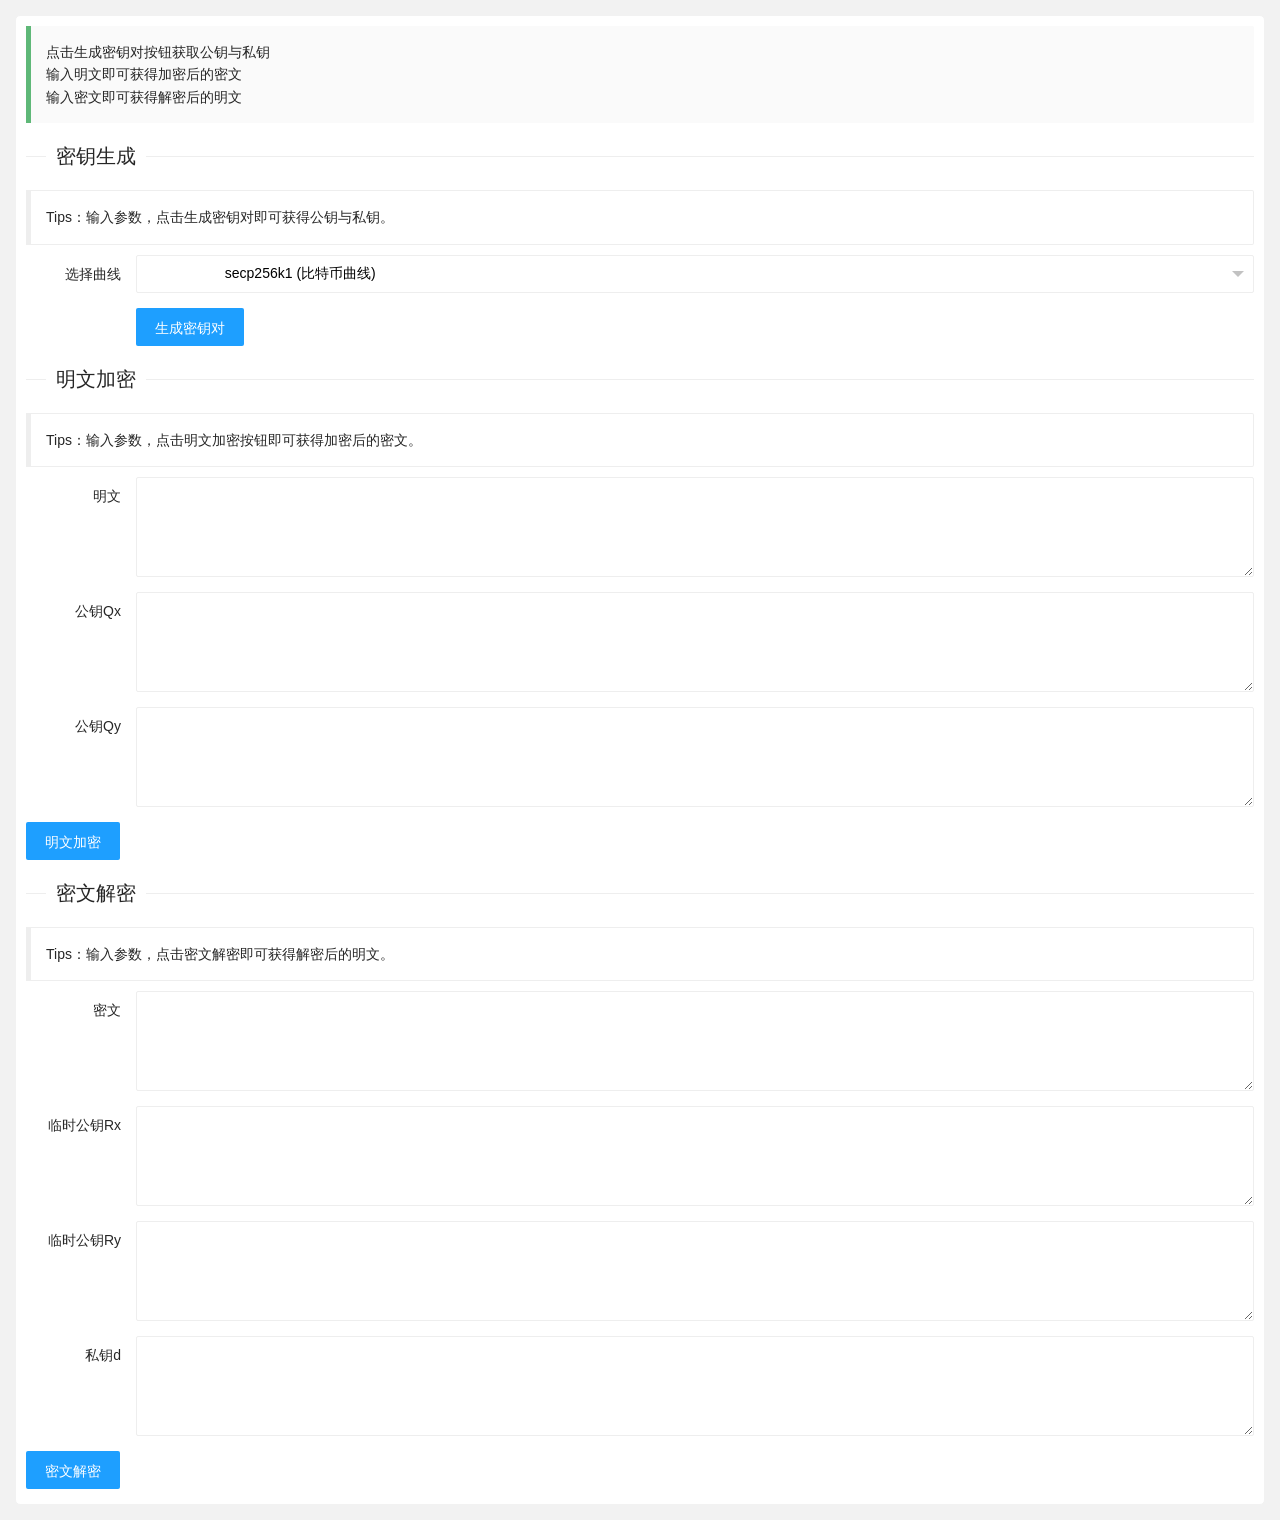
<file: app/static/page/ECC.html>
<!DOCTYPE html>
<html>
  <head>
    <meta charset="utf-8" />
    <title>RSA加解密</title>

    <meta name="renderer" content="webkit" />
    <meta http-equiv="X-UA-Compatible" content="IE=edge,chrome=1" />
    <meta
      name="viewport"
      content="width=device-width, initial-scale=1, maximum-scale=1"
    />
    <link
      rel="stylesheet"
      href="../lib/layui-v2.6.3/css/layui.css"
      media="all"
    />
    <link
      rel="stylesheet"
      href="../lib/font-awesome-4.7.0/css/font-awesome.min.css"
      media="all"
    />
    <link rel="stylesheet" href="../css/public.css" media="all" />
    <style>
      .layui-form-item .layui-input-company {
        width: auto;
        padding-right: 10px;
        line-height: 38px;
      }

      .common-result-display fieldset {
        /* 假设你用fieldset包裹每个结果块 */
        margin-top: 15px;
      }
      .common-result-display pre {
        background-color: #f8f8f8;
        border: 1px solid #ddd;
        border-left: 3px solid #1e9fff; /* Layui蓝色 */
        padding: 10px;
        margin-top: 5px;
        margin-bottom: 10px;
        line-height: 1.6;
        overflow: auto;
        word-wrap: break-word;
        white-space: pre-wrap;
      }
      .common-result-display .error-message {
        color: red;
        font-weight: bold;
      }
    </style>
  </head>

  <body>
    <div class="layuimini-container">
      <div class="layuimini-main">
        <blockquote class="layui-elem-quote">
          <p>点击生成密钥对按钮获取公钥与私钥</p>
          <p>输入明文即可获得加密后的密文</p>
          <p>输入密文即可获得解密后的明文</p>
        </blockquote>
        <fieldset
          class="layui-elem-field layui-field-title"
          style="margin-top: 20px"
        >
          <legend>密钥生成</legend>
        </fieldset>

        <div id="generate-key">
          <blockquote class="layui-elem-quote layui-quote-nm">
            Tips：输入参数，点击生成密钥对即可获得公钥与私钥。
          </blockquote>
          <form class="layui-form" id="formGenerateKeys">
            <div class="layui-form-item">
              <label class="layui-form-label">选择曲线</label>
              <div class="layui-input-block">
                <select name="curve_name" id="ecc-curve-select-generate">
                  <option value="secp192r1">secp192r1 (P-192)</option>
                  <option value="secp256r1">secp256r1 (P-256)</option>
                  <option value="secp256k1" selected="">
                    secp256k1 (比特币曲线)
                  </option>
                  <option value="secp384r1">secp384r1 (P-384)</option>
                </select>
              </div>
            </div>
            <div class="layui-form-item">
              <div class="layui-input-block">
                <button
                  type="button"
                  class="layui-btn layui-btn-normal"
                  lay-submit
                  lay-filter="eccGenerateKeysFilter"
                >
                  生成密钥对
                </button>
              </div>
            </div>
          </form>
        </div>

        <div id="eccGenerateKeysResultArea" class="common-result-display"></div>

        <fieldset
          class="layui-elem-field layui-field-title"
          style="margin-top: 20px"
        >
          <legend>明文加密</legend>
        </fieldset>

        <div id="encrypt">
          <blockquote class="layui-elem-quote layui-quote-nm">
            Tips：输入参数，点击明文加密按钮即可获得加密后的密文。
          </blockquote>
          <form class="layui-form" id="encrypt-form">
            <div class="layui-form-item">
              <label class="layui-form-label">明文</label>
              <div class="layui-input-block">
                <textarea
                  id="eccPlaintextEncryptInput"
                  name="eccPlaintextEncryptInput"
                  class="layui-textarea"
                  rows="2"
                ></textarea>
              </div>
            </div>

            <div class="layui-form-item">
              <label class="layui-form-label">公钥Qx</label>
              <div class="layui-input-block">
                <textarea
                  id="eccPublicKeyQxEncryptInput"
                  name="eccPublicKeyQxEncryptInput"
                  type="number"
                  class="layui-textarea"
                  rows="2"
                ></textarea>
              </div>
            </div>

            <div class="layui-form-item">
              <label class="layui-form-label">公钥Qy</label>
              <div class="layui-input-block">
                <textarea
                  id="eccPublicKeyQyEncryptInput"
                  name="eccPublicKeyQyEncryptInput"
                  type="number"
                  class="layui-textarea"
                  rows="2"
                ></textarea>
              </div>
            </div>

            <input type="hidden" id="eccCurveNameEncryptInput" name="curve_name">

            <div class="layui-form-item">
              <button
                type="submit"
                class="layui-btn layui-btn-normal"
                lay-submit
                lay-filter="eccEncryptFilter"
              >
                明文加密
              </button>
            </div>
          </form>
        </div>

        <div id="eccEncryptResultArea" class="common-result-display"></div>

        <fieldset
          class="layui-elem-field layui-field-title"
          style="margin-top: 20px"
        >
          <legend>密文解密</legend>
        </fieldset>

        <div id="decrypt">
          <blockquote class="layui-elem-quote layui-quote-nm">
            Tips：输入参数，点击密文解密即可获得解密后的明文。
          </blockquote>
          <form class="layui-form" id="decrypt-form">
            <div class="layui-form-item">
              <label class="layui-form-label">密文</label>
              <div class="layui-input-block">
                <textarea
                  id="eccCiphertextHexDecryptInput"
                  name="eccCiphertextHexDecryptInput"
                  type="number"
                  class="layui-textarea"
                  rows="2"
                ></textarea>
              </div>
            </div>

            <div class="layui-form-item">
              <label class="layui-form-label">临时公钥Rx</label>
              <div class="layui-input-block">
                <textarea
                  id="eccEphemeralRxDecryptInput"
                  name="eccEphemeralRxDecryptInput"
                  type="number"
                  class="layui-textarea"
                  rows="2"
                ></textarea>
              </div>
            </div>

            <div class="layui-form-item">
              <label class="layui-form-label">临时公钥Ry</label>
              <div class="layui-input-block">
                <textarea
                  id="eccEphemeralRyDecryptInput"
                  name="eccEphemeralRyDecryptInput"
                  type="number"
                  class="layui-textarea"
                  rows="2"
                ></textarea>
              </div>
            </div>

            <input type="hidden" id="eccCurveNameDecryptInput" name="curve_name">

            <div class="layui-form-item">
              <label class="layui-form-label">私钥d</label>
              <div class="layui-input-block">
                <textarea
                  id="eccPrivateKeyDDecryptInput"
                  name="eccPrivateKeyDDecryptInput"
                  type="number"
                  class="layui-textarea"
                  rows="2"
                ></textarea>
              </div>
            </div>

            <div class="layui-form-item">
              <button
                type="submit"
                class="layui-btn layui-btn-normal"
                lay-submit
                lay-filter="eccDecryptFilter"
              >
                密文解密
              </button>
            </div>
          </form>
        </div>

        <div id="eccDecryptResultArea" class="common-result-display"></div>
      </div>
    </div>
  </body>

  <script
    src="../lib/jquery-3.4.1/jquery-3.4.1.min.js"
    charset="utf-8"
  ></script>
  <script src="../lib/layui-v2.6.3/layui.js" charset="utf-8"></script>
  <script src="../js/lay-config.js?v=1.0.4" charset="utf-8"></script>
  <script src="../js/ecc_logic.js" charset="utf-8"></script>
</html>
</file>
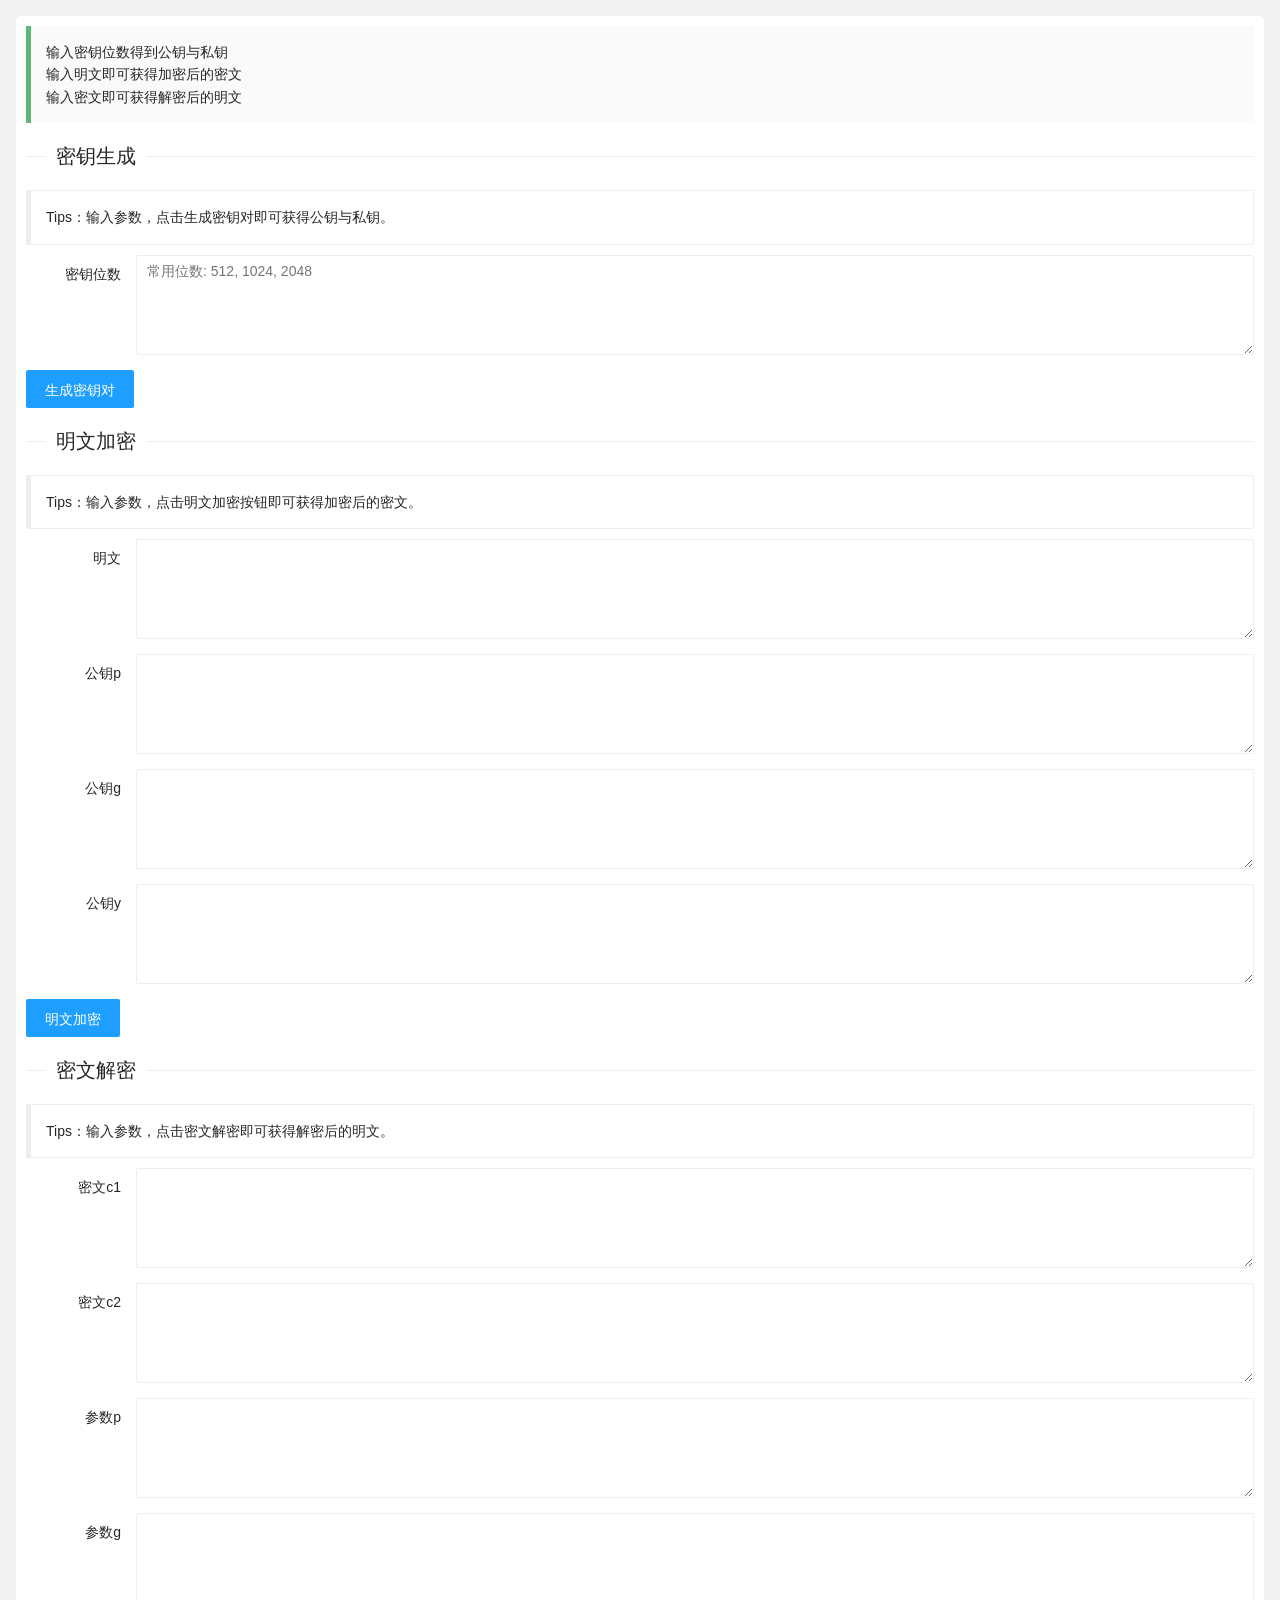
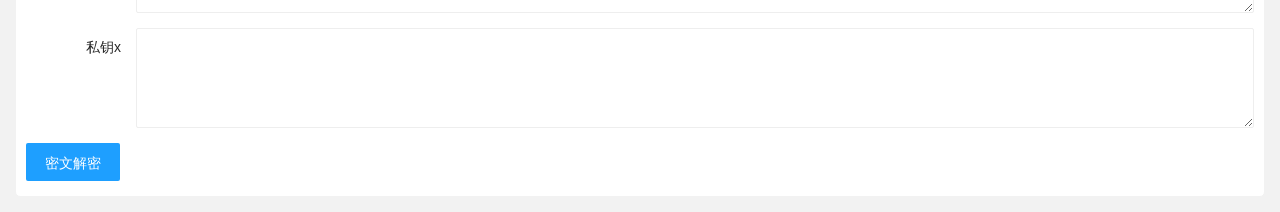
<file: app/static/page/ElGamal.html>
<!DOCTYPE html>
<html>
  <head>
    <meta charset="utf-8" />
    <title>RSA加解密</title>

    <meta name="renderer" content="webkit" />
    <meta http-equiv="X-UA-Compatible" content="IE=edge,chrome=1" />
    <meta
      name="viewport"
      content="width=device-width, initial-scale=1, maximum-scale=1"
    />
    <link
      rel="stylesheet"
      href="../lib/layui-v2.6.3/css/layui.css"
      media="all"
    />
    <link
      rel="stylesheet"
      href="../lib/font-awesome-4.7.0/css/font-awesome.min.css"
      media="all"
    />
    <link rel="stylesheet" href="../css/public.css" media="all" />
    <style>
      .layui-form-item .layui-input-company {
        width: auto;
        padding-right: 10px;
        line-height: 38px;
      }

      .common-result-display fieldset {
        /* 假设你用fieldset包裹每个结果块 */
        margin-top: 15px;
      }
      .common-result-display pre {
        background-color: #f8f8f8;
        border: 1px solid #ddd;
        border-left: 3px solid #1e9fff; /* Layui蓝色 */
        padding: 10px;
        margin-top: 5px;
        margin-bottom: 10px;
        line-height: 1.6;
        overflow: auto;
        word-wrap: break-word;
        white-space: pre-wrap;
      }
      .common-result-display .error-message {
        color: red;
        font-weight: bold;
      }
    </style>
  </head>

  <body>
    <div class="layuimini-container">
      <div class="layuimini-main">
        <blockquote class="layui-elem-quote">
          <p>输入密钥位数得到公钥与私钥</p>
          <p>输入明文即可获得加密后的密文</p>
          <p>输入密文即可获得解密后的明文</p>
        </blockquote>
        <fieldset
          class="layui-elem-field layui-field-title"
          style="margin-top: 20px"
        >
          <legend>密钥生成</legend>
        </fieldset>

        <div id="generate-key">
          <blockquote class="layui-elem-quote layui-quote-nm">
            Tips：输入参数，点击生成密钥对即可获得公钥与私钥。
          </blockquote>
          <form class="layui-form" id="generate-key-form">
            <div class="layui-form-item">
              <label class="layui-form-label">密钥位数</label>
              <div class="layui-input-block">
                <textarea
                  id="elgamal-key-bits-input"
                  name="bits"
                  type="number"
                  placeholder="常用位数: 512, 1024, 2048"
                  class="layui-textarea"
                  rows="2"
                ></textarea>
              </div>
            </div>

            <div class="layui-form-item">
              <button
                type="submit"
                class="layui-btn layui-btn-normal"
                lay-submit
                lay-filter="elgamalGenerateKeysFilter"
              >
                生成密钥对
              </button>
            </div>
          </form>
        </div>

        <div id="elgamalGenerateKeysResultArea" class="common-result-display"></div>

        <fieldset
          class="layui-elem-field layui-field-title"
          style="margin-top: 20px"
        >
          <legend>明文加密</legend>
        </fieldset>

        <div id="encrypt">
          <blockquote class="layui-elem-quote layui-quote-nm">
            Tips：输入参数，点击明文加密按钮即可获得加密后的密文。
          </blockquote>
          <form class="layui-form" id="encrypt-form">
            <div class="layui-form-item">
              <label class="layui-form-label">明文</label>
              <div class="layui-input-block">
                <textarea
                  id="elgamalPlaintextEncryptInput"
                  name="elgamalPlaintextEncryptInput"
                  class="layui-textarea"
                  rows="2"
                ></textarea>
              </div>
            </div>

            <div class="layui-form-item">
              <label class="layui-form-label">公钥p</label>
              <div class="layui-input-block">
                <textarea
                  id="elgamalPublicKeyPEncryptInput"
                  name="elgamalPublicKeyPEncryptInput"
                  type="number"
                  class="layui-textarea"
                  rows="2"
                ></textarea>
              </div>
            </div>

            <div class="layui-form-item">
              <label class="layui-form-label">公钥g</label>
              <div class="layui-input-block">
                <textarea
                  id="elgamalPublicKeyGEncryptInput"
                  name="elgamalPublicKeyGEncryptInput"
                  type="number"
                  class="layui-textarea"
                  rows="2"
                ></textarea>
              </div>
            </div>

              <div class="layui-form-item">
              <label class="layui-form-label">公钥y</label>
              <div class="layui-input-block">
                <textarea
                  id="elgamalPublicKeyYEncryptInput"
                  name="elgamalPublicKeyYEncryptInput"
                  type="number"
                  class="layui-textarea"
                  rows="2"
                ></textarea>
              </div>
            </div>

            <div class="layui-form-item">
              <button
                type="submit"
                class="layui-btn layui-btn-normal"
                lay-submit
                lay-filter="elgamalEncryptFilter"
              >
                明文加密
              </button>
            </div>
          </form>
        </div>

        <div id="elgamalEncryptResultArea" class="common-result-display"></div>

        <fieldset
          class="layui-elem-field layui-field-title"
          style="margin-top: 20px"
        >
          <legend>密文解密</legend>
        </fieldset>

        <div id="decrypt">
          <blockquote class="layui-elem-quote layui-quote-nm">
            Tips：输入参数，点击密文解密即可获得解密后的明文。
          </blockquote>
          <form class="layui-form" id="decrypt-form">
            <div class="layui-form-item">
              <label class="layui-form-label">密文c1</label>
              <div class="layui-input-block">
                <textarea
                  id="elgamalCiphertextC1DecryptInput"
                  name="elgamalCiphertextC1DecryptInput"
                  type="number"
                  class="layui-textarea"
                  rows="2"
                ></textarea>
              </div>
            </div>

            <div class="layui-form-item">
              <label class="layui-form-label">密文c2</label>
              <div class="layui-input-block">
                <textarea
                  id="elgamalCiphertextC2DecryptInput"
                  name="elgamalCiphertextC2DecryptInput"
                  type="number"
                  class="layui-textarea"
                  rows="2"
                ></textarea>
              </div>
            </div>

            <div class="layui-form-item">
              <label class="layui-form-label">参数p</label>
              <div class="layui-input-block">
                <textarea
                  id="elgamalPublicKeyPDecryptInput"
                  name="elgamalPublicKeyPDecryptInput"
                  type="number"
                  class="layui-textarea"
                  rows="2"
                ></textarea>
              </div>
            </div>

            <div class="layui-form-item">
              <label class="layui-form-label">参数g</label>
              <div class="layui-input-block">
                <textarea
                  id="elgamalPublicKeyGDecryptInput"
                  name="elgamalPublicKeyGDecryptInput"
                  type="number"
                  class="layui-textarea"
                  rows="2"
                ></textarea>
              </div>
            </div>

            <div class="layui-form-item">
              <label class="layui-form-label">私钥x</label>
              <div class="layui-input-block">
                <textarea
                  id="elgamalPrivateKeyXDecryptInput"
                  name="elgamalPrivateKeyXDecryptInput"
                  type="number"
                  class="layui-textarea"
                  rows="2"
                ></textarea>
              </div>
            </div>

            <div class="layui-form-item">
              <button
                type="submit"
                class="layui-btn layui-btn-normal"
                lay-submit
                lay-filter="elgamalDecryptFilter"
              >
                密文解密
              </button>
            </div>
          </form>
        </div>

        <div id="elgamalDecryptResultArea" class="common-result-display"></div>
      </div>
    </div>
  </body>

  <script
    src="../lib/jquery-3.4.1/jquery-3.4.1.min.js"
    charset="utf-8"
  ></script>
  <script src="../lib/layui-v2.6.3/layui.js" charset="utf-8"></script>
  <script src="../js/lay-config.js?v=1.0.4" charset="utf-8"></script>
  <script src="../js/elgamal_logic.js" charset="utf-8"></script>
</html>
</file>
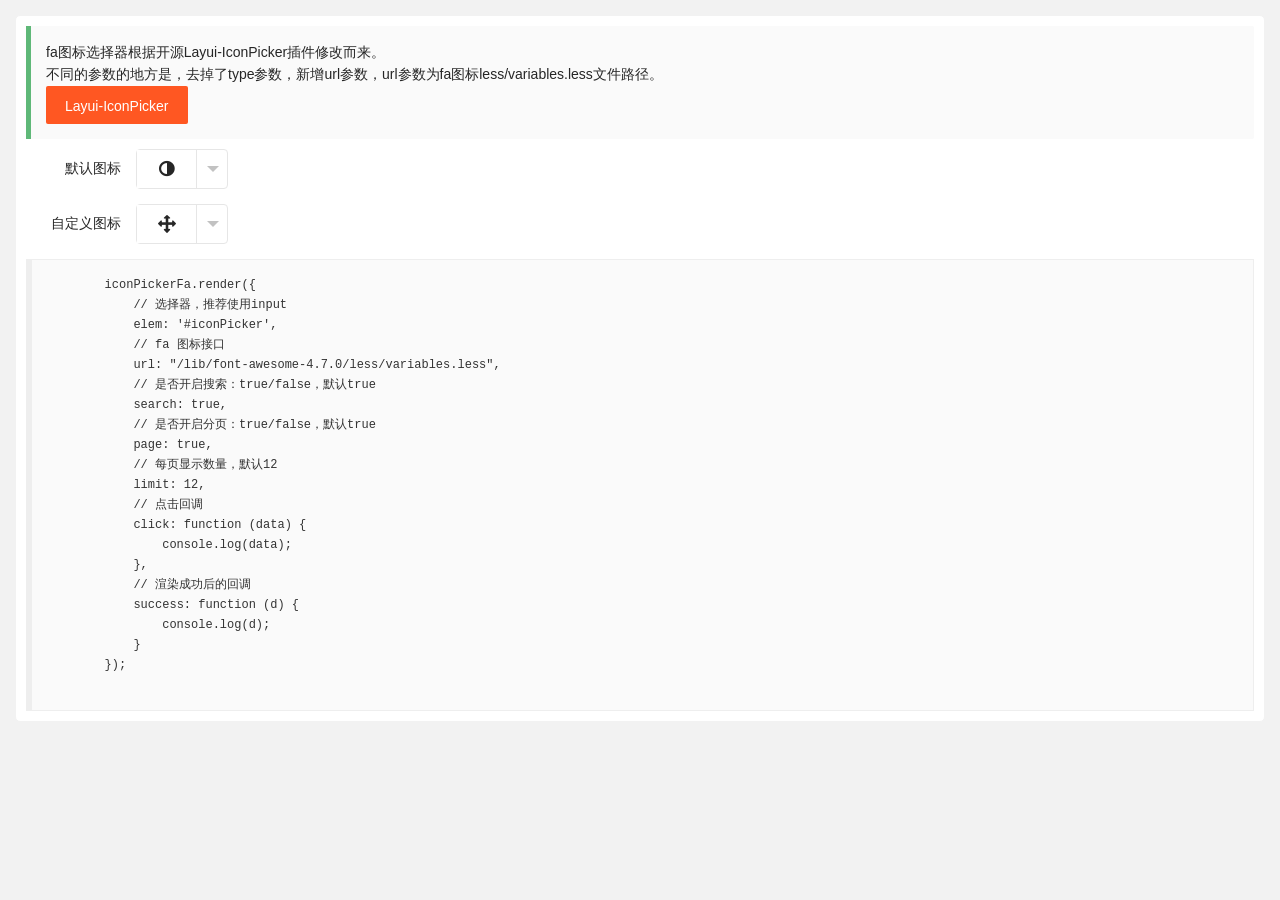
<file: app/static/page/icon-picker.html>
<!DOCTYPE html>
<html lang="en">
<head>
    <meta charset="UTF-8">
    <title>图标选择器</title>
    <link rel="stylesheet" href="../lib/layui-v2.6.3/css/layui.css" media="all">
    <link rel="stylesheet" href="../lib/font-awesome-4.7.0/css/font-awesome.min.css" media="all">
    <link rel="stylesheet" href="../css/public.css" media="all">
    <style>
        .layui-iconpicker-body.layui-iconpicker-body-page .hide {display: none;}
    </style>
</head>
<body>
<div class="layuimini-container">
    <div class="layuimini-main">

        <blockquote class="layui-elem-quote">
            fa图标选择器根据开源Layui-IconPicker插件修改而来。<br>
            不同的参数的地方是，去掉了type参数，新增url参数，url参数为fa图标less/variables.less文件路径。<br>
            <a href="https://gitee.com/wujiawei0926/iconpicker" target="_blank" class="layui-btn layui-btn-danger">Layui-IconPicker</a>
        </blockquote>

        <div class="layui-form">
            <div class="layui-form-item">
                <label for="" class="layui-form-label">默认图标</label>
                <div class="layui-input-block">
                    <input type="text" id="iconPicker" lay-filter="iconPicker" class="hide">
                </div>
            </div>

            <div class="layui-form-item">
                <label for="" class="layui-form-label">自定义图标</label>
                <div class="layui-input-block">
                    <input type="text" id="iconPicker1" value="fa-arrows" lay-filter="iconPicker2" class="hide">
                </div>
            </div>
        </div>

        <pre class="layui-code">
        iconPickerFa.render({
            // 选择器，推荐使用input
            elem: '#iconPicker',
            // fa 图标接口
            url: "/lib/font-awesome-4.7.0/less/variables.less",
            // 是否开启搜索：true/false，默认true
            search: true,
            // 是否开启分页：true/false，默认true
            page: true,
            // 每页显示数量，默认12
            limit: 12,
            // 点击回调
            click: function (data) {
                console.log(data);
            },
            // 渲染成功后的回调
            success: function (d) {
                console.log(d);
            }
        });
        </pre>

    </div>
</div>
<script src="../lib/layui-v2.6.3/layui.js" charset="utf-8"></script>
<script src="../js/lay-config.js?v=1.0.4" charset="utf-8"></script>
<script>
    layui.use(['iconPickerFa', 'form', 'layer'], function () {
        var iconPickerFa = layui.iconPickerFa,
            form = layui.form,
            layer = layui.layer,
            $ = layui.$;

        iconPickerFa.render({
            // 选择器，推荐使用input
            elem: '#iconPicker',
            // fa 图标接口
            url: "../lib/font-awesome-4.7.0/less/variables.less",
            // 是否开启搜索：true/false，默认true
            search: true,
            // 是否开启分页：true/false，默认true
            page: true,
            // 每页显示数量，默认12
            limit: 12,
            // 点击回调
            click: function (data) {
                console.log(data);
            },
            // 渲染成功后的回调
            success: function (d) {
                console.log(d);
            }
        });

        iconPickerFa.render({
            // 选择器，推荐使用input
            elem: '#iconPicker1',
            // fa 图标接口
            url: "../lib/font-awesome-4.7.0/less/variables.less",
            // 是否开启搜索：true/false
            search: true,
            // 是否开启分页
            page: true,
            // 每页显示数量，默认12
            limit: 12,
            // 点击回调
            click: function (data) {
                console.log(data);
            },
            // 渲染成功后的回调
            success: function (d) {
                console.log(d);
            }
        });

    });

</script>
</body>
</html>
</file>
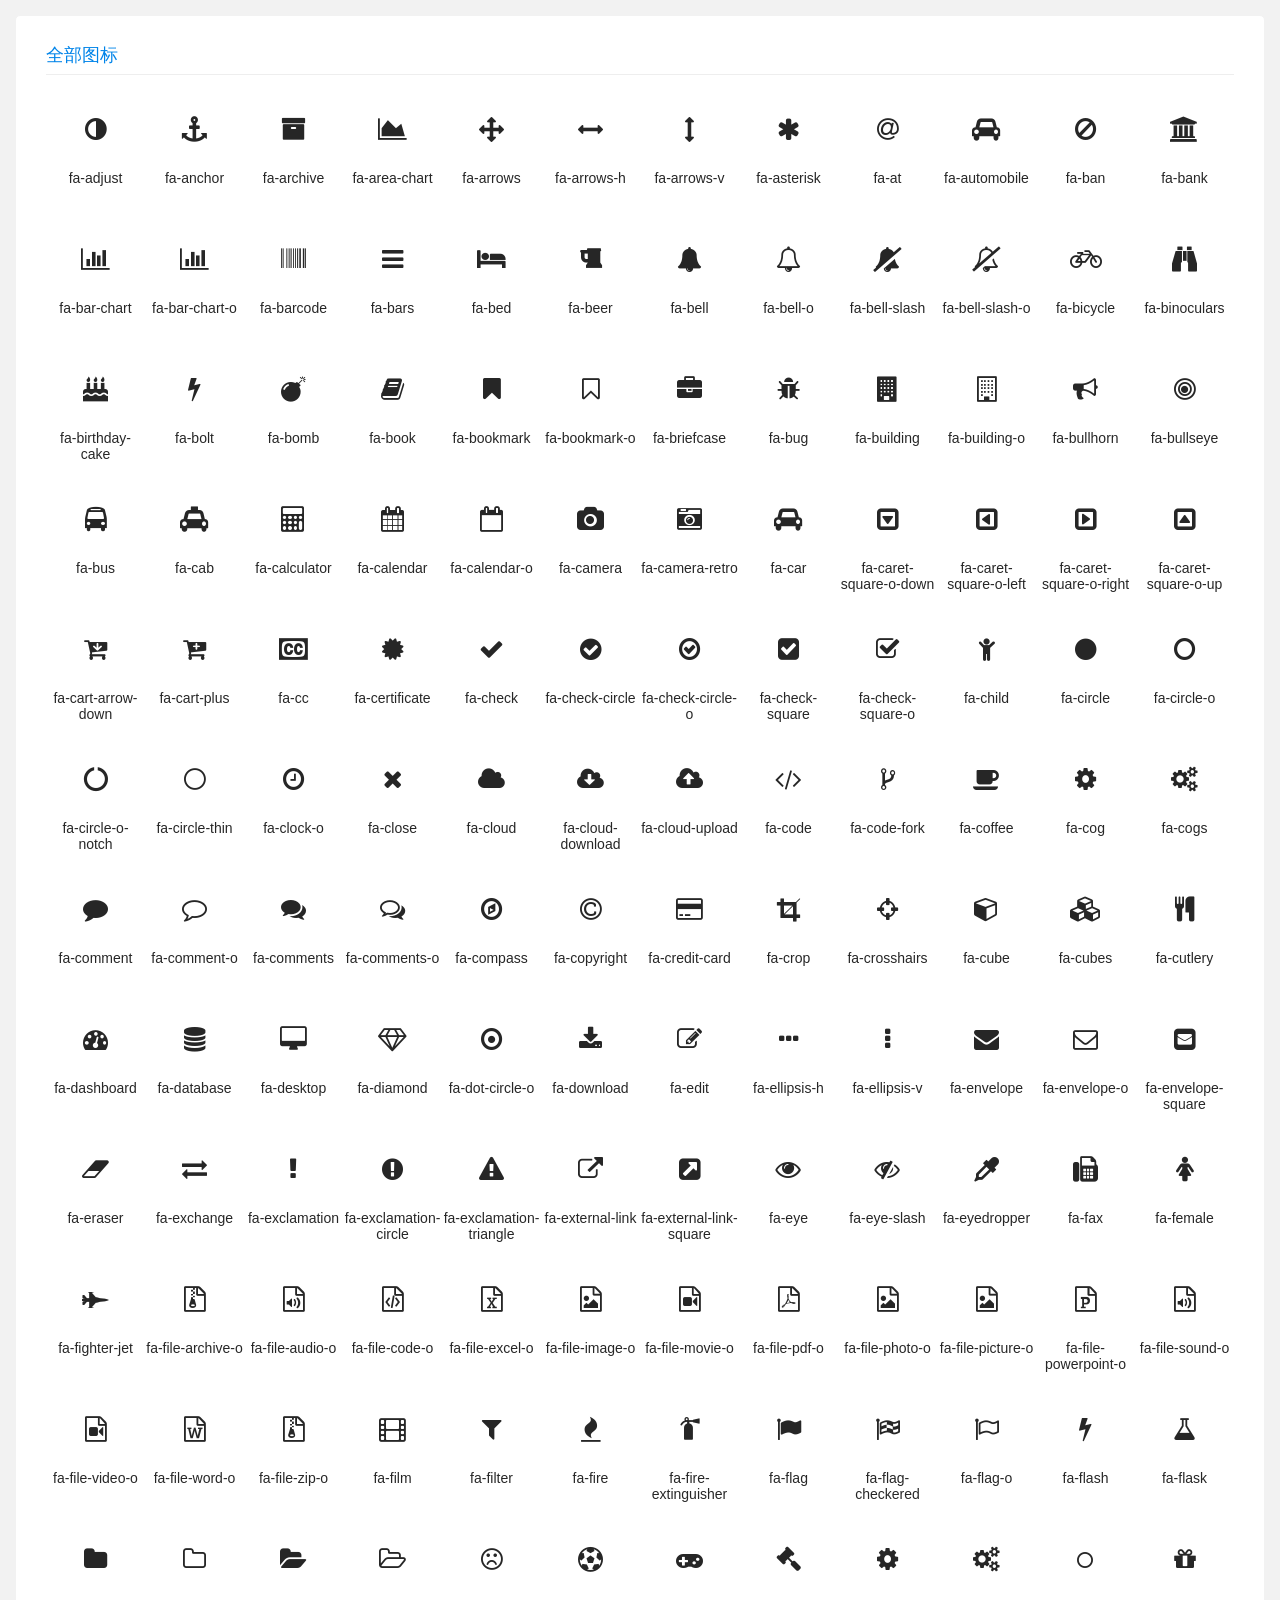
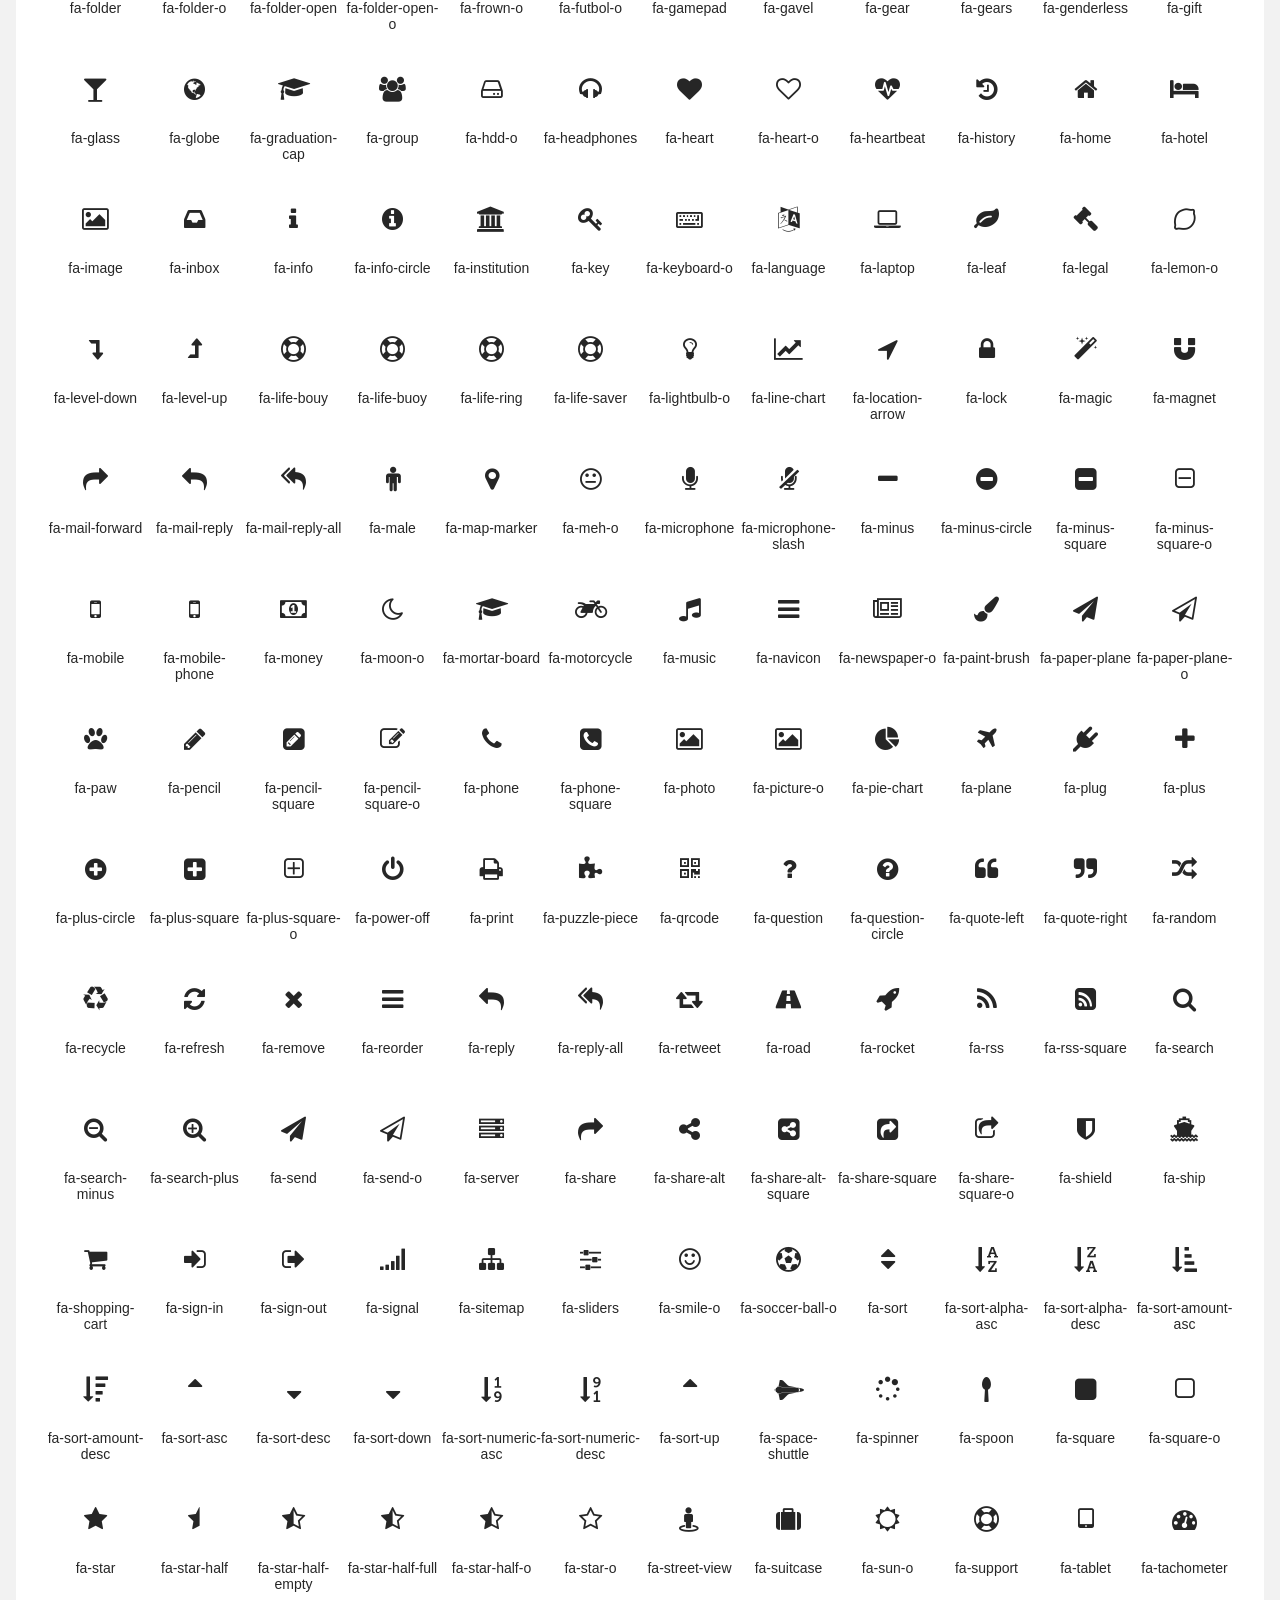
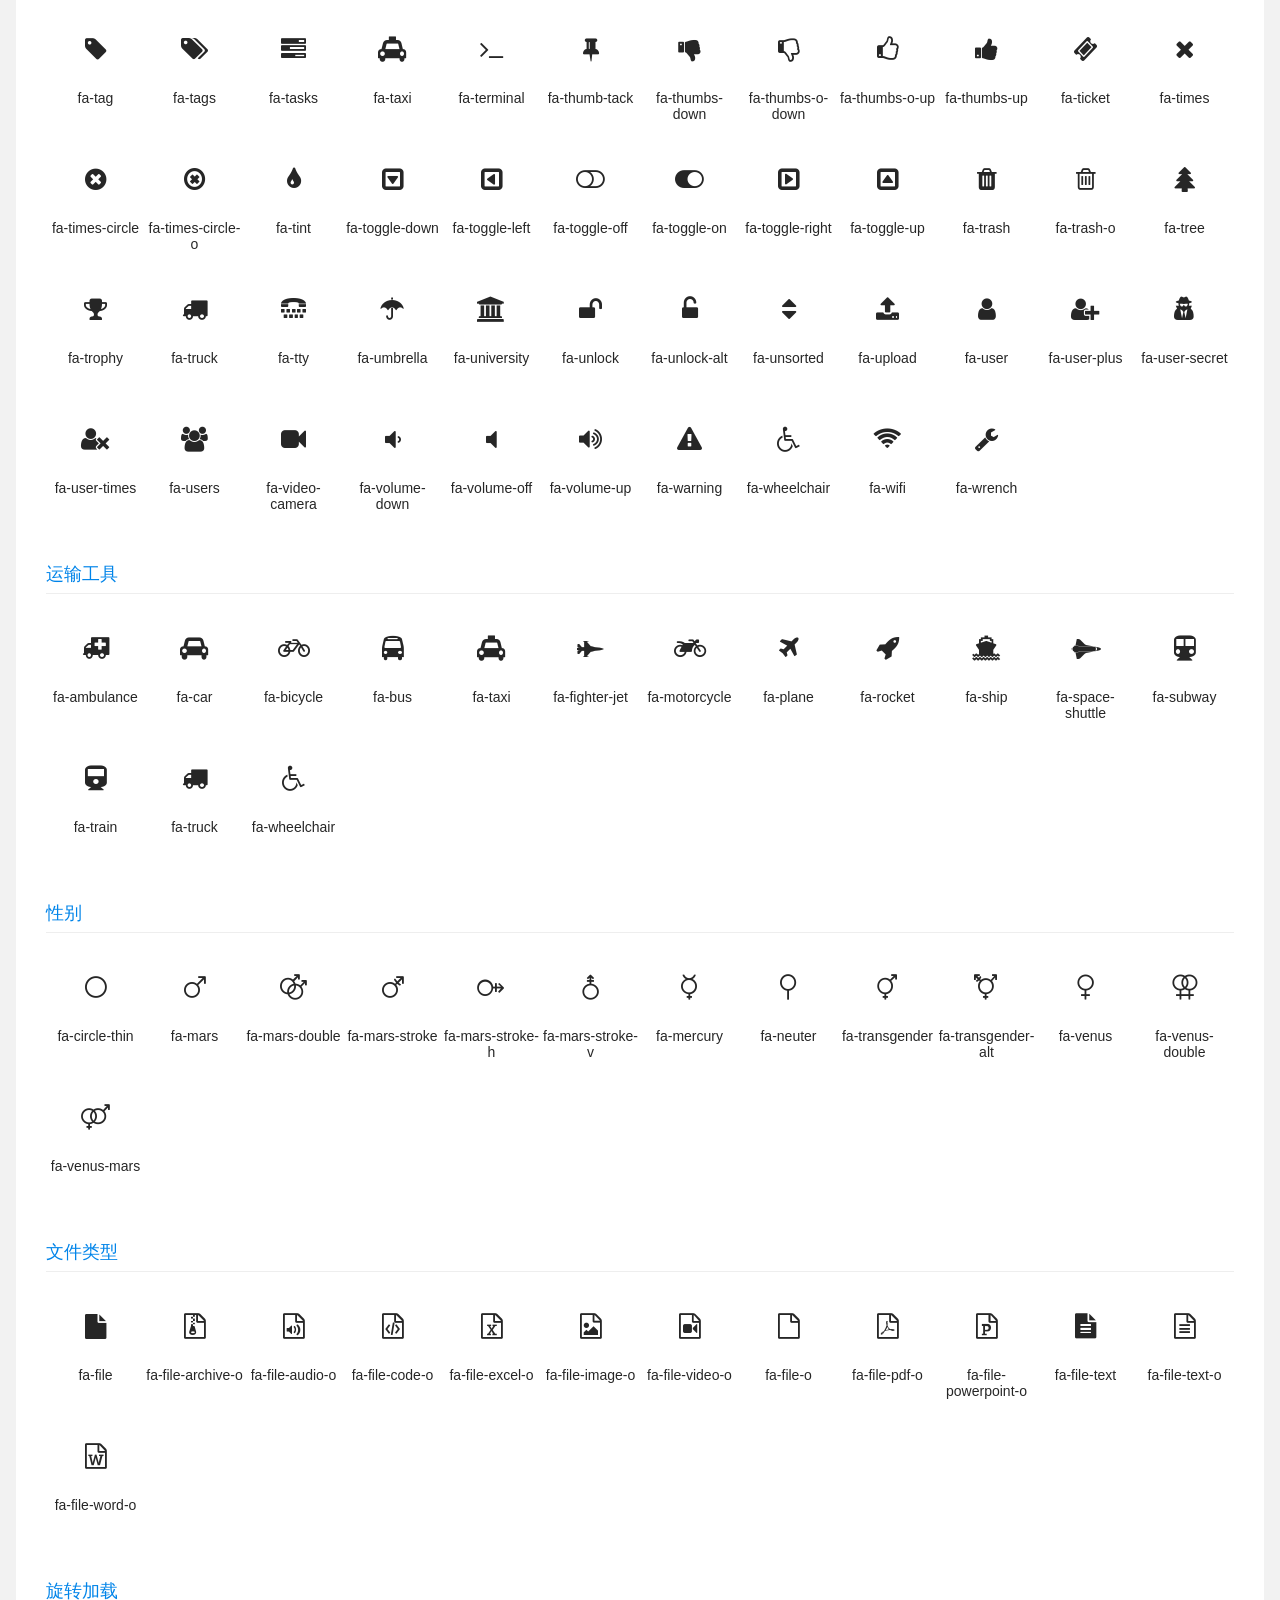
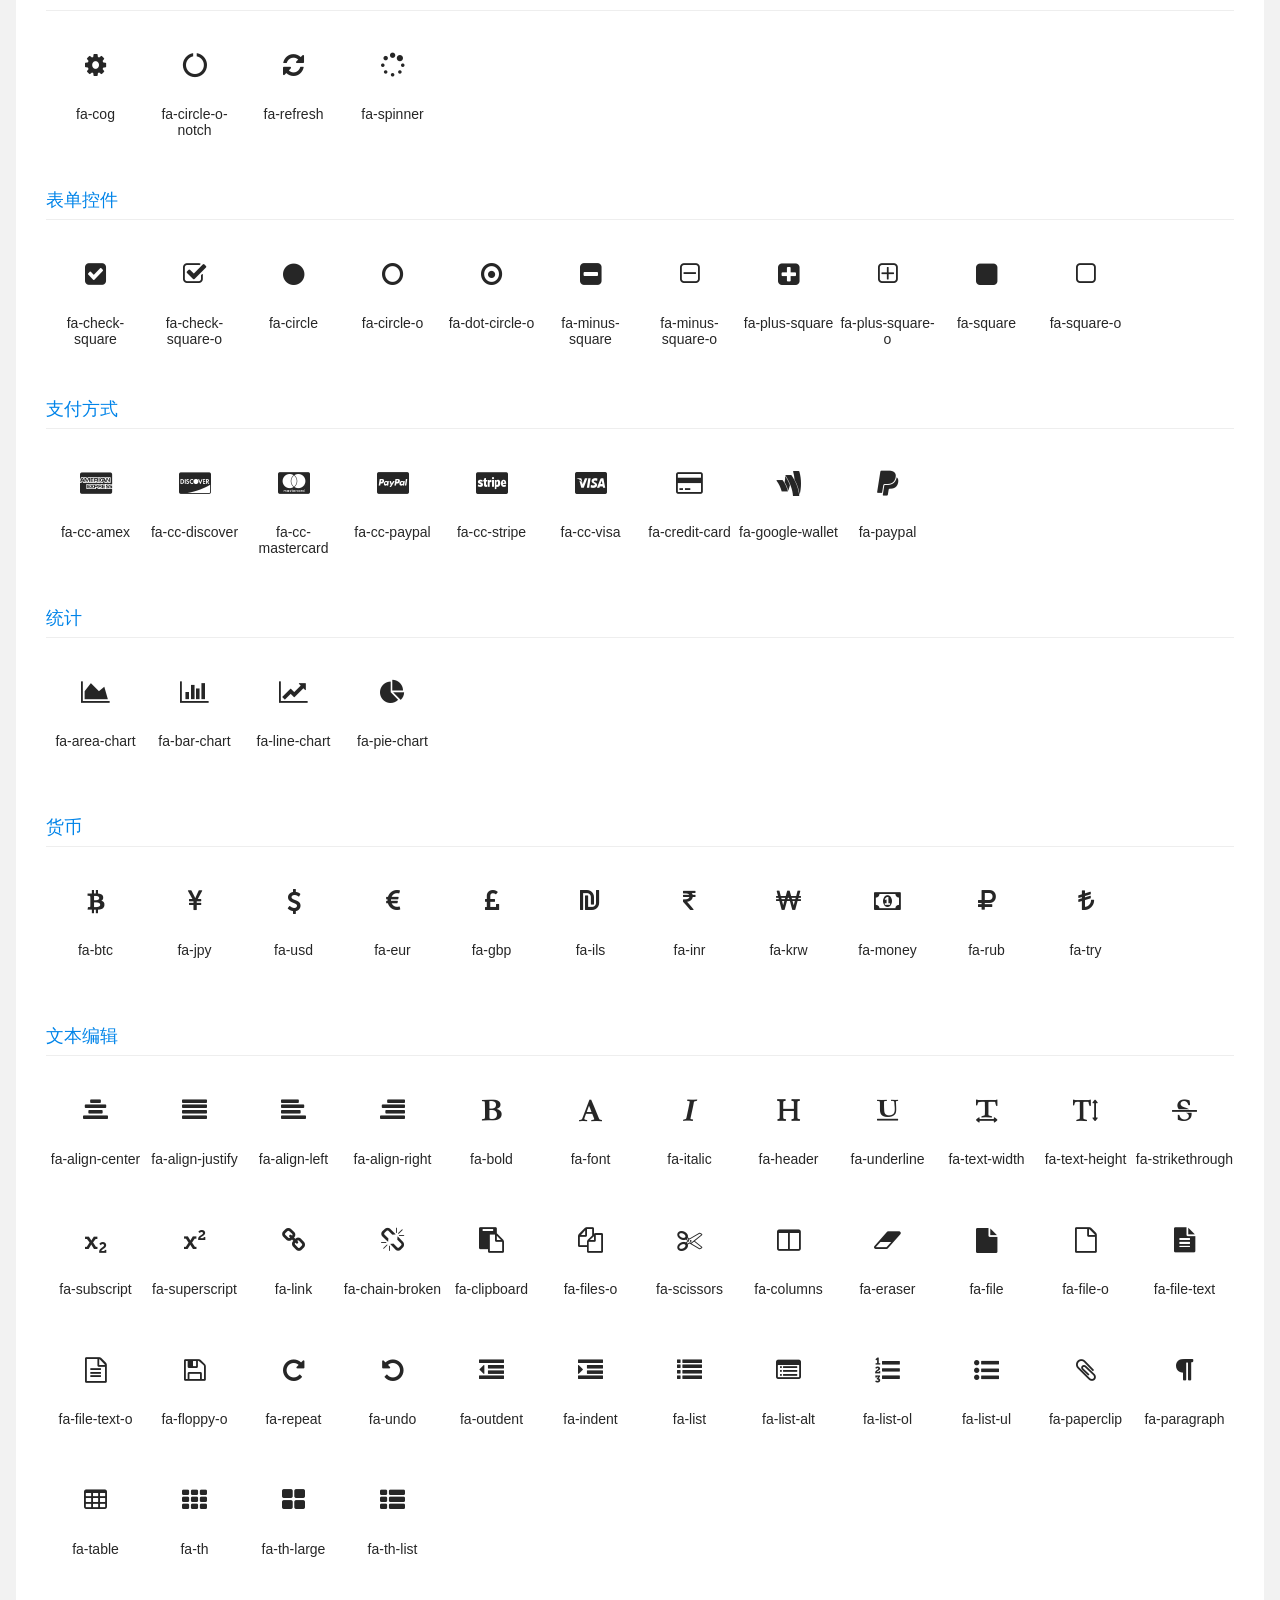
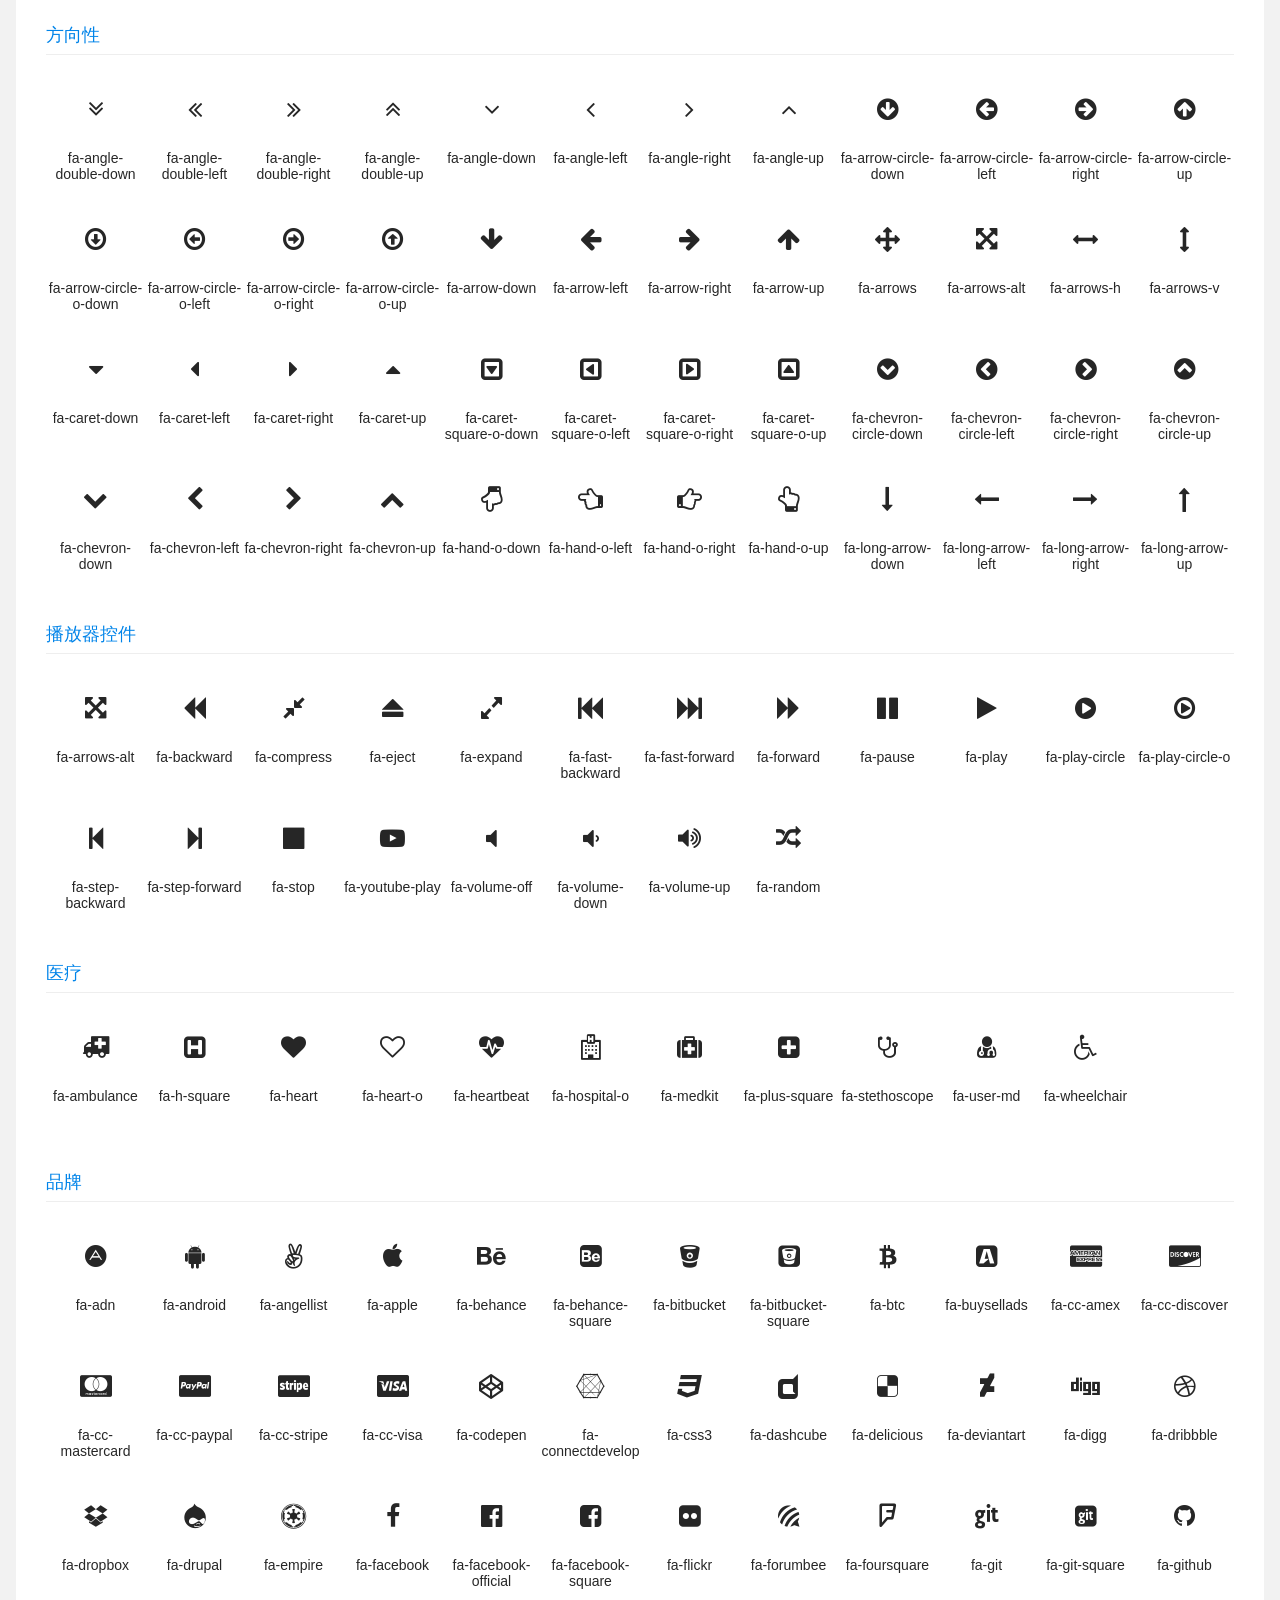
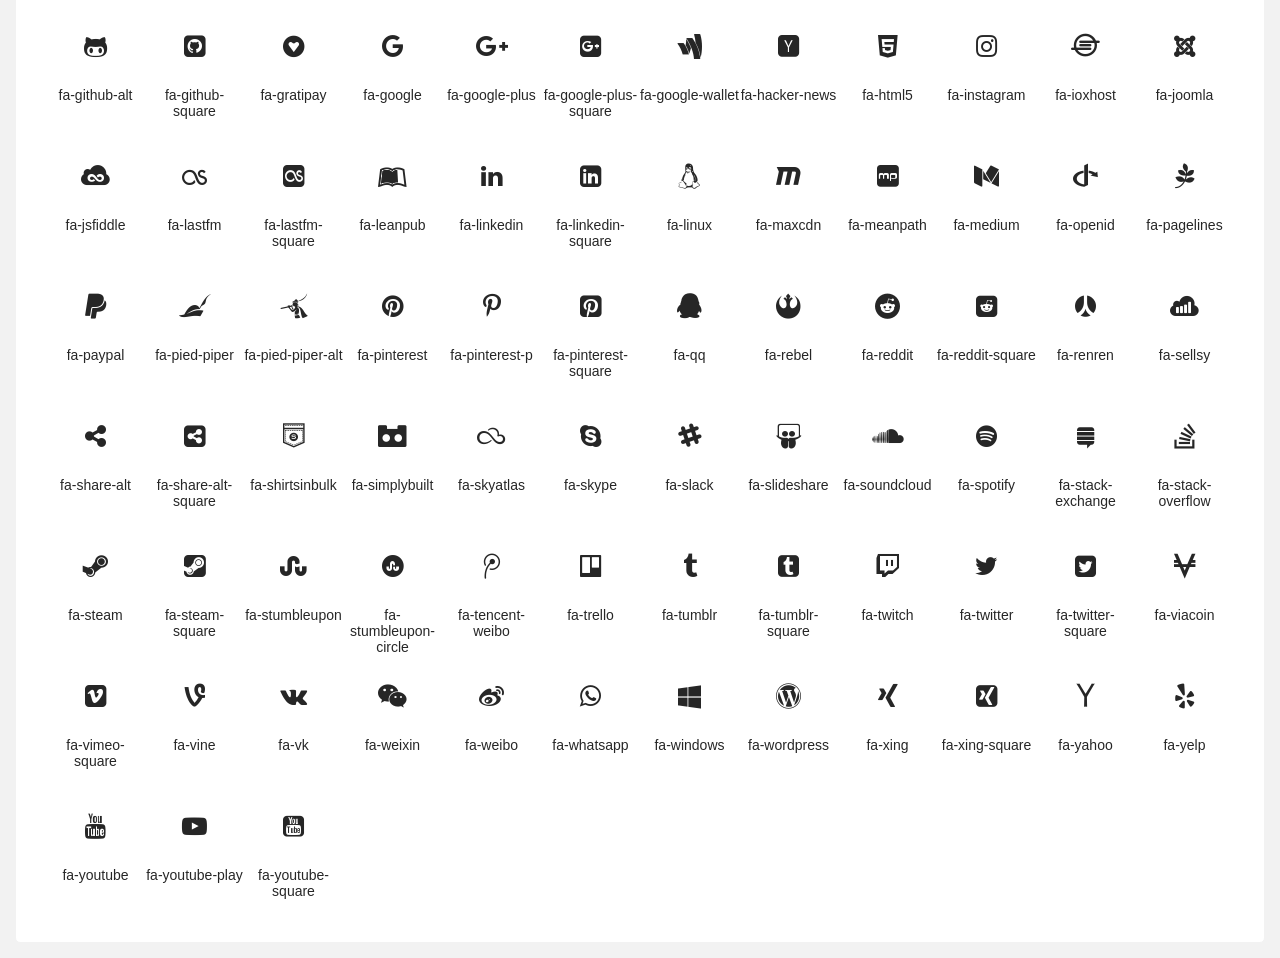
<file: app/static/page/icon.html>
<!DOCTYPE html>
<html>
<head>
    <meta charset="utf-8">
    <title>图标列表</title>
    <meta name="renderer" content="webkit">
    <meta http-equiv="X-UA-Compatible" content="IE=edge,chrome=1">
    <meta name="viewport" content="width=device-width, initial-scale=1, maximum-scale=1">
    <meta name="apple-mobile-web-app-status-bar-style" content="black">
    <meta name="apple-mobile-web-app-capable" content="yes">
    <meta name="format-detection" content="telephone=no">
    <link rel="stylesheet" href="../lib/layui-v2.6.3/css/layui.css" media="all">
    <link rel="stylesheet" href="../lib/font-awesome-4.7.0/css/font-awesome.min.css" media="all">
    <link rel="stylesheet" href="../css/public.css" media="all">
    <style>
        h4{ font-size:18px;font-family:"Microsoft YaHei","Simsun",Arial; font-weight:normal; line-height:1; padding:0; margin:0;}
        .icons li{  margin:5px 0; text-align:center; height:120px; cursor:pointer;}
        .icons li i{ display:block; font-size:35px; margin:10px 0; line-height:60px; height:60px;}
        .icons li:hover{ background:#2f4056; border-radius:5px; color:#fff;}
        .icons li:hover i{ font-size:50px;}
        .section{ padding:20px;}
        .section h4 span{ color:#0084e9;}
        .fa {font-size: 25px !important;}
        .fa:hover {font-size: 50px !important;}
    </style>
</head>
<body>
<div class="layuimini-container">
    <div class="layuimini-main">

        <div class="section">
            <h4><span>全部图标</span></h4>
            <hr>
            <ul class="icons layui-row">
                <li class='layui-col-xs4 layui-col-sm3 layui-col-md2 layui-col-lg1 '><i class="fa fa-adjust"></i><span>fa-adjust</span></li>
                <li class='layui-col-xs4 layui-col-sm3 layui-col-md2 layui-col-lg1 '><i class="fa fa-anchor"></i><span>fa-anchor</span></li>
                <li class='layui-col-xs4 layui-col-sm3 layui-col-md2 layui-col-lg1 '><i class="fa fa-archive"></i><span>fa-archive</span></li>
                <li class='layui-col-xs4 layui-col-sm3 layui-col-md2 layui-col-lg1 '><i class="fa fa-area-chart"></i><span>fa-area-chart</span></li>
                <li class='layui-col-xs4 layui-col-sm3 layui-col-md2 layui-col-lg1 '><i class="fa fa-arrows"></i><span>fa-arrows</span></li>
                <li class='layui-col-xs4 layui-col-sm3 layui-col-md2 layui-col-lg1 '><i class="fa fa-arrows-h"></i><span>fa-arrows-h</span></li>
                <li class='layui-col-xs4 layui-col-sm3 layui-col-md2 layui-col-lg1 '><i class="fa fa-arrows-v"></i><span>fa-arrows-v</span></li>
                <li class='layui-col-xs4 layui-col-sm3 layui-col-md2 layui-col-lg1 '><i class="fa fa-asterisk"></i><span>fa-asterisk</span></li>
                <li class='layui-col-xs4 layui-col-sm3 layui-col-md2 layui-col-lg1 '><i class="fa fa-at"></i><span>fa-at</span></li>
                <li class='layui-col-xs4 layui-col-sm3 layui-col-md2 layui-col-lg1 '><i class="fa fa-automobile"></i><span>fa-automobile</span></li>
                <li class='layui-col-xs4 layui-col-sm3 layui-col-md2 layui-col-lg1 '><i class="fa fa-ban"></i><span>fa-ban</span></li>
                <li class='layui-col-xs4 layui-col-sm3 layui-col-md2 layui-col-lg1 '><i class="fa fa-bank"></i><span>fa-bank</span></li>
                <li class='layui-col-xs4 layui-col-sm3 layui-col-md2 layui-col-lg1 '><i class="fa fa-bar-chart"></i><span>fa-bar-chart</span></li>
                <li class='layui-col-xs4 layui-col-sm3 layui-col-md2 layui-col-lg1 '><i class="fa fa-bar-chart-o"></i><span>fa-bar-chart-o</span></li>
                <li class='layui-col-xs4 layui-col-sm3 layui-col-md2 layui-col-lg1 '><i class="fa fa-barcode"></i><span>fa-barcode</span></li>
                <li class='layui-col-xs4 layui-col-sm3 layui-col-md2 layui-col-lg1 '><i class="fa fa-bars"></i><span>fa-bars</span></li>
                <li class='layui-col-xs4 layui-col-sm3 layui-col-md2 layui-col-lg1 '><i class="fa fa-bed"></i><span>fa-bed</span></li>
                <li class='layui-col-xs4 layui-col-sm3 layui-col-md2 layui-col-lg1 '><i class="fa fa-beer"></i><span>fa-beer</span></li>
                <li class='layui-col-xs4 layui-col-sm3 layui-col-md2 layui-col-lg1 '><i class="fa fa-bell"></i><span>fa-bell</span></li>
                <li class='layui-col-xs4 layui-col-sm3 layui-col-md2 layui-col-lg1 '><i class="fa fa-bell-o"></i><span>fa-bell-o</span></li>
                <li class='layui-col-xs4 layui-col-sm3 layui-col-md2 layui-col-lg1 '><i class="fa fa-bell-slash"></i><span>fa-bell-slash</span></li>
                <li class='layui-col-xs4 layui-col-sm3 layui-col-md2 layui-col-lg1 '><i class="fa fa-bell-slash-o"></i><span>fa-bell-slash-o</span></li>
                <li class='layui-col-xs4 layui-col-sm3 layui-col-md2 layui-col-lg1 '><i class="fa fa-bicycle"></i><span>fa-bicycle</span></li>
                <li class='layui-col-xs4 layui-col-sm3 layui-col-md2 layui-col-lg1 '><i class="fa fa-binoculars"></i><span>fa-binoculars</span></li>
                <li class='layui-col-xs4 layui-col-sm3 layui-col-md2 layui-col-lg1 '><i class="fa fa-birthday-cake"></i><span>fa-birthday-cake</span></li>
                <li class='layui-col-xs4 layui-col-sm3 layui-col-md2 layui-col-lg1 '><i class="fa fa-bolt"></i><span>fa-bolt</span></li>
                <li class='layui-col-xs4 layui-col-sm3 layui-col-md2 layui-col-lg1 '><i class="fa fa-bomb"></i><span>fa-bomb</span></li>
                <li class='layui-col-xs4 layui-col-sm3 layui-col-md2 layui-col-lg1 '><i class="fa fa-book"></i><span>fa-book</span></li>
                <li class='layui-col-xs4 layui-col-sm3 layui-col-md2 layui-col-lg1 '><i class="fa fa-bookmark"></i><span>fa-bookmark</span></li>
                <li class='layui-col-xs4 layui-col-sm3 layui-col-md2 layui-col-lg1 '><i class="fa fa-bookmark-o"></i><span>fa-bookmark-o</span></li>
                <li class='layui-col-xs4 layui-col-sm3 layui-col-md2 layui-col-lg1 '><i class="fa fa-briefcase"></i><span>fa-briefcase</span></li>
                <li class='layui-col-xs4 layui-col-sm3 layui-col-md2 layui-col-lg1 '><i class="fa fa-bug"></i><span>fa-bug</span></li>
                <li class='layui-col-xs4 layui-col-sm3 layui-col-md2 layui-col-lg1 '><i class="fa fa-building"></i><span>fa-building</span></li>
                <li class='layui-col-xs4 layui-col-sm3 layui-col-md2 layui-col-lg1 '><i class="fa fa-building-o"></i><span>fa-building-o</span></li>
                <li class='layui-col-xs4 layui-col-sm3 layui-col-md2 layui-col-lg1 '><i class="fa fa-bullhorn"></i><span>fa-bullhorn</span></li>
                <li class='layui-col-xs4 layui-col-sm3 layui-col-md2 layui-col-lg1 '><i class="fa fa-bullseye"></i><span>fa-bullseye</span></li>
                <li class='layui-col-xs4 layui-col-sm3 layui-col-md2 layui-col-lg1 '><i class="fa fa-bus"></i><span>fa-bus</span></li>
                <li class='layui-col-xs4 layui-col-sm3 layui-col-md2 layui-col-lg1 '><i class="fa fa-cab"></i><span>fa-cab</span></li>
                <li class='layui-col-xs4 layui-col-sm3 layui-col-md2 layui-col-lg1 '><i class="fa fa-calculator"></i><span>fa-calculator</span></li>
                <li class='layui-col-xs4 layui-col-sm3 layui-col-md2 layui-col-lg1 '><i class="fa fa-calendar"></i><span>fa-calendar</span></li>
                <li class='layui-col-xs4 layui-col-sm3 layui-col-md2 layui-col-lg1 '><i class="fa fa-calendar-o"></i><span>fa-calendar-o</span></li>
                <li class='layui-col-xs4 layui-col-sm3 layui-col-md2 layui-col-lg1 '><i class="fa fa-camera"></i><span>fa-camera</span></li>
                <li class='layui-col-xs4 layui-col-sm3 layui-col-md2 layui-col-lg1 '><i class="fa fa-camera-retro"></i><span>fa-camera-retro</span></li>
                <li class='layui-col-xs4 layui-col-sm3 layui-col-md2 layui-col-lg1 '><i class="fa fa-car"></i><span>fa-car</span></li>
                <li class='layui-col-xs4 layui-col-sm3 layui-col-md2 layui-col-lg1 '><i class="fa fa-caret-square-o-down"></i><span>fa-caret-square-o-down</span></li>
                <li class='layui-col-xs4 layui-col-sm3 layui-col-md2 layui-col-lg1 '><i class="fa fa-caret-square-o-left"></i><span>fa-caret-square-o-left</span></li>
                <li class='layui-col-xs4 layui-col-sm3 layui-col-md2 layui-col-lg1 '><i class="fa fa-caret-square-o-right"></i><span>fa-caret-square-o-right</span></li>
                <li class='layui-col-xs4 layui-col-sm3 layui-col-md2 layui-col-lg1 '><i class="fa fa-caret-square-o-up"></i><span>fa-caret-square-o-up</span></li>
                <li class='layui-col-xs4 layui-col-sm3 layui-col-md2 layui-col-lg1 '><i class="fa fa-cart-arrow-down"></i><span>fa-cart-arrow-down</span></li>
                <li class='layui-col-xs4 layui-col-sm3 layui-col-md2 layui-col-lg1 '><i class="fa fa-cart-plus"></i><span>fa-cart-plus</span></li>
                <li class='layui-col-xs4 layui-col-sm3 layui-col-md2 layui-col-lg1 '><i class="fa fa-cc"></i><span>fa-cc</span></li>
                <li class='layui-col-xs4 layui-col-sm3 layui-col-md2 layui-col-lg1 '><i class="fa fa-certificate"></i><span>fa-certificate</span></li>
                <li class='layui-col-xs4 layui-col-sm3 layui-col-md2 layui-col-lg1 '><i class="fa fa-check"></i><span>fa-check</span></li>
                <li class='layui-col-xs4 layui-col-sm3 layui-col-md2 layui-col-lg1 '><i class="fa fa-check-circle"></i><span>fa-check-circle</span></li>
                <li class='layui-col-xs4 layui-col-sm3 layui-col-md2 layui-col-lg1 '><i class="fa fa-check-circle-o"></i><span>fa-check-circle-o</span></li>
                <li class='layui-col-xs4 layui-col-sm3 layui-col-md2 layui-col-lg1 '><i class="fa fa-check-square"></i><span>fa-check-square</span></li>
                <li class='layui-col-xs4 layui-col-sm3 layui-col-md2 layui-col-lg1 '><i class="fa fa-check-square-o"></i><span>fa-check-square-o</span></li>
                <li class='layui-col-xs4 layui-col-sm3 layui-col-md2 layui-col-lg1 '><i class="fa fa-child"></i><span>fa-child</span></li>
                <li class='layui-col-xs4 layui-col-sm3 layui-col-md2 layui-col-lg1 '><i class="fa fa-circle"></i><span>fa-circle</span></li>
                <li class='layui-col-xs4 layui-col-sm3 layui-col-md2 layui-col-lg1 '><i class="fa fa-circle-o"></i><span>fa-circle-o</span></li>
                <li class='layui-col-xs4 layui-col-sm3 layui-col-md2 layui-col-lg1 '><i class="fa fa-circle-o-notch"></i><span>fa-circle-o-notch</span></li>
                <li class='layui-col-xs4 layui-col-sm3 layui-col-md2 layui-col-lg1 '><i class="fa fa-circle-thin"></i><span>fa-circle-thin</span></li>
                <li class='layui-col-xs4 layui-col-sm3 layui-col-md2 layui-col-lg1 '><i class="fa fa-clock-o"></i><span>fa-clock-o</span></li>
                <li class='layui-col-xs4 layui-col-sm3 layui-col-md2 layui-col-lg1 '><i class="fa fa-close"></i><span>fa-close</span></li>
                <li class='layui-col-xs4 layui-col-sm3 layui-col-md2 layui-col-lg1 '><i class="fa fa-cloud"></i><span>fa-cloud</span></li>
                <li class='layui-col-xs4 layui-col-sm3 layui-col-md2 layui-col-lg1 '><i class="fa fa-cloud-download"></i><span>fa-cloud-download</span></li>
                <li class='layui-col-xs4 layui-col-sm3 layui-col-md2 layui-col-lg1 '><i class="fa fa-cloud-upload"></i><span>fa-cloud-upload</span></li>
                <li class='layui-col-xs4 layui-col-sm3 layui-col-md2 layui-col-lg1 '><i class="fa fa-code"></i><span>fa-code</span></li>
                <li class='layui-col-xs4 layui-col-sm3 layui-col-md2 layui-col-lg1 '><i class="fa fa-code-fork"></i><span>fa-code-fork</span></li>
                <li class='layui-col-xs4 layui-col-sm3 layui-col-md2 layui-col-lg1 '><i class="fa fa-coffee"></i><span>fa-coffee</span></li>
                <li class='layui-col-xs4 layui-col-sm3 layui-col-md2 layui-col-lg1 '><i class="fa fa-cog"></i><span>fa-cog</span></li>
                <li class='layui-col-xs4 layui-col-sm3 layui-col-md2 layui-col-lg1 '><i class="fa fa-cogs"></i><span>fa-cogs</span></li>
                <li class='layui-col-xs4 layui-col-sm3 layui-col-md2 layui-col-lg1 '><i class="fa fa-comment"></i><span>fa-comment</span></li>
                <li class='layui-col-xs4 layui-col-sm3 layui-col-md2 layui-col-lg1 '><i class="fa fa-comment-o"></i><span>fa-comment-o</span></li>
                <li class='layui-col-xs4 layui-col-sm3 layui-col-md2 layui-col-lg1 '><i class="fa fa-comments"></i><span>fa-comments</span></li>
                <li class='layui-col-xs4 layui-col-sm3 layui-col-md2 layui-col-lg1 '><i class="fa fa-comments-o"></i><span>fa-comments-o</span></li>
                <li class='layui-col-xs4 layui-col-sm3 layui-col-md2 layui-col-lg1 '><i class="fa fa-compass"></i><span>fa-compass</span></li>
                <li class='layui-col-xs4 layui-col-sm3 layui-col-md2 layui-col-lg1 '><i class="fa fa-copyright"></i><span>fa-copyright</span></li>
                <li class='layui-col-xs4 layui-col-sm3 layui-col-md2 layui-col-lg1 '><i class="fa fa-credit-card"></i><span>fa-credit-card</span></li>
                <li class='layui-col-xs4 layui-col-sm3 layui-col-md2 layui-col-lg1 '><i class="fa fa-crop"></i><span>fa-crop</span></li>
                <li class='layui-col-xs4 layui-col-sm3 layui-col-md2 layui-col-lg1 '><i class="fa fa-crosshairs"></i><span>fa-crosshairs</span></li>
                <li class='layui-col-xs4 layui-col-sm3 layui-col-md2 layui-col-lg1 '><i class="fa fa-cube"></i><span>fa-cube</span></li>
                <li class='layui-col-xs4 layui-col-sm3 layui-col-md2 layui-col-lg1 '><i class="fa fa-cubes"></i><span>fa-cubes</span></li>
                <li class='layui-col-xs4 layui-col-sm3 layui-col-md2 layui-col-lg1 '><i class="fa fa-cutlery"></i><span>fa-cutlery</span></li>
                <li class='layui-col-xs4 layui-col-sm3 layui-col-md2 layui-col-lg1 '><i class="fa fa-dashboard"></i><span>fa-dashboard</span></li>
                <li class='layui-col-xs4 layui-col-sm3 layui-col-md2 layui-col-lg1 '><i class="fa fa-database"></i><span>fa-database</span></li>
                <li class='layui-col-xs4 layui-col-sm3 layui-col-md2 layui-col-lg1 '><i class="fa fa-desktop"></i><span>fa-desktop</span></li>
                <li class='layui-col-xs4 layui-col-sm3 layui-col-md2 layui-col-lg1 '><i class="fa fa-diamond"></i><span>fa-diamond</span></li>
                <li class='layui-col-xs4 layui-col-sm3 layui-col-md2 layui-col-lg1 '><i class="fa fa-dot-circle-o"></i><span>fa-dot-circle-o</span></li>
                <li class='layui-col-xs4 layui-col-sm3 layui-col-md2 layui-col-lg1 '><i class="fa fa-download"></i><span>fa-download</span></li>
                <li class='layui-col-xs4 layui-col-sm3 layui-col-md2 layui-col-lg1 '><i class="fa fa-edit"></i><span>fa-edit</span></li>
                <li class='layui-col-xs4 layui-col-sm3 layui-col-md2 layui-col-lg1 '><i class="fa fa-ellipsis-h"></i><span>fa-ellipsis-h</span></li>
                <li class='layui-col-xs4 layui-col-sm3 layui-col-md2 layui-col-lg1 '><i class="fa fa-ellipsis-v"></i><span>fa-ellipsis-v</span></li>
                <li class='layui-col-xs4 layui-col-sm3 layui-col-md2 layui-col-lg1 '><i class="fa fa-envelope"></i><span>fa-envelope</span></li>
                <li class='layui-col-xs4 layui-col-sm3 layui-col-md2 layui-col-lg1 '><i class="fa fa-envelope-o"></i><span>fa-envelope-o</span></li>
                <li class='layui-col-xs4 layui-col-sm3 layui-col-md2 layui-col-lg1 '><i class="fa fa-envelope-square"></i><span>fa-envelope-square</span></li>
                <li class='layui-col-xs4 layui-col-sm3 layui-col-md2 layui-col-lg1 '><i class="fa fa-eraser"></i><span>fa-eraser</span></li>
                <li class='layui-col-xs4 layui-col-sm3 layui-col-md2 layui-col-lg1 '><i class="fa fa-exchange"></i><span>fa-exchange</span></li>
                <li class='layui-col-xs4 layui-col-sm3 layui-col-md2 layui-col-lg1 '><i class="fa fa-exclamation"></i><span>fa-exclamation</span></li>
                <li class='layui-col-xs4 layui-col-sm3 layui-col-md2 layui-col-lg1 '><i class="fa fa-exclamation-circle"></i><span>fa-exclamation-circle</span></li>
                <li class='layui-col-xs4 layui-col-sm3 layui-col-md2 layui-col-lg1 '><i class="fa fa-exclamation-triangle"></i><span>fa-exclamation-triangle</span></li>
                <li class='layui-col-xs4 layui-col-sm3 layui-col-md2 layui-col-lg1 '><i class="fa fa-external-link"></i><span>fa-external-link</span></li>
                <li class='layui-col-xs4 layui-col-sm3 layui-col-md2 layui-col-lg1 '><i class="fa fa-external-link-square"></i><span>fa-external-link-square</span></li>
                <li class='layui-col-xs4 layui-col-sm3 layui-col-md2 layui-col-lg1 '><i class="fa fa-eye"></i><span>fa-eye</span></li>
                <li class='layui-col-xs4 layui-col-sm3 layui-col-md2 layui-col-lg1 '><i class="fa fa-eye-slash"></i><span>fa-eye-slash</span></li>
                <li class='layui-col-xs4 layui-col-sm3 layui-col-md2 layui-col-lg1 '><i class="fa fa-eyedropper"></i><span>fa-eyedropper</span></li>
                <li class='layui-col-xs4 layui-col-sm3 layui-col-md2 layui-col-lg1 '><i class="fa fa-fax"></i><span>fa-fax</span></li>
                <li class='layui-col-xs4 layui-col-sm3 layui-col-md2 layui-col-lg1 '><i class="fa fa-female"></i><span>fa-female</span></li>
                <li class='layui-col-xs4 layui-col-sm3 layui-col-md2 layui-col-lg1 '><i class="fa fa-fighter-jet"></i><span>fa-fighter-jet</span></li>
                <li class='layui-col-xs4 layui-col-sm3 layui-col-md2 layui-col-lg1 '><i class="fa fa-file-archive-o"></i><span>fa-file-archive-o</span></li>
                <li class='layui-col-xs4 layui-col-sm3 layui-col-md2 layui-col-lg1 '><i class="fa fa-file-audio-o"></i><span>fa-file-audio-o</span></li>
                <li class='layui-col-xs4 layui-col-sm3 layui-col-md2 layui-col-lg1 '><i class="fa fa-file-code-o"></i><span>fa-file-code-o</span></li>
                <li class='layui-col-xs4 layui-col-sm3 layui-col-md2 layui-col-lg1 '><i class="fa fa-file-excel-o"></i><span>fa-file-excel-o</span></li>
                <li class='layui-col-xs4 layui-col-sm3 layui-col-md2 layui-col-lg1 '><i class="fa fa-file-image-o"></i><span>fa-file-image-o</span></li>
                <li class='layui-col-xs4 layui-col-sm3 layui-col-md2 layui-col-lg1 '><i class="fa fa-file-movie-o"></i><span>fa-file-movie-o</span></li>
                <li class='layui-col-xs4 layui-col-sm3 layui-col-md2 layui-col-lg1 '><i class="fa fa-file-pdf-o"></i><span>fa-file-pdf-o</span></li>
                <li class='layui-col-xs4 layui-col-sm3 layui-col-md2 layui-col-lg1 '><i class="fa fa-file-photo-o"></i><span>fa-file-photo-o</span></li>
                <li class='layui-col-xs4 layui-col-sm3 layui-col-md2 layui-col-lg1 '><i class="fa fa-file-picture-o"></i><span>fa-file-picture-o</span></li>
                <li class='layui-col-xs4 layui-col-sm3 layui-col-md2 layui-col-lg1 '><i class="fa fa-file-powerpoint-o"></i><span>fa-file-powerpoint-o</span></li>
                <li class='layui-col-xs4 layui-col-sm3 layui-col-md2 layui-col-lg1 '><i class="fa fa-file-sound-o"></i><span>fa-file-sound-o</span></li>
                <li class='layui-col-xs4 layui-col-sm3 layui-col-md2 layui-col-lg1 '><i class="fa fa-file-video-o"></i><span>fa-file-video-o</span></li>
                <li class='layui-col-xs4 layui-col-sm3 layui-col-md2 layui-col-lg1 '><i class="fa fa-file-word-o"></i><span>fa-file-word-o</span></li>
                <li class='layui-col-xs4 layui-col-sm3 layui-col-md2 layui-col-lg1 '><i class="fa fa-file-zip-o"></i><span>fa-file-zip-o</span></li>
                <li class='layui-col-xs4 layui-col-sm3 layui-col-md2 layui-col-lg1 '><i class="fa fa-film"></i><span>fa-film</span></li>
                <li class='layui-col-xs4 layui-col-sm3 layui-col-md2 layui-col-lg1 '><i class="fa fa-filter"></i><span>fa-filter</span></li>
                <li class='layui-col-xs4 layui-col-sm3 layui-col-md2 layui-col-lg1 '><i class="fa fa-fire"></i><span>fa-fire</span></li>
                <li class='layui-col-xs4 layui-col-sm3 layui-col-md2 layui-col-lg1 '><i class="fa fa-fire-extinguisher"></i><span>fa-fire-extinguisher</span></li>
                <li class='layui-col-xs4 layui-col-sm3 layui-col-md2 layui-col-lg1 '><i class="fa fa-flag"></i><span>fa-flag</span></li>
                <li class='layui-col-xs4 layui-col-sm3 layui-col-md2 layui-col-lg1 '><i class="fa fa-flag-checkered"></i><span>fa-flag-checkered</span></li>
                <li class='layui-col-xs4 layui-col-sm3 layui-col-md2 layui-col-lg1 '><i class="fa fa-flag-o"></i><span>fa-flag-o</span></li>
                <li class='layui-col-xs4 layui-col-sm3 layui-col-md2 layui-col-lg1 '><i class="fa fa-flash"></i><span>fa-flash</span></li>
                <li class='layui-col-xs4 layui-col-sm3 layui-col-md2 layui-col-lg1 '><i class="fa fa-flask"></i><span>fa-flask</span></li>
                <li class='layui-col-xs4 layui-col-sm3 layui-col-md2 layui-col-lg1 '><i class="fa fa-folder"></i><span>fa-folder</span></li>
                <li class='layui-col-xs4 layui-col-sm3 layui-col-md2 layui-col-lg1 '><i class="fa fa-folder-o"></i><span>fa-folder-o</span></li>
                <li class='layui-col-xs4 layui-col-sm3 layui-col-md2 layui-col-lg1 '><i class="fa fa-folder-open"></i><span>fa-folder-open</span></li>
                <li class='layui-col-xs4 layui-col-sm3 layui-col-md2 layui-col-lg1 '><i class="fa fa-folder-open-o"></i><span>fa-folder-open-o</span></li>
                <li class='layui-col-xs4 layui-col-sm3 layui-col-md2 layui-col-lg1 '><i class="fa fa-frown-o"></i><span>fa-frown-o</span></li>
                <li class='layui-col-xs4 layui-col-sm3 layui-col-md2 layui-col-lg1 '><i class="fa fa-futbol-o"></i><span>fa-futbol-o</span></li>
                <li class='layui-col-xs4 layui-col-sm3 layui-col-md2 layui-col-lg1 '><i class="fa fa-gamepad"></i><span>fa-gamepad</span></li>
                <li class='layui-col-xs4 layui-col-sm3 layui-col-md2 layui-col-lg1 '><i class="fa fa-gavel"></i><span>fa-gavel</span></li>
                <li class='layui-col-xs4 layui-col-sm3 layui-col-md2 layui-col-lg1 '><i class="fa fa-gear"></i><span>fa-gear</span></li>
                <li class='layui-col-xs4 layui-col-sm3 layui-col-md2 layui-col-lg1 '><i class="fa fa-gears"></i><span>fa-gears</span></li>
                <li class='layui-col-xs4 layui-col-sm3 layui-col-md2 layui-col-lg1 '><i class="fa fa-genderless"></i><span>fa-genderless</span></li>
                <li class='layui-col-xs4 layui-col-sm3 layui-col-md2 layui-col-lg1 '><i class="fa fa-gift"></i><span>fa-gift</span></li>
                <li class='layui-col-xs4 layui-col-sm3 layui-col-md2 layui-col-lg1 '><i class="fa fa-glass"></i><span>fa-glass</span></li>
                <li class='layui-col-xs4 layui-col-sm3 layui-col-md2 layui-col-lg1 '><i class="fa fa-globe"></i><span>fa-globe</span></li>
                <li class='layui-col-xs4 layui-col-sm3 layui-col-md2 layui-col-lg1 '><i class="fa fa-graduation-cap"></i><span>fa-graduation-cap</span></li>
                <li class='layui-col-xs4 layui-col-sm3 layui-col-md2 layui-col-lg1 '><i class="fa fa-group"></i><span>fa-group</span></li>
                <li class='layui-col-xs4 layui-col-sm3 layui-col-md2 layui-col-lg1 '><i class="fa fa-hdd-o"></i><span>fa-hdd-o</span></li>
                <li class='layui-col-xs4 layui-col-sm3 layui-col-md2 layui-col-lg1 '><i class="fa fa-headphones"></i><span>fa-headphones</span></li>
                <li class='layui-col-xs4 layui-col-sm3 layui-col-md2 layui-col-lg1 '><i class="fa fa-heart"></i><span>fa-heart</span></li>
                <li class='layui-col-xs4 layui-col-sm3 layui-col-md2 layui-col-lg1 '><i class="fa fa-heart-o"></i><span>fa-heart-o</span></li>
                <li class='layui-col-xs4 layui-col-sm3 layui-col-md2 layui-col-lg1 '><i class="fa fa-heartbeat"></i><span>fa-heartbeat</span></li>
                <li class='layui-col-xs4 layui-col-sm3 layui-col-md2 layui-col-lg1 '><i class="fa fa-history"></i><span>fa-history</span></li>
                <li class='layui-col-xs4 layui-col-sm3 layui-col-md2 layui-col-lg1 '><i class="fa fa-home"></i><span>fa-home</span></li>
                <li class='layui-col-xs4 layui-col-sm3 layui-col-md2 layui-col-lg1 '><i class="fa fa-hotel"></i><span>fa-hotel</span></li>
                <li class='layui-col-xs4 layui-col-sm3 layui-col-md2 layui-col-lg1 '><i class="fa fa-image"></i><span>fa-image</span></li>
                <li class='layui-col-xs4 layui-col-sm3 layui-col-md2 layui-col-lg1 '><i class="fa fa-inbox"></i><span>fa-inbox</span></li>
                <li class='layui-col-xs4 layui-col-sm3 layui-col-md2 layui-col-lg1 '><i class="fa fa-info"></i><span>fa-info</span></li>
                <li class='layui-col-xs4 layui-col-sm3 layui-col-md2 layui-col-lg1 '><i class="fa fa-info-circle"></i><span>fa-info-circle</span></li>
                <li class='layui-col-xs4 layui-col-sm3 layui-col-md2 layui-col-lg1 '><i class="fa fa-institution"></i><span>fa-institution</span></li>
                <li class='layui-col-xs4 layui-col-sm3 layui-col-md2 layui-col-lg1 '><i class="fa fa-key"></i><span>fa-key</span></li>
                <li class='layui-col-xs4 layui-col-sm3 layui-col-md2 layui-col-lg1 '><i class="fa fa-keyboard-o"></i><span>fa-keyboard-o</span></li>
                <li class='layui-col-xs4 layui-col-sm3 layui-col-md2 layui-col-lg1 '><i class="fa fa-language"></i><span>fa-language</span></li>
                <li class='layui-col-xs4 layui-col-sm3 layui-col-md2 layui-col-lg1 '><i class="fa fa-laptop"></i><span>fa-laptop</span></li>
                <li class='layui-col-xs4 layui-col-sm3 layui-col-md2 layui-col-lg1 '><i class="fa fa-leaf"></i><span>fa-leaf</span></li>
                <li class='layui-col-xs4 layui-col-sm3 layui-col-md2 layui-col-lg1 '><i class="fa fa-legal"></i><span>fa-legal</span></li>
                <li class='layui-col-xs4 layui-col-sm3 layui-col-md2 layui-col-lg1 '><i class="fa fa-lemon-o"></i><span>fa-lemon-o</span></li>
                <li class='layui-col-xs4 layui-col-sm3 layui-col-md2 layui-col-lg1 '><i class="fa fa-level-down"></i><span>fa-level-down</span></li>
                <li class='layui-col-xs4 layui-col-sm3 layui-col-md2 layui-col-lg1 '><i class="fa fa-level-up"></i><span>fa-level-up</span></li>
                <li class='layui-col-xs4 layui-col-sm3 layui-col-md2 layui-col-lg1 '><i class="fa fa-life-bouy"></i><span>fa-life-bouy</span></li>
                <li class='layui-col-xs4 layui-col-sm3 layui-col-md2 layui-col-lg1 '><i class="fa fa-life-buoy"></i><span>fa-life-buoy</span></li>
                <li class='layui-col-xs4 layui-col-sm3 layui-col-md2 layui-col-lg1 '><i class="fa fa-life-ring"></i><span>fa-life-ring</span></li>
                <li class='layui-col-xs4 layui-col-sm3 layui-col-md2 layui-col-lg1 '><i class="fa fa-life-saver"></i><span>fa-life-saver</span></li>
                <li class='layui-col-xs4 layui-col-sm3 layui-col-md2 layui-col-lg1 '><i class="fa fa-lightbulb-o"></i><span>fa-lightbulb-o</span></li>
                <li class='layui-col-xs4 layui-col-sm3 layui-col-md2 layui-col-lg1 '><i class="fa fa-line-chart"></i><span>fa-line-chart</span></li>
                <li class='layui-col-xs4 layui-col-sm3 layui-col-md2 layui-col-lg1 '><i class="fa fa-location-arrow"></i><span>fa-location-arrow</span></li>
                <li class='layui-col-xs4 layui-col-sm3 layui-col-md2 layui-col-lg1 '><i class="fa fa-lock"></i><span>fa-lock</span></li>
                <li class='layui-col-xs4 layui-col-sm3 layui-col-md2 layui-col-lg1 '><i class="fa fa-magic"></i><span>fa-magic</span></li>
                <li class='layui-col-xs4 layui-col-sm3 layui-col-md2 layui-col-lg1 '><i class="fa fa-magnet"></i><span>fa-magnet</span></li>
                <li class='layui-col-xs4 layui-col-sm3 layui-col-md2 layui-col-lg1 '><i class="fa fa-mail-forward"></i><span>fa-mail-forward</span></li>
                <li class='layui-col-xs4 layui-col-sm3 layui-col-md2 layui-col-lg1 '><i class="fa fa-mail-reply"></i><span>fa-mail-reply</span></li>
                <li class='layui-col-xs4 layui-col-sm3 layui-col-md2 layui-col-lg1 '><i class="fa fa-mail-reply-all"></i><span>fa-mail-reply-all</span></li>
                <li class='layui-col-xs4 layui-col-sm3 layui-col-md2 layui-col-lg1 '><i class="fa fa-male"></i><span>fa-male</span></li>
                <li class='layui-col-xs4 layui-col-sm3 layui-col-md2 layui-col-lg1 '><i class="fa fa-map-marker"></i><span>fa-map-marker</span></li>
                <li class='layui-col-xs4 layui-col-sm3 layui-col-md2 layui-col-lg1 '><i class="fa fa-meh-o"></i><span>fa-meh-o</span></li>
                <li class='layui-col-xs4 layui-col-sm3 layui-col-md2 layui-col-lg1 '><i class="fa fa-microphone"></i><span>fa-microphone</span></li>
                <li class='layui-col-xs4 layui-col-sm3 layui-col-md2 layui-col-lg1 '><i class="fa fa-microphone-slash"></i><span>fa-microphone-slash</span></li>
                <li class='layui-col-xs4 layui-col-sm3 layui-col-md2 layui-col-lg1 '><i class="fa fa-minus"></i><span>fa-minus</span></li>
                <li class='layui-col-xs4 layui-col-sm3 layui-col-md2 layui-col-lg1 '><i class="fa fa-minus-circle"></i><span>fa-minus-circle</span></li>
                <li class='layui-col-xs4 layui-col-sm3 layui-col-md2 layui-col-lg1 '><i class="fa fa-minus-square"></i><span>fa-minus-square</span></li>
                <li class='layui-col-xs4 layui-col-sm3 layui-col-md2 layui-col-lg1 '><i class="fa fa-minus-square-o"></i><span>fa-minus-square-o</span></li>
                <li class='layui-col-xs4 layui-col-sm3 layui-col-md2 layui-col-lg1 '><i class="fa fa-mobile"></i><span>fa-mobile</span></li>
                <li class='layui-col-xs4 layui-col-sm3 layui-col-md2 layui-col-lg1 '><i class="fa fa-mobile-phone"></i><span>fa-mobile-phone</span></li>
                <li class='layui-col-xs4 layui-col-sm3 layui-col-md2 layui-col-lg1 '><i class="fa fa-money"></i><span>fa-money</span></li>
                <li class='layui-col-xs4 layui-col-sm3 layui-col-md2 layui-col-lg1 '><i class="fa fa-moon-o"></i><span>fa-moon-o</span></li>
                <li class='layui-col-xs4 layui-col-sm3 layui-col-md2 layui-col-lg1 '><i class="fa fa-mortar-board"></i><span>fa-mortar-board</span></li>
                <li class='layui-col-xs4 layui-col-sm3 layui-col-md2 layui-col-lg1 '><i class="fa fa-motorcycle"></i><span>fa-motorcycle</span></li>
                <li class='layui-col-xs4 layui-col-sm3 layui-col-md2 layui-col-lg1 '><i class="fa fa-music"></i><span>fa-music</span></li>
                <li class='layui-col-xs4 layui-col-sm3 layui-col-md2 layui-col-lg1 '><i class="fa fa-navicon"></i><span>fa-navicon</span></li>
                <li class='layui-col-xs4 layui-col-sm3 layui-col-md2 layui-col-lg1 '><i class="fa fa-newspaper-o"></i><span>fa-newspaper-o</span></li>
                <li class='layui-col-xs4 layui-col-sm3 layui-col-md2 layui-col-lg1 '><i class="fa fa-paint-brush"></i><span>fa-paint-brush</span></li>
                <li class='layui-col-xs4 layui-col-sm3 layui-col-md2 layui-col-lg1 '><i class="fa fa-paper-plane"></i><span>fa-paper-plane</span></li>
                <li class='layui-col-xs4 layui-col-sm3 layui-col-md2 layui-col-lg1 '><i class="fa fa-paper-plane-o"></i><span>fa-paper-plane-o</span></li>
                <li class='layui-col-xs4 layui-col-sm3 layui-col-md2 layui-col-lg1 '><i class="fa fa-paw"></i><span>fa-paw</span></li>
                <li class='layui-col-xs4 layui-col-sm3 layui-col-md2 layui-col-lg1 '><i class="fa fa-pencil"></i><span>fa-pencil</span></li>
                <li class='layui-col-xs4 layui-col-sm3 layui-col-md2 layui-col-lg1 '><i class="fa fa-pencil-square"></i><span>fa-pencil-square</span></li>
                <li class='layui-col-xs4 layui-col-sm3 layui-col-md2 layui-col-lg1 '><i class="fa fa-pencil-square-o"></i><span>fa-pencil-square-o</span></li>
                <li class='layui-col-xs4 layui-col-sm3 layui-col-md2 layui-col-lg1 '><i class="fa fa-phone"></i><span>fa-phone</span></li>
                <li class='layui-col-xs4 layui-col-sm3 layui-col-md2 layui-col-lg1 '><i class="fa fa-phone-square"></i><span>fa-phone-square</span></li>
                <li class='layui-col-xs4 layui-col-sm3 layui-col-md2 layui-col-lg1 '><i class="fa fa-photo"></i><span>fa-photo</span></li>
                <li class='layui-col-xs4 layui-col-sm3 layui-col-md2 layui-col-lg1 '><i class="fa fa-picture-o"></i><span>fa-picture-o</span></li>
                <li class='layui-col-xs4 layui-col-sm3 layui-col-md2 layui-col-lg1 '><i class="fa fa-pie-chart"></i><span>fa-pie-chart</span></li>
                <li class='layui-col-xs4 layui-col-sm3 layui-col-md2 layui-col-lg1 '><i class="fa fa-plane"></i><span>fa-plane</span></li>
                <li class='layui-col-xs4 layui-col-sm3 layui-col-md2 layui-col-lg1 '><i class="fa fa-plug"></i><span>fa-plug</span></li>
                <li class='layui-col-xs4 layui-col-sm3 layui-col-md2 layui-col-lg1 '><i class="fa fa-plus"></i><span>fa-plus</span></li>
                <li class='layui-col-xs4 layui-col-sm3 layui-col-md2 layui-col-lg1 '><i class="fa fa-plus-circle"></i><span>fa-plus-circle</span></li>
                <li class='layui-col-xs4 layui-col-sm3 layui-col-md2 layui-col-lg1 '><i class="fa fa-plus-square"></i><span>fa-plus-square</span></li>
                <li class='layui-col-xs4 layui-col-sm3 layui-col-md2 layui-col-lg1 '><i class="fa fa-plus-square-o"></i><span>fa-plus-square-o</span></li>
                <li class='layui-col-xs4 layui-col-sm3 layui-col-md2 layui-col-lg1 '><i class="fa fa-power-off"></i><span>fa-power-off</span></li>
                <li class='layui-col-xs4 layui-col-sm3 layui-col-md2 layui-col-lg1 '><i class="fa fa-print"></i><span>fa-print</span></li>
                <li class='layui-col-xs4 layui-col-sm3 layui-col-md2 layui-col-lg1 '><i class="fa fa-puzzle-piece"></i><span>fa-puzzle-piece</span></li>
                <li class='layui-col-xs4 layui-col-sm3 layui-col-md2 layui-col-lg1 '><i class="fa fa-qrcode"></i><span>fa-qrcode</span></li>
                <li class='layui-col-xs4 layui-col-sm3 layui-col-md2 layui-col-lg1 '><i class="fa fa-question"></i><span>fa-question</span></li>
                <li class='layui-col-xs4 layui-col-sm3 layui-col-md2 layui-col-lg1 '><i class="fa fa-question-circle"></i><span>fa-question-circle</span></li>
                <li class='layui-col-xs4 layui-col-sm3 layui-col-md2 layui-col-lg1 '><i class="fa fa-quote-left"></i><span>fa-quote-left</span></li>
                <li class='layui-col-xs4 layui-col-sm3 layui-col-md2 layui-col-lg1 '><i class="fa fa-quote-right"></i><span>fa-quote-right</span></li>
                <li class='layui-col-xs4 layui-col-sm3 layui-col-md2 layui-col-lg1 '><i class="fa fa-random"></i><span>fa-random</span></li>
                <li class='layui-col-xs4 layui-col-sm3 layui-col-md2 layui-col-lg1 '><i class="fa fa-recycle"></i><span>fa-recycle</span></li>
                <li class='layui-col-xs4 layui-col-sm3 layui-col-md2 layui-col-lg1 '><i class="fa fa-refresh"></i><span>fa-refresh</span></li>
                <li class='layui-col-xs4 layui-col-sm3 layui-col-md2 layui-col-lg1 '><i class="fa fa-remove"></i><span>fa-remove</span></li>
                <li class='layui-col-xs4 layui-col-sm3 layui-col-md2 layui-col-lg1 '><i class="fa fa-reorder"></i><span>fa-reorder</span></li>
                <li class='layui-col-xs4 layui-col-sm3 layui-col-md2 layui-col-lg1 '><i class="fa fa-reply"></i><span>fa-reply</span></li>
                <li class='layui-col-xs4 layui-col-sm3 layui-col-md2 layui-col-lg1 '><i class="fa fa-reply-all"></i><span>fa-reply-all</span></li>
                <li class='layui-col-xs4 layui-col-sm3 layui-col-md2 layui-col-lg1 '><i class="fa fa-retweet"></i><span>fa-retweet</span></li>
                <li class='layui-col-xs4 layui-col-sm3 layui-col-md2 layui-col-lg1 '><i class="fa fa-road"></i><span>fa-road</span></li>
                <li class='layui-col-xs4 layui-col-sm3 layui-col-md2 layui-col-lg1 '><i class="fa fa-rocket"></i><span>fa-rocket</span></li>
                <li class='layui-col-xs4 layui-col-sm3 layui-col-md2 layui-col-lg1 '><i class="fa fa-rss"></i><span>fa-rss</span></li>
                <li class='layui-col-xs4 layui-col-sm3 layui-col-md2 layui-col-lg1 '><i class="fa fa-rss-square"></i><span>fa-rss-square</span></li>
                <li class='layui-col-xs4 layui-col-sm3 layui-col-md2 layui-col-lg1 '><i class="fa fa-search"></i><span>fa-search</span></li>
                <li class='layui-col-xs4 layui-col-sm3 layui-col-md2 layui-col-lg1 '><i class="fa fa-search-minus"></i><span>fa-search-minus</span></li>
                <li class='layui-col-xs4 layui-col-sm3 layui-col-md2 layui-col-lg1 '><i class="fa fa-search-plus"></i><span>fa-search-plus</span></li>
                <li class='layui-col-xs4 layui-col-sm3 layui-col-md2 layui-col-lg1 '><i class="fa fa-send"></i><span>fa-send</span></li>
                <li class='layui-col-xs4 layui-col-sm3 layui-col-md2 layui-col-lg1 '><i class="fa fa-send-o"></i><span>fa-send-o</span></li>
                <li class='layui-col-xs4 layui-col-sm3 layui-col-md2 layui-col-lg1 '><i class="fa fa-server"></i><span>fa-server</span></li>
                <li class='layui-col-xs4 layui-col-sm3 layui-col-md2 layui-col-lg1 '><i class="fa fa-share"></i><span>fa-share</span></li>
                <li class='layui-col-xs4 layui-col-sm3 layui-col-md2 layui-col-lg1 '><i class="fa fa-share-alt"></i><span>fa-share-alt</span></li>
                <li class='layui-col-xs4 layui-col-sm3 layui-col-md2 layui-col-lg1 '><i class="fa fa-share-alt-square"></i><span>fa-share-alt-square</span></li>
                <li class='layui-col-xs4 layui-col-sm3 layui-col-md2 layui-col-lg1 '><i class="fa fa-share-square"></i><span>fa-share-square</span></li>
                <li class='layui-col-xs4 layui-col-sm3 layui-col-md2 layui-col-lg1 '><i class="fa fa-share-square-o"></i><span>fa-share-square-o</span></li>
                <li class='layui-col-xs4 layui-col-sm3 layui-col-md2 layui-col-lg1 '><i class="fa fa-shield"></i><span>fa-shield</span></li>
                <li class='layui-col-xs4 layui-col-sm3 layui-col-md2 layui-col-lg1 '><i class="fa fa-ship"></i><span>fa-ship</span></li>
                <li class='layui-col-xs4 layui-col-sm3 layui-col-md2 layui-col-lg1 '><i class="fa fa-shopping-cart"></i><span>fa-shopping-cart</span></li>
                <li class='layui-col-xs4 layui-col-sm3 layui-col-md2 layui-col-lg1 '><i class="fa fa-sign-in"></i><span>fa-sign-in</span></li>
                <li class='layui-col-xs4 layui-col-sm3 layui-col-md2 layui-col-lg1 '><i class="fa fa-sign-out"></i><span>fa-sign-out</span></li>
                <li class='layui-col-xs4 layui-col-sm3 layui-col-md2 layui-col-lg1 '><i class="fa fa-signal"></i><span>fa-signal</span></li>
                <li class='layui-col-xs4 layui-col-sm3 layui-col-md2 layui-col-lg1 '><i class="fa fa-sitemap"></i><span>fa-sitemap</span></li>
                <li class='layui-col-xs4 layui-col-sm3 layui-col-md2 layui-col-lg1 '><i class="fa fa-sliders"></i><span>fa-sliders</span></li>
                <li class='layui-col-xs4 layui-col-sm3 layui-col-md2 layui-col-lg1 '><i class="fa fa-smile-o"></i><span>fa-smile-o</span></li>
                <li class='layui-col-xs4 layui-col-sm3 layui-col-md2 layui-col-lg1 '><i class="fa fa-soccer-ball-o"></i><span>fa-soccer-ball-o</span></li>
                <li class='layui-col-xs4 layui-col-sm3 layui-col-md2 layui-col-lg1 '><i class="fa fa-sort"></i><span>fa-sort</span></li>
                <li class='layui-col-xs4 layui-col-sm3 layui-col-md2 layui-col-lg1 '><i class="fa fa-sort-alpha-asc"></i><span>fa-sort-alpha-asc</span></li>
                <li class='layui-col-xs4 layui-col-sm3 layui-col-md2 layui-col-lg1 '><i class="fa fa-sort-alpha-desc"></i><span>fa-sort-alpha-desc</span></li>
                <li class='layui-col-xs4 layui-col-sm3 layui-col-md2 layui-col-lg1 '><i class="fa fa-sort-amount-asc"></i><span>fa-sort-amount-asc</span></li>
                <li class='layui-col-xs4 layui-col-sm3 layui-col-md2 layui-col-lg1 '><i class="fa fa-sort-amount-desc"></i><span>fa-sort-amount-desc</span></li>
                <li class='layui-col-xs4 layui-col-sm3 layui-col-md2 layui-col-lg1 '><i class="fa fa-sort-asc"></i><span>fa-sort-asc</span></li>
                <li class='layui-col-xs4 layui-col-sm3 layui-col-md2 layui-col-lg1 '><i class="fa fa-sort-desc"></i><span>fa-sort-desc</span></li>
                <li class='layui-col-xs4 layui-col-sm3 layui-col-md2 layui-col-lg1 '><i class="fa fa-sort-down"></i><span>fa-sort-down</span></li>
                <li class='layui-col-xs4 layui-col-sm3 layui-col-md2 layui-col-lg1 '><i class="fa fa-sort-numeric-asc"></i><span>fa-sort-numeric-asc</span></li>
                <li class='layui-col-xs4 layui-col-sm3 layui-col-md2 layui-col-lg1 '><i class="fa fa-sort-numeric-desc"></i><span>fa-sort-numeric-desc</span></li>
                <li class='layui-col-xs4 layui-col-sm3 layui-col-md2 layui-col-lg1 '><i class="fa fa-sort-up"></i><span>fa-sort-up</span></li>
                <li class='layui-col-xs4 layui-col-sm3 layui-col-md2 layui-col-lg1 '><i class="fa fa-space-shuttle"></i><span>fa-space-shuttle</span></li>
                <li class='layui-col-xs4 layui-col-sm3 layui-col-md2 layui-col-lg1 '><i class="fa fa-spinner"></i><span>fa-spinner</span></li>
                <li class='layui-col-xs4 layui-col-sm3 layui-col-md2 layui-col-lg1 '><i class="fa fa-spoon"></i><span>fa-spoon</span></li>
                <li class='layui-col-xs4 layui-col-sm3 layui-col-md2 layui-col-lg1 '><i class="fa fa-square"></i><span>fa-square</span></li>
                <li class='layui-col-xs4 layui-col-sm3 layui-col-md2 layui-col-lg1 '><i class="fa fa-square-o"></i><span>fa-square-o</span></li>
                <li class='layui-col-xs4 layui-col-sm3 layui-col-md2 layui-col-lg1 '><i class="fa fa-star"></i><span>fa-star</span></li>
                <li class='layui-col-xs4 layui-col-sm3 layui-col-md2 layui-col-lg1 '><i class="fa fa-star-half"></i><span>fa-star-half</span></li>
                <li class='layui-col-xs4 layui-col-sm3 layui-col-md2 layui-col-lg1 '><i class="fa fa-star-half-empty"></i><span>fa-star-half-empty</span></li>
                <li class='layui-col-xs4 layui-col-sm3 layui-col-md2 layui-col-lg1 '><i class="fa fa-star-half-full"></i><span>fa-star-half-full</span></li>
                <li class='layui-col-xs4 layui-col-sm3 layui-col-md2 layui-col-lg1 '><i class="fa fa-star-half-o"></i><span>fa-star-half-o</span></li>
                <li class='layui-col-xs4 layui-col-sm3 layui-col-md2 layui-col-lg1 '><i class="fa fa-star-o"></i><span>fa-star-o</span></li>
                <li class='layui-col-xs4 layui-col-sm3 layui-col-md2 layui-col-lg1 '><i class="fa fa-street-view"></i><span>fa-street-view</span></li>
                <li class='layui-col-xs4 layui-col-sm3 layui-col-md2 layui-col-lg1 '><i class="fa fa-suitcase"></i><span>fa-suitcase</span></li>
                <li class='layui-col-xs4 layui-col-sm3 layui-col-md2 layui-col-lg1 '><i class="fa fa-sun-o"></i><span>fa-sun-o</span></li>
                <li class='layui-col-xs4 layui-col-sm3 layui-col-md2 layui-col-lg1 '><i class="fa fa-support"></i><span>fa-support</span></li>
                <li class='layui-col-xs4 layui-col-sm3 layui-col-md2 layui-col-lg1 '><i class="fa fa-tablet"></i><span>fa-tablet</span></li>
                <li class='layui-col-xs4 layui-col-sm3 layui-col-md2 layui-col-lg1 '><i class="fa fa-tachometer"></i><span>fa-tachometer</span></li>
                <li class='layui-col-xs4 layui-col-sm3 layui-col-md2 layui-col-lg1 '><i class="fa fa-tag"></i><span>fa-tag</span></li>
                <li class='layui-col-xs4 layui-col-sm3 layui-col-md2 layui-col-lg1 '><i class="fa fa-tags"></i><span>fa-tags</span></li>
                <li class='layui-col-xs4 layui-col-sm3 layui-col-md2 layui-col-lg1 '><i class="fa fa-tasks"></i><span>fa-tasks</span></li>
                <li class='layui-col-xs4 layui-col-sm3 layui-col-md2 layui-col-lg1 '><i class="fa fa-taxi"></i><span>fa-taxi</span></li>
                <li class='layui-col-xs4 layui-col-sm3 layui-col-md2 layui-col-lg1 '><i class="fa fa-terminal"></i><span>fa-terminal</span></li>
                <li class='layui-col-xs4 layui-col-sm3 layui-col-md2 layui-col-lg1 '><i class="fa fa-thumb-tack"></i><span>fa-thumb-tack</span></li>
                <li class='layui-col-xs4 layui-col-sm3 layui-col-md2 layui-col-lg1 '><i class="fa fa-thumbs-down"></i><span>fa-thumbs-down</span></li>
                <li class='layui-col-xs4 layui-col-sm3 layui-col-md2 layui-col-lg1 '><i class="fa fa-thumbs-o-down"></i><span>fa-thumbs-o-down</span></li>
                <li class='layui-col-xs4 layui-col-sm3 layui-col-md2 layui-col-lg1 '><i class="fa fa-thumbs-o-up"></i><span>fa-thumbs-o-up</span></li>
                <li class='layui-col-xs4 layui-col-sm3 layui-col-md2 layui-col-lg1 '><i class="fa fa-thumbs-up"></i><span>fa-thumbs-up</span></li>
                <li class='layui-col-xs4 layui-col-sm3 layui-col-md2 layui-col-lg1 '><i class="fa fa-ticket"></i><span>fa-ticket</span></li>
                <li class='layui-col-xs4 layui-col-sm3 layui-col-md2 layui-col-lg1 '><i class="fa fa-times"></i><span>fa-times</span></li>
                <li class='layui-col-xs4 layui-col-sm3 layui-col-md2 layui-col-lg1 '><i class="fa fa-times-circle"></i><span>fa-times-circle</span></li>
                <li class='layui-col-xs4 layui-col-sm3 layui-col-md2 layui-col-lg1 '><i class="fa fa-times-circle-o"></i><span>fa-times-circle-o</span></li>
                <li class='layui-col-xs4 layui-col-sm3 layui-col-md2 layui-col-lg1 '><i class="fa fa-tint"></i><span>fa-tint</span></li>
                <li class='layui-col-xs4 layui-col-sm3 layui-col-md2 layui-col-lg1 '><i class="fa fa-toggle-down"></i><span>fa-toggle-down</span></li>
                <li class='layui-col-xs4 layui-col-sm3 layui-col-md2 layui-col-lg1 '><i class="fa fa-toggle-left"></i><span>fa-toggle-left</span></li>
                <li class='layui-col-xs4 layui-col-sm3 layui-col-md2 layui-col-lg1 '><i class="fa fa-toggle-off"></i><span>fa-toggle-off</span></li>
                <li class='layui-col-xs4 layui-col-sm3 layui-col-md2 layui-col-lg1 '><i class="fa fa-toggle-on"></i><span>fa-toggle-on</span></li>
                <li class='layui-col-xs4 layui-col-sm3 layui-col-md2 layui-col-lg1 '><i class="fa fa-toggle-right"></i><span>fa-toggle-right</span></li>
                <li class='layui-col-xs4 layui-col-sm3 layui-col-md2 layui-col-lg1 '><i class="fa fa-toggle-up"></i><span>fa-toggle-up</span></li>
                <li class='layui-col-xs4 layui-col-sm3 layui-col-md2 layui-col-lg1 '><i class="fa fa-trash"></i><span>fa-trash</span></li>
                <li class='layui-col-xs4 layui-col-sm3 layui-col-md2 layui-col-lg1 '><i class="fa fa-trash-o"></i><span>fa-trash-o</span></li>
                <li class='layui-col-xs4 layui-col-sm3 layui-col-md2 layui-col-lg1 '><i class="fa fa-tree"></i><span>fa-tree</span></li>
                <li class='layui-col-xs4 layui-col-sm3 layui-col-md2 layui-col-lg1 '><i class="fa fa-trophy"></i><span>fa-trophy</span></li>
                <li class='layui-col-xs4 layui-col-sm3 layui-col-md2 layui-col-lg1 '><i class="fa fa-truck"></i><span>fa-truck</span></li>
                <li class='layui-col-xs4 layui-col-sm3 layui-col-md2 layui-col-lg1 '><i class="fa fa-tty"></i><span>fa-tty</span></li>
                <li class='layui-col-xs4 layui-col-sm3 layui-col-md2 layui-col-lg1 '><i class="fa fa-umbrella"></i><span>fa-umbrella</span></li>
                <li class='layui-col-xs4 layui-col-sm3 layui-col-md2 layui-col-lg1 '><i class="fa fa-university"></i><span>fa-university</span></li>
                <li class='layui-col-xs4 layui-col-sm3 layui-col-md2 layui-col-lg1 '><i class="fa fa-unlock"></i><span>fa-unlock</span></li>
                <li class='layui-col-xs4 layui-col-sm3 layui-col-md2 layui-col-lg1 '><i class="fa fa-unlock-alt"></i><span>fa-unlock-alt</span></li>
                <li class='layui-col-xs4 layui-col-sm3 layui-col-md2 layui-col-lg1 '><i class="fa fa-unsorted"></i><span>fa-unsorted</span></li>
                <li class='layui-col-xs4 layui-col-sm3 layui-col-md2 layui-col-lg1 '><i class="fa fa-upload"></i><span>fa-upload</span></li>
                <li class='layui-col-xs4 layui-col-sm3 layui-col-md2 layui-col-lg1 '><i class="fa fa-user"></i><span>fa-user</span></li>
                <li class='layui-col-xs4 layui-col-sm3 layui-col-md2 layui-col-lg1 '><i class="fa fa-user-plus"></i><span>fa-user-plus</span></li>
                <li class='layui-col-xs4 layui-col-sm3 layui-col-md2 layui-col-lg1 '><i class="fa fa-user-secret"></i><span>fa-user-secret</span></li>
                <li class='layui-col-xs4 layui-col-sm3 layui-col-md2 layui-col-lg1 '><i class="fa fa-user-times"></i><span>fa-user-times</span></li>
                <li class='layui-col-xs4 layui-col-sm3 layui-col-md2 layui-col-lg1 '><i class="fa fa-users"></i><span>fa-users</span></li>
                <li class='layui-col-xs4 layui-col-sm3 layui-col-md2 layui-col-lg1 '><i class="fa fa-video-camera"></i><span>fa-video-camera</span></li>
                <li class='layui-col-xs4 layui-col-sm3 layui-col-md2 layui-col-lg1 '><i class="fa fa-volume-down"></i><span>fa-volume-down</span></li>
                <li class='layui-col-xs4 layui-col-sm3 layui-col-md2 layui-col-lg1 '><i class="fa fa-volume-off"></i><span>fa-volume-off</span></li>
                <li class='layui-col-xs4 layui-col-sm3 layui-col-md2 layui-col-lg1 '><i class="fa fa-volume-up"></i><span>fa-volume-up</span></li>
                <li class='layui-col-xs4 layui-col-sm3 layui-col-md2 layui-col-lg1 '><i class="fa fa-warning"></i><span>fa-warning</span></li>
                <li class='layui-col-xs4 layui-col-sm3 layui-col-md2 layui-col-lg1 '><i class="fa fa-wheelchair"></i><span>fa-wheelchair</span></li>
                <li class='layui-col-xs4 layui-col-sm3 layui-col-md2 layui-col-lg1 '><i class="fa fa-wifi"></i><span>fa-wifi</span></li>
                <li class='layui-col-xs4 layui-col-sm3 layui-col-md2 layui-col-lg1 '><i class="fa fa-wrench"></i><span>fa-wrench</span></li>
            </ul>
        </div>

        <div class="section" id="transportation">
            <h4><span>运输工具</span></h4>
            <hr>
            <ul class="icons layui-row">
                <li class='layui-col-xs4 layui-col-sm3 layui-col-md2 layui-col-lg1 '><i class="fa fa-ambulance"></i><span>fa-ambulance</span></li>
                <li class='layui-col-xs4 layui-col-sm3 layui-col-md2 layui-col-lg1 '><i class="fa fa-car"></i><span>fa-car</span></li>
                <li class='layui-col-xs4 layui-col-sm3 layui-col-md2 layui-col-lg1 '><i class="fa fa-bicycle"></i><span>fa-bicycle</span></li>
                <li class='layui-col-xs4 layui-col-sm3 layui-col-md2 layui-col-lg1 '><i class="fa fa-bus"></i><span>fa-bus</span></li>
                <li class='layui-col-xs4 layui-col-sm3 layui-col-md2 layui-col-lg1 '><i class="fa fa-taxi"></i><span>fa-taxi</span></li>
                <li class='layui-col-xs4 layui-col-sm3 layui-col-md2 layui-col-lg1 '><i class="fa fa-fighter-jet"></i><span>fa-fighter-jet</span></li>
                <li class='layui-col-xs4 layui-col-sm3 layui-col-md2 layui-col-lg1 '><i class="fa fa-motorcycle"></i><span>fa-motorcycle</span></li>
                <li class='layui-col-xs4 layui-col-sm3 layui-col-md2 layui-col-lg1 '><i class="fa fa-plane"></i><span>fa-plane</span></li>
                <li class='layui-col-xs4 layui-col-sm3 layui-col-md2 layui-col-lg1 '><i class="fa fa-rocket"></i><span>fa-rocket</span></li>
                <li class='layui-col-xs4 layui-col-sm3 layui-col-md2 layui-col-lg1 '><i class="fa fa-ship"></i><span>fa-ship</span></li>
                <li class='layui-col-xs4 layui-col-sm3 layui-col-md2 layui-col-lg1 '><i class="fa fa-space-shuttle"></i><span>fa-space-shuttle</span></li>
                <li class='layui-col-xs4 layui-col-sm3 layui-col-md2 layui-col-lg1 '><i class="fa fa-subway"></i><span>fa-subway</span></li>
                <li class='layui-col-xs4 layui-col-sm3 layui-col-md2 layui-col-lg1 '><i class="fa fa-train"></i><span>fa-train</span></li>
                <li class='layui-col-xs4 layui-col-sm3 layui-col-md2 layui-col-lg1 '><i class="fa fa-truck"></i><span>fa-truck</span></li>
                <li class='layui-col-xs4 layui-col-sm3 layui-col-md2 layui-col-lg1 '><i class="fa fa-wheelchair"></i><span>fa-wheelchair</span></li>
            </ul>
        </div>

        <div class="section" id="gender">
            <h4><span>性别</span></h4>
            <hr>
            <ul class="icons layui-row">
                <li class='layui-col-xs4 layui-col-sm3 layui-col-md2 layui-col-lg1 '><i class="fa fa-circle-thin"></i><span>fa-circle-thin</span></li>
                <li class='layui-col-xs4 layui-col-sm3 layui-col-md2 layui-col-lg1 '><i class="fa fa-mars"></i><span>fa-mars</span></li>
                <li class='layui-col-xs4 layui-col-sm3 layui-col-md2 layui-col-lg1 '><i class="fa fa-mars-double"></i><span>fa-mars-double</span></li>
                <li class='layui-col-xs4 layui-col-sm3 layui-col-md2 layui-col-lg1 '><i class="fa fa-mars-stroke"></i><span>fa-mars-stroke</span></li>
                <li class='layui-col-xs4 layui-col-sm3 layui-col-md2 layui-col-lg1 '><i class="fa fa-mars-stroke-h"></i><span>fa-mars-stroke-h</span></li>
                <li class='layui-col-xs4 layui-col-sm3 layui-col-md2 layui-col-lg1 '><i class="fa fa-mars-stroke-v"></i><span>fa-mars-stroke-v</span></li>
                <li class='layui-col-xs4 layui-col-sm3 layui-col-md2 layui-col-lg1 '><i class="fa fa-mercury"></i><span>fa-mercury</span></li>
                <li class='layui-col-xs4 layui-col-sm3 layui-col-md2 layui-col-lg1 '><i class="fa fa-neuter"></i><span>fa-neuter</span></li>
                <li class='layui-col-xs4 layui-col-sm3 layui-col-md2 layui-col-lg1 '><i class="fa fa-transgender"></i><span>fa-transgender</span></li>
                <li class='layui-col-xs4 layui-col-sm3 layui-col-md2 layui-col-lg1 '><i class="fa fa-transgender-alt"></i><span>fa-transgender-alt</span></li>
                <li class='layui-col-xs4 layui-col-sm3 layui-col-md2 layui-col-lg1 '><i class="fa fa-venus"></i><span>fa-venus</span></li>
                <li class='layui-col-xs4 layui-col-sm3 layui-col-md2 layui-col-lg1 '><i class="fa fa-venus-double"></i><span>fa-venus-double</span></li>
                <li class='layui-col-xs4 layui-col-sm3 layui-col-md2 layui-col-lg1 '><i class="fa fa-venus-mars"></i><span>fa-venus-mars</span></li>
            </ul>
        </div>

        <div class="section" id="file">
            <h4><span>文件类型</span></h4>
            <hr>
            <ul class="icons layui-row">
                <li class='layui-col-xs4 layui-col-sm3 layui-col-md2 layui-col-lg1 '><i class="fa fa-file"></i><span>fa-file</span></li>
                <li class='layui-col-xs4 layui-col-sm3 layui-col-md2 layui-col-lg1 '><i class="fa fa-file-archive-o"></i><span>fa-file-archive-o</span></li>
                <li class='layui-col-xs4 layui-col-sm3 layui-col-md2 layui-col-lg1 '><i class="fa fa-file-audio-o"></i><span>fa-file-audio-o</span></li>
                <li class='layui-col-xs4 layui-col-sm3 layui-col-md2 layui-col-lg1 '><i class="fa fa-file-code-o"></i><span>fa-file-code-o</span></li>
                <li class='layui-col-xs4 layui-col-sm3 layui-col-md2 layui-col-lg1 '><i class="fa fa-file-excel-o"></i><span>fa-file-excel-o</span></li>
                <li class='layui-col-xs4 layui-col-sm3 layui-col-md2 layui-col-lg1 '><i class="fa fa-file-image-o"></i><span>fa-file-image-o</span></li>
                <li class='layui-col-xs4 layui-col-sm3 layui-col-md2 layui-col-lg1 '><i class="fa fa-file-video-o"></i><span>fa-file-video-o</span></li>
                <li class='layui-col-xs4 layui-col-sm3 layui-col-md2 layui-col-lg1 '><i class="fa fa-file-o"></i><span>fa-file-o</span></li>
                <li class='layui-col-xs4 layui-col-sm3 layui-col-md2 layui-col-lg1 '><i class="fa fa-file-pdf-o"></i><span>fa-file-pdf-o</span></li>
                <li class='layui-col-xs4 layui-col-sm3 layui-col-md2 layui-col-lg1 '><i class="fa fa-file-powerpoint-o"></i><span>fa-file-powerpoint-o</span></li>
                <li class='layui-col-xs4 layui-col-sm3 layui-col-md2 layui-col-lg1 '><i class="fa fa-file-text"></i><span>fa-file-text</span></li>
                <li class='layui-col-xs4 layui-col-sm3 layui-col-md2 layui-col-lg1 '><i class="fa fa-file-text-o"></i><span>fa-file-text-o</span></li>
                <li class='layui-col-xs4 layui-col-sm3 layui-col-md2 layui-col-lg1 '><i class="fa fa-file-word-o"></i><span>fa-file-word-o</span></li>
            </ul>
        </div>

        <div class="section" id="spinner">
            <h4><span>旋转加载</span></h4>
            <hr>
            <ul class="icons layui-row">
                <li class='layui-col-xs4 layui-col-sm3 layui-col-md2 layui-col-lg1 '><i class="fa fa-cog"></i><span>fa-cog</span></li>
                <li class='layui-col-xs4 layui-col-sm3 layui-col-md2 layui-col-lg1 '><i class="fa fa-circle-o-notch"></i><span>fa-circle-o-notch</span></li>
                <li class='layui-col-xs4 layui-col-sm3 layui-col-md2 layui-col-lg1 '><i class="fa fa-refresh"></i><span>fa-refresh</span></li>
                <li class='layui-col-xs4 layui-col-sm3 layui-col-md2 layui-col-lg1 '><i class="fa fa-spinner"></i><span>fa-spinner</span></li>
            </ul>
        </div>

        <div class="section" id="form">
            <h4><span>表单控件</span></h4>
            <hr>
            <ul class="icons layui-row">
                <li class='layui-col-xs4 layui-col-sm3 layui-col-md2 layui-col-lg1 '><i class="fa fa-check-square"></i><span>fa-check-square</span></li>
                <li class='layui-col-xs4 layui-col-sm3 layui-col-md2 layui-col-lg1 '><i class="fa fa-check-square-o"></i><span>fa-check-square-o</span></li>
                <li class='layui-col-xs4 layui-col-sm3 layui-col-md2 layui-col-lg1 '><i class="fa fa-circle"></i><span>fa-circle</span></li>
                <li class='layui-col-xs4 layui-col-sm3 layui-col-md2 layui-col-lg1 '><i class="fa fa-circle-o"></i><span>fa-circle-o</span></li>
                <li class='layui-col-xs4 layui-col-sm3 layui-col-md2 layui-col-lg1 '><i class="fa fa-dot-circle-o"></i><span>fa-dot-circle-o</span></li>
                <li class='layui-col-xs4 layui-col-sm3 layui-col-md2 layui-col-lg1 '><i class="fa fa-minus-square"></i><span>fa-minus-square</span></li>
                <li class='layui-col-xs4 layui-col-sm3 layui-col-md2 layui-col-lg1 '><i class="fa fa-minus-square-o"></i><span>fa-minus-square-o</span></li>
                <li class='layui-col-xs4 layui-col-sm3 layui-col-md2 layui-col-lg1 '><i class="fa fa-plus-square"></i><span>fa-plus-square</span></li>
                <li class='layui-col-xs4 layui-col-sm3 layui-col-md2 layui-col-lg1 '><i class="fa fa-plus-square-o"></i><span>fa-plus-square-o</span></li>
                <li class='layui-col-xs4 layui-col-sm3 layui-col-md2 layui-col-lg1 '><i class="fa fa-square"></i><span>fa-square</span></li>
                <li class='layui-col-xs4 layui-col-sm3 layui-col-md2 layui-col-lg1 '><i class="fa fa-square-o"></i><span>fa-square-o</span></li>
            </ul>
        </div>

        <div class="section" id="payment">
            <h4><span>支付方式</span></h4>
            <hr>
            <ul class="icons layui-row">
                <li class='layui-col-xs4 layui-col-sm3 layui-col-md2 layui-col-lg1 '><i class="fa fa-cc-amex"></i><span>fa-cc-amex</span></li>
                <li class='layui-col-xs4 layui-col-sm3 layui-col-md2 layui-col-lg1 '><i class="fa fa-cc-discover"></i><span>fa-cc-discover</span></li>
                <li class='layui-col-xs4 layui-col-sm3 layui-col-md2 layui-col-lg1 '><i class="fa fa-cc-mastercard"></i><span>fa-cc-mastercard</span></li>
                <li class='layui-col-xs4 layui-col-sm3 layui-col-md2 layui-col-lg1 '><i class="fa fa-cc-paypal"></i><span>fa-cc-paypal</span></li>
                <li class='layui-col-xs4 layui-col-sm3 layui-col-md2 layui-col-lg1 '><i class="fa fa-cc-stripe"></i><span>fa-cc-stripe</span></li>
                <li class='layui-col-xs4 layui-col-sm3 layui-col-md2 layui-col-lg1 '><i class="fa fa-cc-visa"></i><span>fa-cc-visa</span></li>
                <li class='layui-col-xs4 layui-col-sm3 layui-col-md2 layui-col-lg1 '><i class="fa fa-credit-card"></i><span>fa-credit-card</span></li>
                <li class='layui-col-xs4 layui-col-sm3 layui-col-md2 layui-col-lg1 '><i class="fa fa-google-wallet"></i><span>fa-google-wallet</span></li>
                <li class='layui-col-xs4 layui-col-sm3 layui-col-md2 layui-col-lg1 '><i class="fa fa-paypal"></i><span>fa-paypal</span></li>
            </ul>
        </div>

        <div class="section" id="chart">
            <h4><span>统计</span></h4>
            <hr>
            <ul class="icons layui-row">
                <li class='layui-col-xs4 layui-col-sm3 layui-col-md2 layui-col-lg1 '><i class="fa fa-area-chart"></i><span>fa-area-chart</span></li>
                <li class='layui-col-xs4 layui-col-sm3 layui-col-md2 layui-col-lg1 '><i class="fa fa-bar-chart"></i><span>fa-bar-chart</span></li>
                <li class='layui-col-xs4 layui-col-sm3 layui-col-md2 layui-col-lg1 '><i class="fa fa-line-chart"></i><span>fa-line-chart</span></li>
                <li class='layui-col-xs4 layui-col-sm3 layui-col-md2 layui-col-lg1 '><i class="fa fa-pie-chart"></i><span>fa-pie-chart</span></li>
            </ul>
        </div>

        <div class="section" id="currency">
            <h4><span>货币</span></h4>
            <hr>
            <ul class="icons layui-row">
                <li class='layui-col-xs4 layui-col-sm3 layui-col-md2 layui-col-lg1 '><i class="fa fa-btc"></i><span>fa-btc</span></li>
                <li class='layui-col-xs4 layui-col-sm3 layui-col-md2 layui-col-lg1 '><i class="fa fa-jpy"></i><span>fa-jpy</span></li>
                <li class='layui-col-xs4 layui-col-sm3 layui-col-md2 layui-col-lg1 '><i class="fa fa-usd"></i><span>fa-usd</span></li>
                <li class='layui-col-xs4 layui-col-sm3 layui-col-md2 layui-col-lg1 '><i class="fa fa-eur"></i><span>fa-eur</span></li>
                <li class='layui-col-xs4 layui-col-sm3 layui-col-md2 layui-col-lg1 '><i class="fa fa-gbp"></i><span>fa-gbp</span></li>
                <li class='layui-col-xs4 layui-col-sm3 layui-col-md2 layui-col-lg1 '><i class="fa fa-ils"></i><span>fa-ils</span></li>
                <li class='layui-col-xs4 layui-col-sm3 layui-col-md2 layui-col-lg1 '><i class="fa fa-inr"></i><span>fa-inr</span></li>
                <li class='layui-col-xs4 layui-col-sm3 layui-col-md2 layui-col-lg1 '><i class="fa fa-krw"></i><span>fa-krw</span></li>
                <li class='layui-col-xs4 layui-col-sm3 layui-col-md2 layui-col-lg1 '><i class="fa fa-money"></i><span>fa-money</span></li>
                <li class='layui-col-xs4 layui-col-sm3 layui-col-md2 layui-col-lg1 '><i class="fa fa-rub"></i><span>fa-rub</span></li>
                <li class='layui-col-xs4 layui-col-sm3 layui-col-md2 layui-col-lg1 '><i class="fa fa-try"></i><span>fa-try</span></li>
            </ul>
        </div>

        <div class="section" id="text">
            <h4><span>文本编辑</span></h4>
            <hr>
            <ul class="icons layui-row">
                <li class='layui-col-xs4 layui-col-sm3 layui-col-md2 layui-col-lg1 '><i class="fa fa-align-center"></i><span>fa-align-center</span></li>
                <li class='layui-col-xs4 layui-col-sm3 layui-col-md2 layui-col-lg1 '><i class="fa fa-align-justify"></i><span>fa-align-justify</span></li>
                <li class='layui-col-xs4 layui-col-sm3 layui-col-md2 layui-col-lg1 '><i class="fa fa-align-left"></i><span>fa-align-left</span></li>
                <li class='layui-col-xs4 layui-col-sm3 layui-col-md2 layui-col-lg1 '><i class="fa fa-align-right"></i><span>fa-align-right</span></li>
                <li class='layui-col-xs4 layui-col-sm3 layui-col-md2 layui-col-lg1 '><i class="fa fa-bold"></i><span>fa-bold</span></li>
                <li class='layui-col-xs4 layui-col-sm3 layui-col-md2 layui-col-lg1 '><i class="fa fa-font"></i><span>fa-font</span></li>
                <li class='layui-col-xs4 layui-col-sm3 layui-col-md2 layui-col-lg1 '><i class="fa fa-italic"></i><span>fa-italic</span></li>
                <li class='layui-col-xs4 layui-col-sm3 layui-col-md2 layui-col-lg1 '><i class="fa fa-header"></i><span>fa-header</span></li>
                <li class='layui-col-xs4 layui-col-sm3 layui-col-md2 layui-col-lg1 '><i class="fa fa-underline"></i><span>fa-underline</span></li>
                <li class='layui-col-xs4 layui-col-sm3 layui-col-md2 layui-col-lg1 '><i class="fa fa-text-width"></i><span>fa-text-width</span></li>
                <li class='layui-col-xs4 layui-col-sm3 layui-col-md2 layui-col-lg1 '><i class="fa fa-text-height"></i><span>fa-text-height</span></li>
                <li class='layui-col-xs4 layui-col-sm3 layui-col-md2 layui-col-lg1 '><i class="fa fa-strikethrough"></i><span>fa-strikethrough</span></li>
                <li class='layui-col-xs4 layui-col-sm3 layui-col-md2 layui-col-lg1 '><i class="fa fa-subscript"></i><span>fa-subscript</span></li>
                <li class='layui-col-xs4 layui-col-sm3 layui-col-md2 layui-col-lg1 '><i class="fa fa-superscript"></i><span>fa-superscript</span></li>
                <li class='layui-col-xs4 layui-col-sm3 layui-col-md2 layui-col-lg1 '><i class="fa fa-link"></i><span>fa-link</span></li>
                <li class='layui-col-xs4 layui-col-sm3 layui-col-md2 layui-col-lg1 '><i class="fa fa-chain-broken"></i><span>fa-chain-broken</span></li>
                <li class='layui-col-xs4 layui-col-sm3 layui-col-md2 layui-col-lg1 '><i class="fa fa-clipboard"></i><span>fa-clipboard</span></li>
                <li class='layui-col-xs4 layui-col-sm3 layui-col-md2 layui-col-lg1 '><i class="fa fa-files-o"></i><span>fa-files-o</span></li>
                <li class='layui-col-xs4 layui-col-sm3 layui-col-md2 layui-col-lg1 '><i class="fa fa-scissors"></i><span>fa-scissors</span></li>
                <li class='layui-col-xs4 layui-col-sm3 layui-col-md2 layui-col-lg1 '><i class="fa fa-columns"></i><span>fa-columns</span></li>
                <li class='layui-col-xs4 layui-col-sm3 layui-col-md2 layui-col-lg1 '><i class="fa fa-eraser"></i><span>fa-eraser</span></li>
                <li class='layui-col-xs4 layui-col-sm3 layui-col-md2 layui-col-lg1 '><i class="fa fa-file"></i><span>fa-file</span></li>
                <li class='layui-col-xs4 layui-col-sm3 layui-col-md2 layui-col-lg1 '><i class="fa fa-file-o"></i><span>fa-file-o</span></li>
                <li class='layui-col-xs4 layui-col-sm3 layui-col-md2 layui-col-lg1 '><i class="fa fa-file-text"></i><span>fa-file-text</span></li>
                <li class='layui-col-xs4 layui-col-sm3 layui-col-md2 layui-col-lg1 '><i class="fa fa-file-text-o"></i><span>fa-file-text-o</span></li>
                <li class='layui-col-xs4 layui-col-sm3 layui-col-md2 layui-col-lg1 '><i class="fa fa-floppy-o"></i><span>fa-floppy-o</span></li>
                <li class='layui-col-xs4 layui-col-sm3 layui-col-md2 layui-col-lg1 '><i class="fa fa-repeat"></i><span>fa-repeat</span></li>
                <li class='layui-col-xs4 layui-col-sm3 layui-col-md2 layui-col-lg1 '><i class="fa fa-undo"></i><span>fa-undo</span></li>
                <li class='layui-col-xs4 layui-col-sm3 layui-col-md2 layui-col-lg1 '><i class="fa fa-outdent"></i><span>fa-outdent</span></li>
                <li class='layui-col-xs4 layui-col-sm3 layui-col-md2 layui-col-lg1 '><i class="fa fa-indent"></i><span>fa-indent</span></li>
                <li class='layui-col-xs4 layui-col-sm3 layui-col-md2 layui-col-lg1 '><i class="fa fa-list"></i><span>fa-list</span></li>
                <li class='layui-col-xs4 layui-col-sm3 layui-col-md2 layui-col-lg1 '><i class="fa fa-list-alt"></i><span>fa-list-alt</span></li>
                <li class='layui-col-xs4 layui-col-sm3 layui-col-md2 layui-col-lg1 '><i class="fa fa-list-ol"></i><span>fa-list-ol</span></li>
                <li class='layui-col-xs4 layui-col-sm3 layui-col-md2 layui-col-lg1 '><i class="fa fa-list-ul"></i><span>fa-list-ul</span></li>
                <li class='layui-col-xs4 layui-col-sm3 layui-col-md2 layui-col-lg1 '><i class="fa fa-paperclip"></i><span>fa-paperclip</span></li>
                <li class='layui-col-xs4 layui-col-sm3 layui-col-md2 layui-col-lg1 '><i class="fa fa-paragraph"></i><span>fa-paragraph</span></li>
                <li class='layui-col-xs4 layui-col-sm3 layui-col-md2 layui-col-lg1 '><i class="fa fa-table"></i><span>fa-table</span></li>
                <li class='layui-col-xs4 layui-col-sm3 layui-col-md2 layui-col-lg1 '><i class="fa fa-th"></i><span>fa-th</span></li>
                <li class='layui-col-xs4 layui-col-sm3 layui-col-md2 layui-col-lg1 '><i class="fa fa-th-large"></i><span>fa-th-large</span></li>
                <li class='layui-col-xs4 layui-col-sm3 layui-col-md2 layui-col-lg1 '><i class="fa fa-th-list"></i><span>fa-th-list</span></li>
            </ul>
        </div>

        <div class="section" id="directional">
            <h4><span>方向性</span></h4>
            <hr>
            <ul class="icons layui-row">
                <li class='layui-col-xs4 layui-col-sm3 layui-col-md2 layui-col-lg1 '><i class="fa fa-angle-double-down"></i><span>fa-angle-double-down</span></li>
                <li class='layui-col-xs4 layui-col-sm3 layui-col-md2 layui-col-lg1 '><i class="fa fa-angle-double-left"></i><span>fa-angle-double-left</span></li>
                <li class='layui-col-xs4 layui-col-sm3 layui-col-md2 layui-col-lg1 '><i class="fa fa-angle-double-right"></i><span>fa-angle-double-right</span></li>
                <li class='layui-col-xs4 layui-col-sm3 layui-col-md2 layui-col-lg1 '><i class="fa fa-angle-double-up"></i><span>fa-angle-double-up</span></li>
                <li class='layui-col-xs4 layui-col-sm3 layui-col-md2 layui-col-lg1 '><i class="fa fa-angle-down"></i><span>fa-angle-down</span></li>
                <li class='layui-col-xs4 layui-col-sm3 layui-col-md2 layui-col-lg1 '><i class="fa fa-angle-left"></i><span>fa-angle-left</span></li>
                <li class='layui-col-xs4 layui-col-sm3 layui-col-md2 layui-col-lg1 '><i class="fa fa-angle-right"></i><span>fa-angle-right</span></li>
                <li class='layui-col-xs4 layui-col-sm3 layui-col-md2 layui-col-lg1 '><i class="fa fa-angle-up"></i><span>fa-angle-up</span></li>
                <li class='layui-col-xs4 layui-col-sm3 layui-col-md2 layui-col-lg1 '><i class="fa fa-arrow-circle-down"></i><span>fa-arrow-circle-down</span></li>
                <li class='layui-col-xs4 layui-col-sm3 layui-col-md2 layui-col-lg1 '><i class="fa fa-arrow-circle-left"></i><span>fa-arrow-circle-left</span></li>
                <li class='layui-col-xs4 layui-col-sm3 layui-col-md2 layui-col-lg1 '><i class="fa fa-arrow-circle-right"></i><span>fa-arrow-circle-right</span></li>
                <li class='layui-col-xs4 layui-col-sm3 layui-col-md2 layui-col-lg1 '><i class="fa fa-arrow-circle-up"></i><span>fa-arrow-circle-up</span></li>
                <li class='layui-col-xs4 layui-col-sm3 layui-col-md2 layui-col-lg1 '><i class="fa fa-arrow-circle-o-down"></i><span>fa-arrow-circle-o-down</span></li>
                <li class='layui-col-xs4 layui-col-sm3 layui-col-md2 layui-col-lg1 '><i class="fa fa-arrow-circle-o-left"></i><span>fa-arrow-circle-o-left</span></li>
                <li class='layui-col-xs4 layui-col-sm3 layui-col-md2 layui-col-lg1 '><i class="fa fa-arrow-circle-o-right"></i><span>fa-arrow-circle-o-right</span></li>
                <li class='layui-col-xs4 layui-col-sm3 layui-col-md2 layui-col-lg1 '><i class="fa fa-arrow-circle-o-up"></i><span>fa-arrow-circle-o-up</span></li>
                <li class='layui-col-xs4 layui-col-sm3 layui-col-md2 layui-col-lg1 '><i class="fa fa-arrow-down"></i><span>fa-arrow-down</span></li>
                <li class='layui-col-xs4 layui-col-sm3 layui-col-md2 layui-col-lg1 '><i class="fa fa-arrow-left"></i><span>fa-arrow-left</span></li>
                <li class='layui-col-xs4 layui-col-sm3 layui-col-md2 layui-col-lg1 '><i class="fa fa-arrow-right"></i><span>fa-arrow-right</span></li>
                <li class='layui-col-xs4 layui-col-sm3 layui-col-md2 layui-col-lg1 '><i class="fa fa-arrow-up"></i><span>fa-arrow-up</span></li>
                <li class='layui-col-xs4 layui-col-sm3 layui-col-md2 layui-col-lg1 '><i class="fa fa-arrows"></i><span>fa-arrows</span></li>
                <li class='layui-col-xs4 layui-col-sm3 layui-col-md2 layui-col-lg1 '><i class="fa fa-arrows-alt"></i><span>fa-arrows-alt</span></li>
                <li class='layui-col-xs4 layui-col-sm3 layui-col-md2 layui-col-lg1 '><i class="fa fa-arrows-h"></i><span>fa-arrows-h</span></li>
                <li class='layui-col-xs4 layui-col-sm3 layui-col-md2 layui-col-lg1 '><i class="fa fa-arrows-v"></i><span>fa-arrows-v</span></li>
                <li class='layui-col-xs4 layui-col-sm3 layui-col-md2 layui-col-lg1 '><i class="fa fa-caret-down"></i><span>fa-caret-down</span></li>
                <li class='layui-col-xs4 layui-col-sm3 layui-col-md2 layui-col-lg1 '><i class="fa fa-caret-left"></i><span>fa-caret-left</span></li>
                <li class='layui-col-xs4 layui-col-sm3 layui-col-md2 layui-col-lg1 '><i class="fa fa-caret-right"></i><span>fa-caret-right</span></li>
                <li class='layui-col-xs4 layui-col-sm3 layui-col-md2 layui-col-lg1 '><i class="fa fa-caret-up"></i><span>fa-caret-up</span></li>
                <li class='layui-col-xs4 layui-col-sm3 layui-col-md2 layui-col-lg1 '><i class="fa fa-caret-square-o-down"></i><span>fa-caret-square-o-down</span></li>
                <li class='layui-col-xs4 layui-col-sm3 layui-col-md2 layui-col-lg1 '><i class="fa fa-caret-square-o-left"></i><span>fa-caret-square-o-left</span></li>
                <li class='layui-col-xs4 layui-col-sm3 layui-col-md2 layui-col-lg1 '><i class="fa fa-caret-square-o-right"></i><span>fa-caret-square-o-right</span></li>
                <li class='layui-col-xs4 layui-col-sm3 layui-col-md2 layui-col-lg1 '><i class="fa fa-caret-square-o-up"></i><span>fa-caret-square-o-up</span></li>
                <li class='layui-col-xs4 layui-col-sm3 layui-col-md2 layui-col-lg1 '><i class="fa fa-chevron-circle-down"></i><span>fa-chevron-circle-down</span></li>
                <li class='layui-col-xs4 layui-col-sm3 layui-col-md2 layui-col-lg1 '><i class="fa fa-chevron-circle-left"></i><span>fa-chevron-circle-left</span></li>
                <li class='layui-col-xs4 layui-col-sm3 layui-col-md2 layui-col-lg1 '><i class="fa fa-chevron-circle-right"></i><span>fa-chevron-circle-right</span></li>
                <li class='layui-col-xs4 layui-col-sm3 layui-col-md2 layui-col-lg1 '><i class="fa fa-chevron-circle-up"></i><span>fa-chevron-circle-up</span></li>
                <li class='layui-col-xs4 layui-col-sm3 layui-col-md2 layui-col-lg1 '><i class="fa fa-chevron-down"></i><span>fa-chevron-down</span></li>
                <li class='layui-col-xs4 layui-col-sm3 layui-col-md2 layui-col-lg1 '><i class="fa fa-chevron-left"></i><span>fa-chevron-left</span></li>
                <li class='layui-col-xs4 layui-col-sm3 layui-col-md2 layui-col-lg1 '><i class="fa fa-chevron-right"></i><span>fa-chevron-right</span></li>
                <li class='layui-col-xs4 layui-col-sm3 layui-col-md2 layui-col-lg1 '><i class="fa fa-chevron-up"></i><span>fa-chevron-up</span></li>
                <li class='layui-col-xs4 layui-col-sm3 layui-col-md2 layui-col-lg1 '><i class="fa fa-hand-o-down"></i><span>fa-hand-o-down</span></li>
                <li class='layui-col-xs4 layui-col-sm3 layui-col-md2 layui-col-lg1 '><i class="fa fa-hand-o-left"></i><span>fa-hand-o-left</span></li>
                <li class='layui-col-xs4 layui-col-sm3 layui-col-md2 layui-col-lg1 '><i class="fa fa-hand-o-right"></i><span>fa-hand-o-right</span></li>
                <li class='layui-col-xs4 layui-col-sm3 layui-col-md2 layui-col-lg1 '><i class="fa fa-hand-o-up"></i><span>fa-hand-o-up</span></li>
                <li class='layui-col-xs4 layui-col-sm3 layui-col-md2 layui-col-lg1 '><i class="fa fa-long-arrow-down"></i><span>fa-long-arrow-down</span></li>
                <li class='layui-col-xs4 layui-col-sm3 layui-col-md2 layui-col-lg1 '><i class="fa fa-long-arrow-left"></i><span>fa-long-arrow-left</span></li>
                <li class='layui-col-xs4 layui-col-sm3 layui-col-md2 layui-col-lg1 '><i class="fa fa-long-arrow-right"></i><span>fa-long-arrow-right</span></li>
                <li class='layui-col-xs4 layui-col-sm3 layui-col-md2 layui-col-lg1 '><i class="fa fa-long-arrow-up"></i><span>fa-long-arrow-up</span></li>
            </ul>
        </div>

        <div class="section" id="video">
            <h4><span>播放器控件</span></h4>
            <hr>
            <ul class="icons layui-row">
                <li class='layui-col-xs4 layui-col-sm3 layui-col-md2 layui-col-lg1 '><i class="fa fa-arrows-alt"></i><span>fa-arrows-alt</span></li>
                <li class='layui-col-xs4 layui-col-sm3 layui-col-md2 layui-col-lg1 '><i class="fa fa-backward"></i><span>fa-backward</span></li>
                <li class='layui-col-xs4 layui-col-sm3 layui-col-md2 layui-col-lg1 '><i class="fa fa-compress"></i><span>fa-compress</span></li>
                <li class='layui-col-xs4 layui-col-sm3 layui-col-md2 layui-col-lg1 '><i class="fa fa-eject"></i><span>fa-eject</span></li>
                <li class='layui-col-xs4 layui-col-sm3 layui-col-md2 layui-col-lg1 '><i class="fa fa-expand"></i><span>fa-expand</span></li>
                <li class='layui-col-xs4 layui-col-sm3 layui-col-md2 layui-col-lg1 '><i class="fa fa-fast-backward"></i><span>fa-fast-backward</span></li>
                <li class='layui-col-xs4 layui-col-sm3 layui-col-md2 layui-col-lg1 '><i class="fa fa-fast-forward"></i><span>fa-fast-forward</span></li>
                <li class='layui-col-xs4 layui-col-sm3 layui-col-md2 layui-col-lg1 '><i class="fa fa-forward"></i><span>fa-forward</span></li>
                <li class='layui-col-xs4 layui-col-sm3 layui-col-md2 layui-col-lg1 '><i class="fa fa-pause"></i><span>fa-pause</span></li>
                <li class='layui-col-xs4 layui-col-sm3 layui-col-md2 layui-col-lg1 '><i class="fa fa-play"></i><span>fa-play</span></li>
                <li class='layui-col-xs4 layui-col-sm3 layui-col-md2 layui-col-lg1 '><i class="fa fa-play-circle"></i><span>fa-play-circle</span></li>
                <li class='layui-col-xs4 layui-col-sm3 layui-col-md2 layui-col-lg1 '><i class="fa fa-play-circle-o"></i><span>fa-play-circle-o</span></li>
                <li class='layui-col-xs4 layui-col-sm3 layui-col-md2 layui-col-lg1 '><i class="fa fa-step-backward"></i><span>fa-step-backward</span></li>
                <li class='layui-col-xs4 layui-col-sm3 layui-col-md2 layui-col-lg1 '><i class="fa fa-step-forward"></i><span>fa-step-forward</span></li>
                <li class='layui-col-xs4 layui-col-sm3 layui-col-md2 layui-col-lg1 '><i class="fa fa-stop"></i><span>fa-stop</span></li>
                <li class='layui-col-xs4 layui-col-sm3 layui-col-md2 layui-col-lg1 '><i class="fa fa-youtube-play"></i><span>fa-youtube-play</span></li>
                <li class='layui-col-xs4 layui-col-sm3 layui-col-md2 layui-col-lg1 '><i class="fa fa-volume-off"></i><span>fa-volume-off</span></li>
                <li class='layui-col-xs4 layui-col-sm3 layui-col-md2 layui-col-lg1 '><i class="fa fa-volume-down"></i><span>fa-volume-down</span></li>
                <li class='layui-col-xs4 layui-col-sm3 layui-col-md2 layui-col-lg1 '><i class="fa fa-volume-up"></i><span>fa-volume-up</span></li>
                <li class='layui-col-xs4 layui-col-sm3 layui-col-md2 layui-col-lg1 '><i class="fa fa-random"></i><span>fa-random</span></li>
            </ul>
        </div>

        <div class="section" id="medical">
            <h4><span>医疗</span></h4>
            <hr>
            <ul class="icons layui-row">
                <li class='layui-col-xs4 layui-col-sm3 layui-col-md2 layui-col-lg1 '><i class="fa fa-ambulance"></i><span>fa-ambulance</span></li>
                <li class='layui-col-xs4 layui-col-sm3 layui-col-md2 layui-col-lg1 '><i class="fa fa-h-square"></i><span>fa-h-square</span></li>
                <li class='layui-col-xs4 layui-col-sm3 layui-col-md2 layui-col-lg1 '><i class="fa fa-heart"></i><span>fa-heart</span></li>
                <li class='layui-col-xs4 layui-col-sm3 layui-col-md2 layui-col-lg1 '><i class="fa fa-heart-o"></i><span>fa-heart-o</span></li>
                <li class='layui-col-xs4 layui-col-sm3 layui-col-md2 layui-col-lg1 '><i class="fa fa-heartbeat"></i><span>fa-heartbeat</span></li>
                <li class='layui-col-xs4 layui-col-sm3 layui-col-md2 layui-col-lg1 '><i class="fa fa-hospital-o"></i><span>fa-hospital-o</span></li>
                <li class='layui-col-xs4 layui-col-sm3 layui-col-md2 layui-col-lg1 '><i class="fa fa-medkit"></i><span>fa-medkit</span></li>
                <li class='layui-col-xs4 layui-col-sm3 layui-col-md2 layui-col-lg1 '><i class="fa fa-plus-square"></i><span>fa-plus-square</span></li>
                <li class='layui-col-xs4 layui-col-sm3 layui-col-md2 layui-col-lg1 '><i class="fa fa-stethoscope"></i><span>fa-stethoscope</span></li>
                <li class='layui-col-xs4 layui-col-sm3 layui-col-md2 layui-col-lg1 '><i class="fa fa-user-md"></i><span>fa-user-md</span></li>
                <li class='layui-col-xs4 layui-col-sm3 layui-col-md2 layui-col-lg1 '><i class="fa fa-wheelchair"></i><span>fa-wheelchair</span></li>
            </ul>
        </div>

        <div class="section" id="brand">
            <h4><span>品牌</span></h4>
            <hr>
            <ul class="icons layui-row">
                <li class='layui-col-xs4 layui-col-sm3 layui-col-md2 layui-col-lg1 '><i class="fa fa-adn"></i><span>fa-adn</span></li>
                <li class='layui-col-xs4 layui-col-sm3 layui-col-md2 layui-col-lg1 '><i class="fa fa-android"></i><span>fa-android</span></li>
                <li class='layui-col-xs4 layui-col-sm3 layui-col-md2 layui-col-lg1 '><i class="fa fa-angellist"></i><span>fa-angellist</span></li>
                <li class='layui-col-xs4 layui-col-sm3 layui-col-md2 layui-col-lg1 '><i class="fa fa-apple"></i><span>fa-apple</span></li>
                <li class='layui-col-xs4 layui-col-sm3 layui-col-md2 layui-col-lg1 '><i class="fa fa-behance"></i><span>fa-behance</span></li>
                <li class='layui-col-xs4 layui-col-sm3 layui-col-md2 layui-col-lg1 '><i class="fa fa-behance-square"></i><span>fa-behance-square</span></li>
                <li class='layui-col-xs4 layui-col-sm3 layui-col-md2 layui-col-lg1 '><i class="fa fa-bitbucket"></i><span>fa-bitbucket</span></li>
                <li class='layui-col-xs4 layui-col-sm3 layui-col-md2 layui-col-lg1 '><i class="fa fa-bitbucket-square"></i><span>fa-bitbucket-square</span></li>
                <li class='layui-col-xs4 layui-col-sm3 layui-col-md2 layui-col-lg1 '><i class="fa fa-btc"></i><span>fa-btc</span></li>
                <li class='layui-col-xs4 layui-col-sm3 layui-col-md2 layui-col-lg1 '><i class="fa fa-buysellads"></i><span>fa-buysellads</span></li>
                <li class='layui-col-xs4 layui-col-sm3 layui-col-md2 layui-col-lg1 '><i class="fa fa-cc-amex"></i><span>fa-cc-amex</span></li>
                <li class='layui-col-xs4 layui-col-sm3 layui-col-md2 layui-col-lg1 '><i class="fa fa-cc-discover"></i><span>fa-cc-discover</span></li>
                <li class='layui-col-xs4 layui-col-sm3 layui-col-md2 layui-col-lg1 '><i class="fa fa-cc-mastercard"></i><span>fa-cc-mastercard</span></li>
                <li class='layui-col-xs4 layui-col-sm3 layui-col-md2 layui-col-lg1 '><i class="fa fa-cc-paypal"></i><span>fa-cc-paypal</span></li>
                <li class='layui-col-xs4 layui-col-sm3 layui-col-md2 layui-col-lg1 '><i class="fa fa-cc-stripe"></i><span>fa-cc-stripe</span></li>
                <li class='layui-col-xs4 layui-col-sm3 layui-col-md2 layui-col-lg1 '><i class="fa fa-cc-visa"></i><span>fa-cc-visa</span></li>
                <li class='layui-col-xs4 layui-col-sm3 layui-col-md2 layui-col-lg1 '><i class="fa fa-codepen"></i><span>fa-codepen</span></li>
                <li class='layui-col-xs4 layui-col-sm3 layui-col-md2 layui-col-lg1 '><i class="fa fa-connectdevelop"></i><span>fa-connectdevelop</span></li>
                <li class='layui-col-xs4 layui-col-sm3 layui-col-md2 layui-col-lg1 '><i class="fa fa-css3"></i><span>fa-css3</span></li>
                <li class='layui-col-xs4 layui-col-sm3 layui-col-md2 layui-col-lg1 '><i class="fa fa-dashcube"></i><span>fa-dashcube</span></li>
                <li class='layui-col-xs4 layui-col-sm3 layui-col-md2 layui-col-lg1 '><i class="fa fa-delicious"></i><span>fa-delicious</span></li>
                <li class='layui-col-xs4 layui-col-sm3 layui-col-md2 layui-col-lg1 '><i class="fa fa-deviantart"></i><span>fa-deviantart</span></li>
                <li class='layui-col-xs4 layui-col-sm3 layui-col-md2 layui-col-lg1 '><i class="fa fa-digg"></i><span>fa-digg</span></li>
                <li class='layui-col-xs4 layui-col-sm3 layui-col-md2 layui-col-lg1 '><i class="fa fa-dribbble"></i><span>fa-dribbble</span></li>
                <li class='layui-col-xs4 layui-col-sm3 layui-col-md2 layui-col-lg1 '><i class="fa fa-dropbox"></i><span>fa-dropbox</span></li>
                <li class='layui-col-xs4 layui-col-sm3 layui-col-md2 layui-col-lg1 '><i class="fa fa-drupal"></i><span>fa-drupal</span></li>
                <li class='layui-col-xs4 layui-col-sm3 layui-col-md2 layui-col-lg1 '><i class="fa fa-empire"></i><span>fa-empire</span></li>
                <li class='layui-col-xs4 layui-col-sm3 layui-col-md2 layui-col-lg1 '><i class="fa fa-facebook"></i><span>fa-facebook</span></li>
                <li class='layui-col-xs4 layui-col-sm3 layui-col-md2 layui-col-lg1 '><i class="fa fa-facebook-official"></i><span>fa-facebook-official</span></li>
                <li class='layui-col-xs4 layui-col-sm3 layui-col-md2 layui-col-lg1 '><i class="fa fa-facebook-square"></i><span>fa-facebook-square</span></li>
                <li class='layui-col-xs4 layui-col-sm3 layui-col-md2 layui-col-lg1 '><i class="fa fa-flickr"></i><span>fa-flickr</span></li>
                <li class='layui-col-xs4 layui-col-sm3 layui-col-md2 layui-col-lg1 '><i class="fa fa-forumbee"></i><span>fa-forumbee</span></li>
                <li class='layui-col-xs4 layui-col-sm3 layui-col-md2 layui-col-lg1 '><i class="fa fa-foursquare"></i><span>fa-foursquare</span></li>
                <li class='layui-col-xs4 layui-col-sm3 layui-col-md2 layui-col-lg1 '><i class="fa fa-git"></i><span>fa-git</span></li>
                <li class='layui-col-xs4 layui-col-sm3 layui-col-md2 layui-col-lg1 '><i class="fa fa-git-square"></i><span>fa-git-square</span></li>
                <li class='layui-col-xs4 layui-col-sm3 layui-col-md2 layui-col-lg1 '><i class="fa fa-github"></i><span>fa-github</span></li>
                <li class='layui-col-xs4 layui-col-sm3 layui-col-md2 layui-col-lg1 '><i class="fa fa-github-alt"></i><span>fa-github-alt</span></li>
                <li class='layui-col-xs4 layui-col-sm3 layui-col-md2 layui-col-lg1 '><i class="fa fa-github-square"></i><span>fa-github-square</span></li>
                <li class='layui-col-xs4 layui-col-sm3 layui-col-md2 layui-col-lg1 '><i class="fa fa-gratipay"></i><span>fa-gratipay</span></li>
                <li class='layui-col-xs4 layui-col-sm3 layui-col-md2 layui-col-lg1 '><i class="fa fa-google"></i><span>fa-google</span></li>
                <li class='layui-col-xs4 layui-col-sm3 layui-col-md2 layui-col-lg1 '><i class="fa fa-google-plus"></i><span>fa-google-plus</span></li>
                <li class='layui-col-xs4 layui-col-sm3 layui-col-md2 layui-col-lg1 '><i class="fa fa-google-plus-square"></i><span>fa-google-plus-square</span></li>
                <li class='layui-col-xs4 layui-col-sm3 layui-col-md2 layui-col-lg1 '><i class="fa fa-google-wallet"></i><span>fa-google-wallet</span></li>
                <li class='layui-col-xs4 layui-col-sm3 layui-col-md2 layui-col-lg1 '><i class="fa fa-hacker-news"></i><span>fa-hacker-news</span></li>
                <li class='layui-col-xs4 layui-col-sm3 layui-col-md2 layui-col-lg1 '><i class="fa fa-html5"></i><span>fa-html5</span></li>
                <li class='layui-col-xs4 layui-col-sm3 layui-col-md2 layui-col-lg1 '><i class="fa fa-instagram"></i><span>fa-instagram</span></li>
                <li class='layui-col-xs4 layui-col-sm3 layui-col-md2 layui-col-lg1 '><i class="fa fa-ioxhost"></i><span>fa-ioxhost</span></li>
                <li class='layui-col-xs4 layui-col-sm3 layui-col-md2 layui-col-lg1 '><i class="fa fa-joomla"></i><span>fa-joomla</span></li>
                <li class='layui-col-xs4 layui-col-sm3 layui-col-md2 layui-col-lg1 '><i class="fa fa-jsfiddle"></i><span>fa-jsfiddle</span></li>
                <li class='layui-col-xs4 layui-col-sm3 layui-col-md2 layui-col-lg1 '><i class="fa fa-lastfm"></i><span>fa-lastfm</span></li>
                <li class='layui-col-xs4 layui-col-sm3 layui-col-md2 layui-col-lg1 '><i class="fa fa-lastfm-square"></i><span>fa-lastfm-square</span></li>
                <li class='layui-col-xs4 layui-col-sm3 layui-col-md2 layui-col-lg1 '><i class="fa fa-leanpub"></i><span>fa-leanpub</span></li>
                <li class='layui-col-xs4 layui-col-sm3 layui-col-md2 layui-col-lg1 '><i class="fa fa-linkedin"></i><span>fa-linkedin</span></li>
                <li class='layui-col-xs4 layui-col-sm3 layui-col-md2 layui-col-lg1 '><i class="fa fa-linkedin-square"></i><span>fa-linkedin-square</span></li>
                <li class='layui-col-xs4 layui-col-sm3 layui-col-md2 layui-col-lg1 '><i class="fa fa-linux"></i><span>fa-linux</span></li>
                <li class='layui-col-xs4 layui-col-sm3 layui-col-md2 layui-col-lg1 '><i class="fa fa-maxcdn"></i><span>fa-maxcdn</span></li>
                <li class='layui-col-xs4 layui-col-sm3 layui-col-md2 layui-col-lg1 '><i class="fa fa-meanpath"></i><span>fa-meanpath</span></li>
                <li class='layui-col-xs4 layui-col-sm3 layui-col-md2 layui-col-lg1 '><i class="fa fa-medium"></i><span>fa-medium</span></li>
                <li class='layui-col-xs4 layui-col-sm3 layui-col-md2 layui-col-lg1 '><i class="fa fa-openid"></i><span>fa-openid</span></li>
                <li class='layui-col-xs4 layui-col-sm3 layui-col-md2 layui-col-lg1 '><i class="fa fa-pagelines"></i><span>fa-pagelines</span></li>
                <li class='layui-col-xs4 layui-col-sm3 layui-col-md2 layui-col-lg1 '><i class="fa fa-paypal"></i><span>fa-paypal</span></li>
                <li class='layui-col-xs4 layui-col-sm3 layui-col-md2 layui-col-lg1 '><i class="fa fa-pied-piper"></i><span>fa-pied-piper</span></li>
                <li class='layui-col-xs4 layui-col-sm3 layui-col-md2 layui-col-lg1 '><i class="fa fa-pied-piper-alt"></i><span>fa-pied-piper-alt</span></li>
                <li class='layui-col-xs4 layui-col-sm3 layui-col-md2 layui-col-lg1 '><i class="fa fa-pinterest"></i><span>fa-pinterest</span></li>
                <li class='layui-col-xs4 layui-col-sm3 layui-col-md2 layui-col-lg1 '><i class="fa fa-pinterest-p"></i><span>fa-pinterest-p</span></li>
                <li class='layui-col-xs4 layui-col-sm3 layui-col-md2 layui-col-lg1 '><i class="fa fa-pinterest-square"></i><span>fa-pinterest-square</span></li>
                <li class='layui-col-xs4 layui-col-sm3 layui-col-md2 layui-col-lg1 '><i class="fa fa-qq"></i><span>fa-qq</span></li>
                <li class='layui-col-xs4 layui-col-sm3 layui-col-md2 layui-col-lg1 '><i class="fa fa-rebel"></i><span>fa-rebel</span></li>
                <li class='layui-col-xs4 layui-col-sm3 layui-col-md2 layui-col-lg1 '><i class="fa fa-reddit"></i><span>fa-reddit</span></li>
                <li class='layui-col-xs4 layui-col-sm3 layui-col-md2 layui-col-lg1 '><i class="fa fa-reddit-square"></i><span>fa-reddit-square</span></li>
                <li class='layui-col-xs4 layui-col-sm3 layui-col-md2 layui-col-lg1 '><i class="fa fa-renren"></i><span>fa-renren</span></li>
                <li class='layui-col-xs4 layui-col-sm3 layui-col-md2 layui-col-lg1 '><i class="fa fa-sellsy"></i><span>fa-sellsy</span></li>
                <li class='layui-col-xs4 layui-col-sm3 layui-col-md2 layui-col-lg1 '><i class="fa fa-share-alt"></i><span>fa-share-alt</span></li>
                <li class='layui-col-xs4 layui-col-sm3 layui-col-md2 layui-col-lg1 '><i class="fa fa-share-alt-square"></i><span>fa-share-alt-square</span></li>
                <li class='layui-col-xs4 layui-col-sm3 layui-col-md2 layui-col-lg1 '><i class="fa fa-shirtsinbulk"></i><span>fa-shirtsinbulk</span></li>
                <li class='layui-col-xs4 layui-col-sm3 layui-col-md2 layui-col-lg1 '><i class="fa fa-simplybuilt"></i><span>fa-simplybuilt</span></li>
                <li class='layui-col-xs4 layui-col-sm3 layui-col-md2 layui-col-lg1 '><i class="fa fa-skyatlas"></i><span>fa-skyatlas</span></li>
                <li class='layui-col-xs4 layui-col-sm3 layui-col-md2 layui-col-lg1 '><i class="fa fa-skype"></i><span>fa-skype</span></li>
                <li class='layui-col-xs4 layui-col-sm3 layui-col-md2 layui-col-lg1 '><i class="fa fa-slack"></i><span>fa-slack</span></li>
                <li class='layui-col-xs4 layui-col-sm3 layui-col-md2 layui-col-lg1 '><i class="fa fa-slideshare"></i><span>fa-slideshare</span></li>
                <li class='layui-col-xs4 layui-col-sm3 layui-col-md2 layui-col-lg1 '><i class="fa fa-soundcloud"></i><span>fa-soundcloud</span></li>
                <li class='layui-col-xs4 layui-col-sm3 layui-col-md2 layui-col-lg1 '><i class="fa fa-spotify"></i><span>fa-spotify</span></li>
                <li class='layui-col-xs4 layui-col-sm3 layui-col-md2 layui-col-lg1 '><i class="fa fa-stack-exchange"></i><span>fa-stack-exchange</span></li>
                <li class='layui-col-xs4 layui-col-sm3 layui-col-md2 layui-col-lg1 '><i class="fa fa-stack-overflow"></i><span>fa-stack-overflow</span></li>
                <li class='layui-col-xs4 layui-col-sm3 layui-col-md2 layui-col-lg1 '><i class="fa fa-steam"></i><span>fa-steam</span></li>
                <li class='layui-col-xs4 layui-col-sm3 layui-col-md2 layui-col-lg1 '><i class="fa fa-steam-square"></i><span>fa-steam-square</span></li>
                <li class='layui-col-xs4 layui-col-sm3 layui-col-md2 layui-col-lg1 '><i class="fa fa-stumbleupon"></i><span>fa-stumbleupon</span></li>
                <li class='layui-col-xs4 layui-col-sm3 layui-col-md2 layui-col-lg1 '><i class="fa fa-stumbleupon-circle"></i><span>fa-stumbleupon-circle</span></li>
                <li class='layui-col-xs4 layui-col-sm3 layui-col-md2 layui-col-lg1 '><i class="fa fa-tencent-weibo"></i><span>fa-tencent-weibo</span></li>
                <li class='layui-col-xs4 layui-col-sm3 layui-col-md2 layui-col-lg1 '><i class="fa fa-trello"></i><span>fa-trello</span></li>
                <li class='layui-col-xs4 layui-col-sm3 layui-col-md2 layui-col-lg1 '><i class="fa fa-tumblr"></i><span>fa-tumblr</span></li>
                <li class='layui-col-xs4 layui-col-sm3 layui-col-md2 layui-col-lg1 '><i class="fa fa-tumblr-square"></i><span>fa-tumblr-square</span></li>
                <li class='layui-col-xs4 layui-col-sm3 layui-col-md2 layui-col-lg1 '><i class="fa fa-twitch"></i><span>fa-twitch</span></li>
                <li class='layui-col-xs4 layui-col-sm3 layui-col-md2 layui-col-lg1 '><i class="fa fa-twitter"></i><span>fa-twitter</span></li>
                <li class='layui-col-xs4 layui-col-sm3 layui-col-md2 layui-col-lg1 '><i class="fa fa-twitter-square"></i><span>fa-twitter-square</span></li>
                <li class='layui-col-xs4 layui-col-sm3 layui-col-md2 layui-col-lg1 '><i class="fa fa-viacoin"></i><span>fa-viacoin</span></li>
                <li class='layui-col-xs4 layui-col-sm3 layui-col-md2 layui-col-lg1 '><i class="fa fa-vimeo-square"></i><span>fa-vimeo-square</span></li>
                <li class='layui-col-xs4 layui-col-sm3 layui-col-md2 layui-col-lg1 '><i class="fa fa-vine"></i><span>fa-vine</span></li>
                <li class='layui-col-xs4 layui-col-sm3 layui-col-md2 layui-col-lg1 '><i class="fa fa-vk"></i><span>fa-vk</span></li>
                <li class='layui-col-xs4 layui-col-sm3 layui-col-md2 layui-col-lg1 '><i class="fa fa-weixin"></i><span>fa-weixin</span></li>
                <li class='layui-col-xs4 layui-col-sm3 layui-col-md2 layui-col-lg1 '><i class="fa fa-weibo"></i><span>fa-weibo</span></li>
                <li class='layui-col-xs4 layui-col-sm3 layui-col-md2 layui-col-lg1 '><i class="fa fa-whatsapp"></i><span>fa-whatsapp</span></li>
                <li class='layui-col-xs4 layui-col-sm3 layui-col-md2 layui-col-lg1 '><i class="fa fa-windows"></i><span>fa-windows</span></li>
                <li class='layui-col-xs4 layui-col-sm3 layui-col-md2 layui-col-lg1 '><i class="fa fa-wordpress"></i><span>fa-wordpress</span></li>
                <li class='layui-col-xs4 layui-col-sm3 layui-col-md2 layui-col-lg1 '><i class="fa fa-xing"></i><span>fa-xing</span></li>
                <li class='layui-col-xs4 layui-col-sm3 layui-col-md2 layui-col-lg1 '><i class="fa fa-xing-square"></i><span>fa-xing-square</span></li>
                <li class='layui-col-xs4 layui-col-sm3 layui-col-md2 layui-col-lg1 '><i class="fa fa-yahoo"></i><span>fa-yahoo</span></li>
                <li class='layui-col-xs4 layui-col-sm3 layui-col-md2 layui-col-lg1 '><i class="fa fa-yelp"></i><span>fa-yelp</span></li>
                <li class='layui-col-xs4 layui-col-sm3 layui-col-md2 layui-col-lg1 '><i class="fa fa-youtube"></i><span>fa-youtube</span></li>
                <li class='layui-col-xs4 layui-col-sm3 layui-col-md2 layui-col-lg1 '><i class="fa fa-youtube-play"></i><span>fa-youtube-play</span></li>
                <li class='layui-col-xs4 layui-col-sm3 layui-col-md2 layui-col-lg1 '><i class="fa fa-youtube-square"></i><span>fa-youtube-square</span></li>
            </ul>
        </div>
    </div>
</div>
<script src="../lib/layui-v2.6.3/layui.js" charset="utf-8"></script>
</body>
</html>
</file>
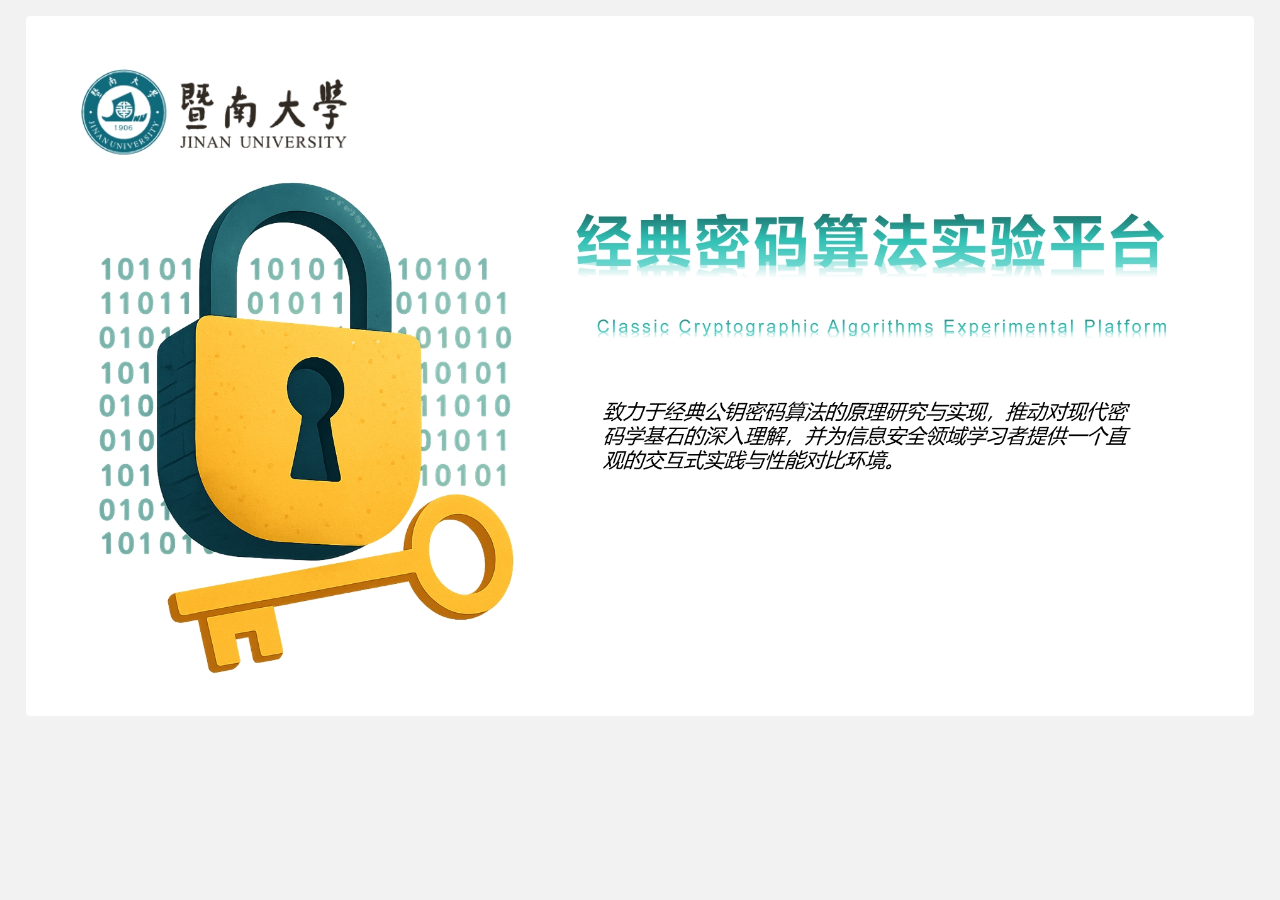
<file: app/static/page/introduction.html>
<!DOCTYPE html>
<html>
<head>
    <meta charset="utf-8">
    <title>首页三</title>
    <meta name="renderer" content="webkit">
    <meta http-equiv="X-UA-Compatible" content="IE=edge,chrome=1">
    <meta name="viewport" content="width=device-width, initial-scale=1, maximum-scale=1">
    <link rel="stylesheet" href="../lib/layui-v2.6.3/css/layui.css" media="all">
    <link rel="stylesheet" href="../lib/font-awesome-4.7.0/css/font-awesome.min.css" media="all">
    <link rel="stylesheet" href="../css/public.css" media="all">
    <style>
        .top-panel {
            border: 1px solid #eceff9;
            border-radius: 5px;
            text-align: center;
        }
        .top-panel > .layui-card-body{
            height: 60px;
        }
        .top-panel-number{
            line-height:60px;
            font-size: 30px;
            border-right:1px solid #eceff9;
        }
        .top-panel-tips{
            line-height:30px;
            font-size: 12px
        }
    </style>
</head>
<body>
<!--<div class="layuimini-container">-->
<div class="layuimini-main">

    <div class="layuimini-container">
        <div class="layuimini-main">
            
            
            
            

            <img class="layui-upload-img" src="../images/lab.png" width="100%" height="auto">
            
        </div>


</div>

</body>
</html>
</file>
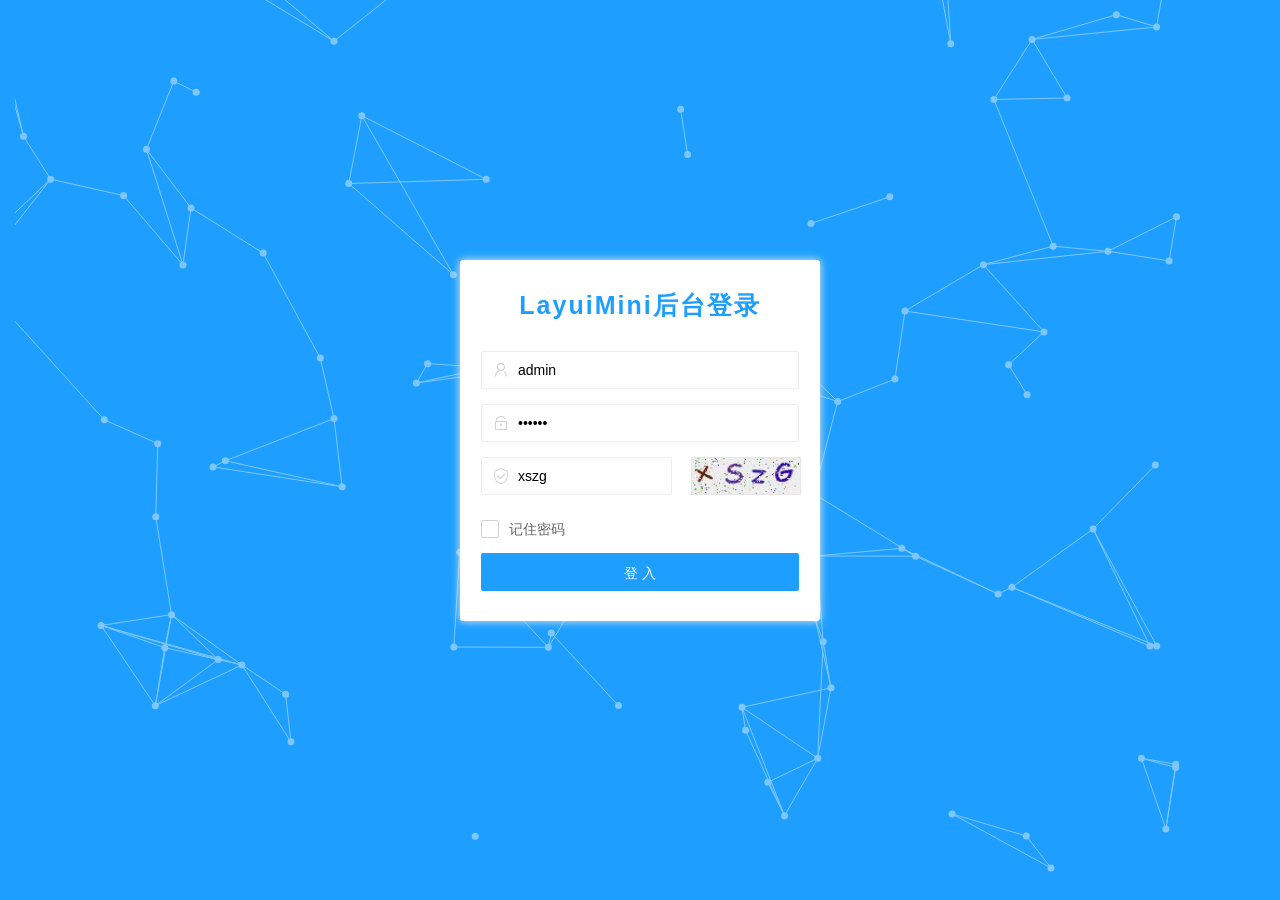
<file: app/static/page/login-1.html>
<!DOCTYPE html>
<html>
<head>
    <meta charset="UTF-8">
    <title>后台管理-登陆</title>
    <meta http-equiv="X-UA-Compatible" content="IE=edge,chrome=1">
    <meta http-equiv="Access-Control-Allow-Origin" content="*">
    <meta name="viewport" content="width=device-width, initial-scale=1, maximum-scale=1">
    <meta name="apple-mobile-web-app-status-bar-style" content="black">
    <meta name="apple-mobile-web-app-capable" content="yes">
    <meta name="format-detection" content="telephone=no">
    <link rel="stylesheet" href="../lib/layui-v2.6.3/css/layui.css" media="all">
    <!--[if lt IE 9]>
    <script src="https://cdn.staticfile.org/html5shiv/r29/html5.min.js"></script>
    <script src="https://cdn.staticfile.org/respond.js/1.4.2/respond.min.js"></script>
    <![endif]-->
    <style>
        html, body {width: 100%;height: 100%;overflow: hidden}
        body {background: #1E9FFF;}
        body:after {content:'';background-repeat:no-repeat;background-size:cover;-webkit-filter:blur(3px);-moz-filter:blur(3px);-o-filter:blur(3px);-ms-filter:blur(3px);filter:blur(3px);position:absolute;top:0;left:0;right:0;bottom:0;z-index:-1;}
        .layui-container {width: 100%;height: 100%;overflow: hidden}
        .admin-login-background {width:360px;height:300px;position:absolute;left:50%;top:40%;margin-left:-180px;margin-top:-100px;}
        .logo-title {text-align:center;letter-spacing:2px;padding:14px 0;}
        .logo-title h1 {color:#1E9FFF;font-size:25px;font-weight:bold;}
        .login-form {background-color:#fff;border:1px solid #fff;border-radius:3px;padding:14px 20px;box-shadow:0 0 8px #eeeeee;}
        .login-form .layui-form-item {position:relative;}
        .login-form .layui-form-item label {position:absolute;left:1px;top:1px;width:38px;line-height:36px;text-align:center;color:#d2d2d2;}
        .login-form .layui-form-item input {padding-left:36px;}
        .captcha {width:60%;display:inline-block;}
        .captcha-img {display:inline-block;width:34%;float:right;}
        .captcha-img img {height:34px;border:1px solid #e6e6e6;height:36px;width:100%;}
    </style>
</head>
<body>
<div class="layui-container">
    <div class="admin-login-background">
        <div class="layui-form login-form">
            <form class="layui-form" action="">
                <div class="layui-form-item logo-title">
                    <h1>LayuiMini后台登录</h1>
                </div>
                <div class="layui-form-item">
                    <label class="layui-icon layui-icon-username" for="username"></label>
                    <input type="text" name="username" lay-verify="required|account" placeholder="用户名或者邮箱" autocomplete="off" class="layui-input" value="admin">
                </div>
                <div class="layui-form-item">
                    <label class="layui-icon layui-icon-password" for="password"></label>
                    <input type="password" name="password" lay-verify="required|password" placeholder="密码" autocomplete="off" class="layui-input" value="123456">
                </div>
                <div class="layui-form-item">
                    <label class="layui-icon layui-icon-vercode" for="captcha"></label>
                    <input type="text" name="captcha" lay-verify="required|captcha" placeholder="图形验证码" autocomplete="off" class="layui-input verification captcha" value="xszg">
                    <div class="captcha-img">
                        <img id="captchaPic" src="../images/captcha.jpg">
                    </div>
                </div>
                <div class="layui-form-item">
                    <input type="checkbox" name="rememberMe" value="true" lay-skin="primary" title="记住密码">
                </div>
                <div class="layui-form-item">
                    <button class="layui-btn layui-btn layui-btn-normal layui-btn-fluid" lay-submit="" lay-filter="login">登 入</button>
                </div>
            </form>
        </div>
    </div>
</div>
<script src="../lib/jquery-3.4.1/jquery-3.4.1.min.js" charset="utf-8"></script>
<script src="../lib/layui-v2.6.3/layui.js" charset="utf-8"></script>
<script src="../lib/jq-module/jquery.particleground.min.js" charset="utf-8"></script>
<script>
    layui.use(['form'], function () {
        var form = layui.form,
            layer = layui.layer;

        // 登录过期的时候，跳出ifram框架
        if (top.location != self.location) top.location = self.location;

        // 粒子线条背景
        $(document).ready(function(){
            $('.layui-container').particleground({
                dotColor:'#7ec7fd',
                lineColor:'#7ec7fd'
            });
        });

        // 进行登录操作
        form.on('submit(login)', function (data) {
            data = data.field;
            if (data.username == '') {
                layer.msg('用户名不能为空');
                return false;
            }
            if (data.password == '') {
                layer.msg('密码不能为空');
                return false;
            }
            if (data.captcha == '') {
                layer.msg('验证码不能为空');
                return false;
            }
            layer.msg('登录成功', function () {
                window.location = '../index.html';
            });
            return false;
        });
    });
</script>
</body>
</html>
</file>
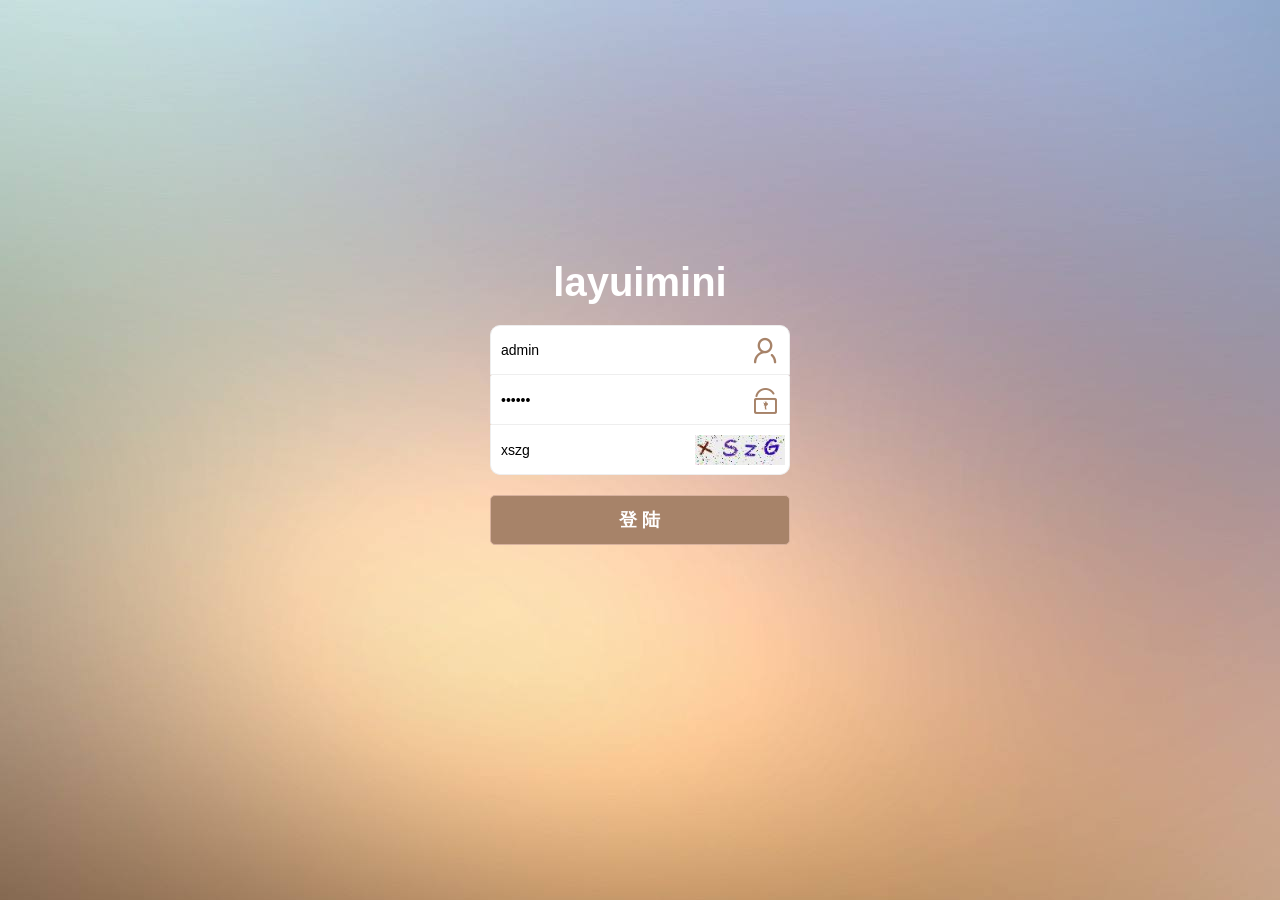
<file: app/static/page/login-2.html>
<!DOCTYPE html>
<html>
<head>
    <meta charset="UTF-8">
    <title>后台管理-登陆</title>
    <meta http-equiv="X-UA-Compatible" content="IE=edge,chrome=1">
    <meta http-equiv="Access-Control-Allow-Origin" content="*">
    <meta name="viewport" content="width=device-width, initial-scale=1, maximum-scale=1">
    <meta name="apple-mobile-web-app-status-bar-style" content="black">
    <meta name="apple-mobile-web-app-capable" content="yes">
    <meta name="format-detection" content="telephone=no">
    <link rel="stylesheet" href="../lib/layui-v2.6.3/css/layui.css" media="all">
    <!--[if lt IE 9]>
    <script src="https://cdn.staticfile.org/html5shiv/r29/html5.min.js"></script>
    <script src="https://cdn.staticfile.org/respond.js/1.4.2/respond.min.js"></script>
    <![endif]-->
    <style>
        body {background-image:url("../images/bg.jpg");height:100%;width:100%;}
        #container{height:100%;width:100%;}
        input:-webkit-autofill {-webkit-box-shadow:inset 0 0 0 1000px #fff;background-color:transparent;}
        .admin-login-background {width:300px;height:300px;position:absolute;left:50%;top:40%;margin-left:-150px;margin-top:-100px;}
        .admin-header {text-align:center;margin-bottom:20px;color:#ffffff;font-weight:bold;font-size:40px}
        .admin-input {border-top-style:none;border-right-style:solid;border-bottom-style:solid;border-left-style:solid;height:50px;width:300px;padding-bottom:0px;}
        .admin-input::-webkit-input-placeholder {color:#a78369}
        .layui-icon-username {color:#a78369 !important;}
        .layui-icon-username:hover {color:#9dadce !important;}
        .layui-icon-password {color:#a78369 !important;}
        .layui-icon-password:hover {color:#9dadce !important;}
        .admin-input-username {border-top-style:solid;border-radius:10px 10px 0 0;}
        .admin-input-verify {border-radius:0 0 10px 10px;}
        .admin-button {margin-top:20px;font-weight:bold;font-size:18px;width:300px;height:50px;border-radius:5px;background-color:#a78369;border:1px solid #d8b29f}
        .admin-icon {margin-left:260px;margin-top:10px;font-size:30px;}
        i {position:absolute;}
        .admin-captcha {position:absolute;margin-left:205px;margin-top:-40px;}
    </style>
</head>
<body>
<div id="container">
    <div></div>
    <div class="admin-login-background">
        <div class="admin-header">
            <span>layuimini</span>
        </div>
        <form class="layui-form" action="">
            <div>
                <i class="layui-icon layui-icon-username admin-icon"></i>
                <input type="text" name="username" placeholder="请输入用户名" autocomplete="off" class="layui-input admin-input admin-input-username" value="admin">
            </div>
            <div>
                <i class="layui-icon layui-icon-password admin-icon"></i>
                <input type="password" name="password" placeholder="请输入密码" autocomplete="off" class="layui-input admin-input" value="123456">
            </div>
            <div>
                <input type="text" name="captcha" placeholder="请输入验证码" autocomplete="off" class="layui-input admin-input admin-input-verify" value="xszg">
                <img class="admin-captcha" width="90" height="30" src="../images/captcha.jpg">
            </div>
            <button class="layui-btn admin-button" lay-submit="" lay-filter="login">登 陆</button>
        </form>
    </div>
</div>
<script src="../lib/layui-v2.6.3/layui.js" charset="utf-8"></script>
<script>
    layui.use(['form'], function () {
        var form = layui.form,
            layer = layui.layer;

        // 登录过期的时候，跳出ifram框架
        if (top.location != self.location) top.location = self.location;

        // 进行登录操作
        form.on('submit(login)', function (data) {
            data = data.field;
            if (data.username == '') {
                layer.msg('用户名不能为空');
                return false;
            }
            if (data.password == '') {
                layer.msg('密码不能为空');
                return false;
            }
            if (data.captcha == '') {
                layer.msg('验证码不能为空');
                return false;
            }
            layer.msg('登录成功', function () {
                window.location = '../index.html';
            });
            return false;
        });
    });
</script>
</body>
</html>
</file>
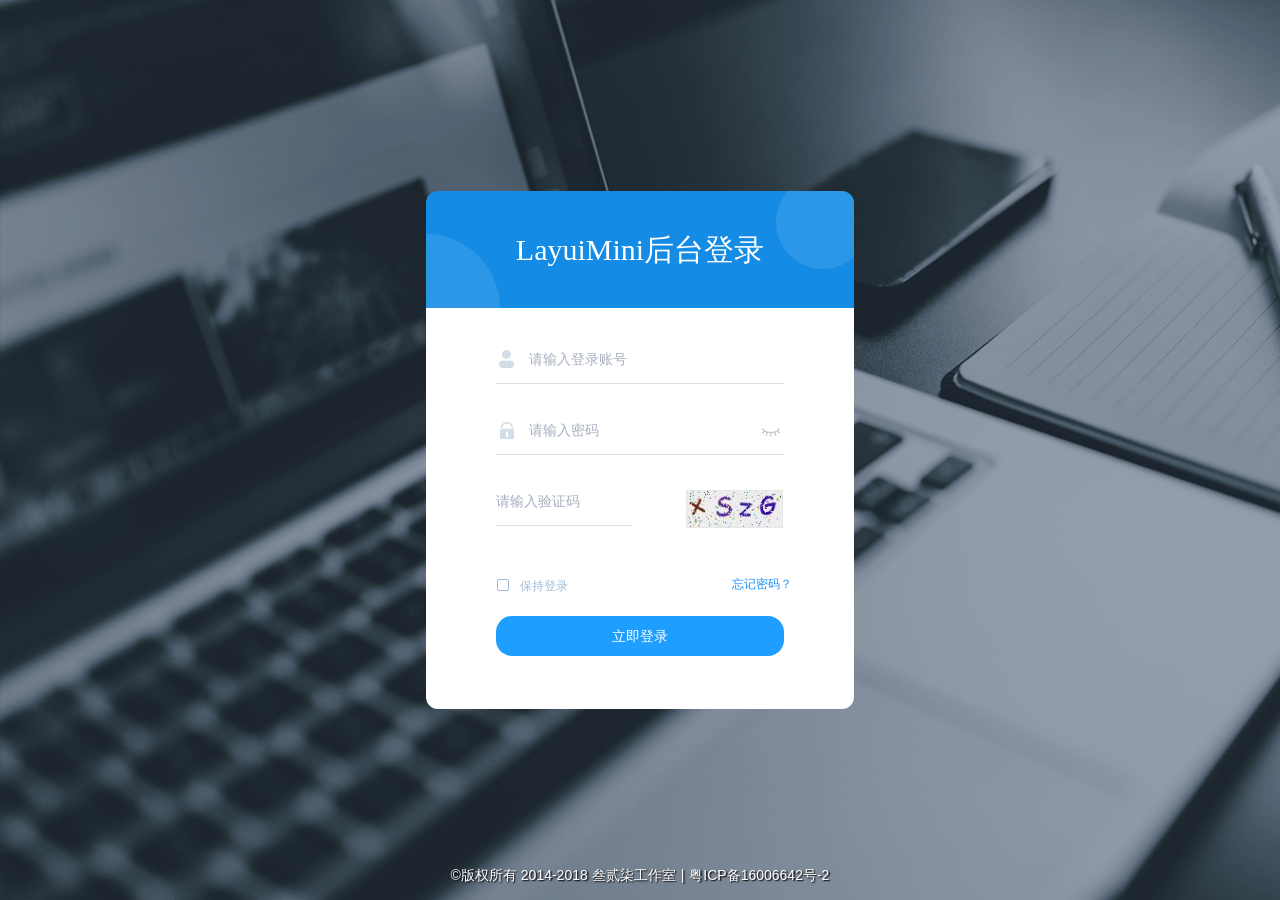
<file: app/static/page/login-3.html>
<!DOCTYPE html>
<html>
<head>
    <meta charset="UTF-8">
    <title>后台管理-登陆</title>
    <meta http-equiv="X-UA-Compatible" content="IE=edge,chrome=1">
    <meta http-equiv="Access-Control-Allow-Origin" content="*">
    <meta name="viewport" content="width=device-width, initial-scale=1, maximum-scale=1">
    <meta name="apple-mobile-web-app-status-bar-style" content="black">
    <meta name="apple-mobile-web-app-capable" content="yes">
    <meta name="format-detection" content="telephone=no">
    <link rel="stylesheet" href="../lib/layui-v2.6.3/css/layui.css" media="all">
    <!--[if lt IE 9]>
    <script src="https://cdn.staticfile.org/html5shiv/r29/html5.min.js"></script>
    <script src="https://cdn.staticfile.org/respond.js/1.4.2/respond.min.js"></script>
    <![endif]-->
    <style>
        .main-body {top:50%;left:50%;position:absolute;-webkit-transform:translate(-50%,-50%);-moz-transform:translate(-50%,-50%);-ms-transform:translate(-50%,-50%);-o-transform:translate(-50%,-50%);transform:translate(-50%,-50%);overflow:hidden;}
        .login-main .login-bottom .center .item input {display:inline-block;width:227px;height:22px;padding:0;position:absolute;border:0;outline:0;font-size:14px;letter-spacing:0;}
        .login-main .login-bottom .center .item .icon-1 {background:url(../images/icon-login.png) no-repeat 1px 0;}
        .login-main .login-bottom .center .item .icon-2 {background:url(../images/icon-login.png) no-repeat -54px 0;}
        .login-main .login-bottom .center .item .icon-3 {background:url(../images/icon-login.png) no-repeat -106px 0;}
        .login-main .login-bottom .center .item .icon-4 {background:url(../images/icon-login.png) no-repeat 0 -43px;position:absolute;right:-10px;cursor:pointer;}
        .login-main .login-bottom .center .item .icon-5 {background:url(../images/icon-login.png) no-repeat -55px -43px;}
        .login-main .login-bottom .center .item .icon-6 {background:url(../images/icon-login.png) no-repeat 0 -93px;position:absolute;right:-10px;margin-top:8px;cursor:pointer;}
        .login-main .login-bottom .tip .icon-nocheck {display:inline-block;width:10px;height:10px;border-radius:2px;border:solid 1px #9abcda;position:relative;top:2px;margin:1px 8px 1px 1px;cursor:pointer;}
        .login-main .login-bottom .tip .icon-check {margin:0 7px 0 0;width:14px;height:14px;border:none;background:url(../images/icon-login.png) no-repeat -111px -48px;}
        .login-main .login-bottom .center .item .icon {display:inline-block;width:33px;height:22px;}
        .login-main .login-bottom .center .item {width:288px;height:35px;border-bottom:1px solid #dae1e6;margin-bottom:35px;}
        .login-main {width:428px;position:relative;float:left;}
        .login-main .login-top {height:117px;background-color:#148be4;border-radius:12px 12px 0 0;font-family:SourceHanSansCN-Regular;font-size:30px;font-weight:400;font-stretch:normal;letter-spacing:0;color:#fff;line-height:117px;text-align:center;overflow:hidden;-webkit-transform:rotate(0);-moz-transform:rotate(0);-ms-transform:rotate(0);-o-transform:rotate(0);transform:rotate(0);}
        .login-main .login-top .bg1 {display:inline-block;width:74px;height:74px;background:#fff;opacity:.1;border-radius:0 74px 0 0;position:absolute;left:0;top:43px;}
        .login-main .login-top .bg2 {display:inline-block;width:94px;height:94px;background:#fff;opacity:.1;border-radius:50%;position:absolute;right:-16px;top:-16px;}
        .login-main .login-bottom {width:428px;background:#fff;border-radius:0 0 12px 12px;padding-bottom:53px;}
        .login-main .login-bottom .center {width:288px;margin:0 auto;padding-top:40px;padding-bottom:15px;position:relative;}
        .login-main .login-bottom .tip {clear:both;height:16px;line-height:16px;width:288px;margin:0 auto;}
        body {background:url(../images/loginbg.png) 0% 0% / cover no-repeat;position:static;font-size:12px;}
        input::-webkit-input-placeholder {color:#a6aebf;}
        input::-moz-placeholder {/* Mozilla Firefox 19+ */            color:#a6aebf;}
        input:-moz-placeholder {/* Mozilla Firefox 4 to 18 */            color:#a6aebf;}
        input:-ms-input-placeholder {/* Internet Explorer 10-11 */            color:#a6aebf;}
        input:-webkit-autofill {/* 取消Chrome记住密码的背景颜色 */            -webkit-box-shadow:0 0 0 1000px white inset !important;}
        html {height:100%;}
        .login-main .login-bottom .tip {clear:both;height:16px;line-height:16px;width:288px;margin:0 auto;}
        .login-main .login-bottom .tip .login-tip {font-family:MicrosoftYaHei;font-size:12px;font-weight:400;font-stretch:normal;letter-spacing:0;color:#9abcda;cursor:pointer;}
        .login-main .login-bottom .tip .forget-password {font-stretch:normal;letter-spacing:0;color:#1391ff;text-decoration:none;position:absolute;right:62px;}
        .login-main .login-bottom .login-btn {width:288px;height:40px;background-color:#1E9FFF;border-radius:16px;margin:24px auto 0;text-align:center;line-height:40px;color:#fff;font-size:14px;letter-spacing:0;cursor:pointer;border:none;}
        .login-main .login-bottom .center .item .validateImg {position:absolute;right:1px;cursor:pointer;height:36px;border:1px solid #e6e6e6;}
        .footer {left:0;bottom:0;color:#fff;width:100%;position:absolute;text-align:center;line-height:30px;padding-bottom:10px;text-shadow:#000 0.1em 0.1em 0.1em;font-size:14px;}
        .padding-5 {padding:5px !important;}
        .footer a,.footer span {color:#fff;}
        @media screen and (max-width:428px) {.login-main {width:360px !important;}
            .login-main .login-top {width:360px !important;}
            .login-main .login-bottom {width:360px !important;}
        }
    </style>
</head>
<body>
<div class="main-body">
    <div class="login-main">
        <div class="login-top">
            <span>LayuiMini后台登录</span>
            <span class="bg1"></span>
            <span class="bg2"></span>
        </div>
        <form class="layui-form login-bottom">
            <div class="center">
                <div class="item">
                    <span class="icon icon-2"></span>
                    <input type="text" name="username" lay-verify="required"  placeholder="请输入登录账号" maxlength="24"/>
                </div>

                <div class="item">
                    <span class="icon icon-3"></span>
                    <input type="password" name="password" lay-verify="required"  placeholder="请输入密码" maxlength="20">
                    <span class="bind-password icon icon-4"></span>
                </div>

                <div id="validatePanel" class="item" style="width: 137px;">
                    <input type="text" name="captcha" placeholder="请输入验证码" maxlength="4">
                    <img id="refreshCaptcha" class="validateImg"  src="../images/captcha.jpg" >
                </div>

            </div>
            <div class="tip">
                <span class="icon-nocheck"></span>
                <span class="login-tip">保持登录</span>
                <a href="javascript:" class="forget-password">忘记密码？</a>
            </div>
            <div class="layui-form-item" style="text-align:center; width:100%;height:100%;margin:0px;">
                <button class="login-btn" lay-submit="" lay-filter="login">立即登录</button>
            </div>
        </form>
    </div>
</div>
<div class="footer">
    ©版权所有 2014-2018 叁贰柒工作室<span class="padding-5">|</span><a target="_blank" href="http://www.miitbeian.gov.cn">粤ICP备16006642号-2</a>
</div>
<script src="../lib/layui-v2.6.3/layui.js" charset="utf-8"></script>
<script>
    layui.use(['form','jquery'], function () {
        var $ = layui.jquery,
            form = layui.form,
            layer = layui.layer;

        // 登录过期的时候，跳出ifram框架
        if (top.location != self.location) top.location = self.location;

        $('.bind-password').on('click', function () {
            if ($(this).hasClass('icon-5')) {
                $(this).removeClass('icon-5');
                $("input[name='password']").attr('type', 'password');
            } else {
                $(this).addClass('icon-5');
                $("input[name='password']").attr('type', 'text');
            }
        });

        $('.icon-nocheck').on('click', function () {
            if ($(this).hasClass('icon-check')) {
                $(this).removeClass('icon-check');
            } else {
                $(this).addClass('icon-check');
            }
        });

        // 进行登录操作
        form.on('submit(login)', function (data) {
            data = data.field;
            if (data.username == '') {
                layer.msg('用户名不能为空');
                return false;
            }
            if (data.password == '') {
                layer.msg('密码不能为空');
                return false;
            }
            if (data.captcha == '') {
                layer.msg('验证码不能为空');
                return false;
            }
            layer.msg('登录成功', function () {
                window.location = '../index.html';
            });
            return false;
        });
    });
</script>
</body>
</html>
</file>
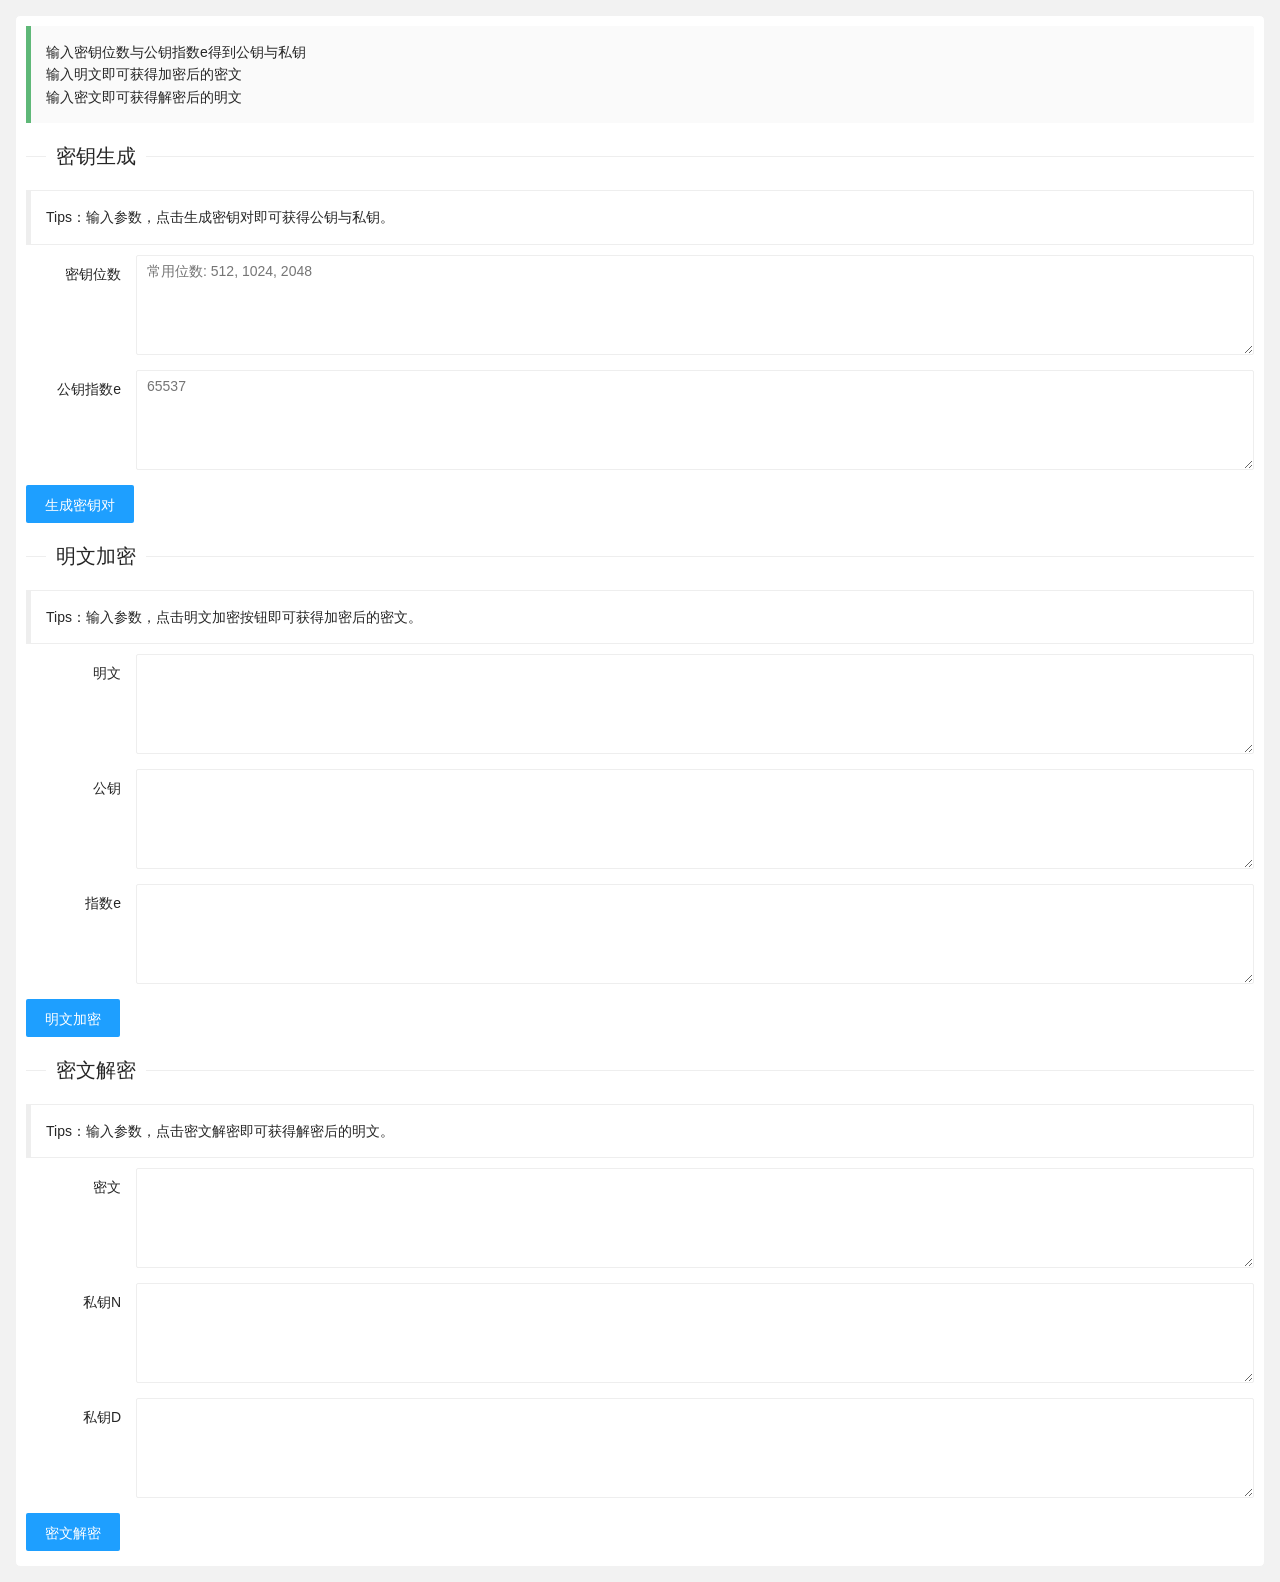
<file: app/static/page/RSA.html>
<!DOCTYPE html>
<html>
  <head>
    <meta charset="utf-8" />
    <title>RSA加解密</title>

    <meta name="renderer" content="webkit" />
    <meta http-equiv="X-UA-Compatible" content="IE=edge,chrome=1" />
    <meta
      name="viewport"
      content="width=device-width, initial-scale=1, maximum-scale=1"
    />
    <link
      rel="stylesheet"
      href="../lib/layui-v2.6.3/css/layui.css"
      media="all"
    />
    <link
      rel="stylesheet"
      href="../lib/font-awesome-4.7.0/css/font-awesome.min.css"
      media="all"
    />
    <link rel="stylesheet" href="../css/public.css" media="all" />
    <style>
      .layui-form-item .layui-input-company {
        width: auto;
        padding-right: 10px;
        line-height: 38px;
      }

      .common-result-display fieldset {
        /* 假设你用fieldset包裹每个结果块 */
        margin-top: 15px;
      }
      .common-result-display pre {
        background-color: #f8f8f8;
        border: 1px solid #ddd;
        border-left: 3px solid #1e9fff; /* Layui蓝色 */
        padding: 10px;
        margin-top: 5px;
        margin-bottom: 10px;
        line-height: 1.6;
        overflow: auto;
        word-wrap: break-word;
        white-space: pre-wrap;
      }
      .common-result-display .error-message {
        color: red;
        font-weight: bold;
      }
    </style>
  </head>

  <body>
    <div class="layuimini-container">
      <div class="layuimini-main">
        <blockquote class="layui-elem-quote">
          <p>输入密钥位数与公钥指数e得到公钥与私钥</p>
          <p>输入明文即可获得加密后的密文</p>
          <p>输入密文即可获得解密后的明文</p>
        </blockquote>
        <fieldset
          class="layui-elem-field layui-field-title"
          style="margin-top: 20px"
        >
          <legend>密钥生成</legend>
        </fieldset>

        <div id="generate-key">
          <blockquote class="layui-elem-quote layui-quote-nm">
            Tips：输入参数，点击生成密钥对即可获得公钥与私钥。
          </blockquote>
          <form class="layui-form" id="generate-key-form">
            <div class="layui-form-item">
              <label class="layui-form-label">密钥位数</label>
              <div class="layui-input-block">
                <textarea
                  id="key-bits-input"
                  name="bits"
                  type="number"
                  placeholder="常用位数: 512, 1024, 2048"
                  class="layui-textarea"
                  rows="2"
                ></textarea>
              </div>
            </div>

            <div class="layui-form-item">
              <label class="layui-form-label">公钥指数e</label>
              <div class="layui-input-block">
                <textarea
                  id="key-exp-input"
                  name="e_value"
                  type="number"
                  placeholder="65537"
                  class="layui-textarea"
                  rows="2"
                ></textarea>
              </div>
            </div>

            <div class="layui-form-item">
              <button
                type="submit"
                class="layui-btn layui-btn-normal"
                lay-submit
                lay-filter="generateKeysAction"
              >
                生成密钥对
              </button>
            </div>
          </form>
        </div>

        <div id="generateKeysResultArea" class="common-result-display"></div>

        <fieldset
          class="layui-elem-field layui-field-title"
          style="margin-top: 20px"
        >
          <legend>明文加密</legend>
        </fieldset>

        <div id="encrypt">
          <blockquote class="layui-elem-quote layui-quote-nm">
            Tips：输入参数，点击明文加密按钮即可获得加密后的密文。
          </blockquote>
          <form class="layui-form" id="encrypt-form">
            <div class="layui-form-item">
              <label class="layui-form-label">明文</label>
              <div class="layui-input-block">
                <textarea
                  id="plaintextEncryptInput"
                  name="plaintextEncryptInput"
                  class="layui-textarea"
                  rows="2"
                ></textarea>
              </div>
            </div>

            <div class="layui-form-item">
              <label class="layui-form-label">公钥</label>
              <div class="layui-input-block">
                <textarea
                  id="publicKeyNEncryptInput"
                  name="publicKeyNEncryptInput"
                  type="number"
                  class="layui-textarea"
                  rows="2"
                ></textarea>
              </div>
            </div>

            <div class="layui-form-item">
              <label class="layui-form-label">指数e</label>
              <div class="layui-input-block">
                <textarea
                  id="publicKeyEEncryptInput"
                  name="publicKeyEEncryptInput"
                  type="number"
                  class="layui-textarea"
                  rows="2"
                ></textarea>
              </div>
            </div>

            <div class="layui-form-item">
              <button
                type="submit"
                class="layui-btn layui-btn-normal"
                lay-submit
                lay-filter="encryptAction"
              >
                明文加密
              </button>
            </div>
          </form>
        </div>

        <div id="encryptResultArea" class="common-result-display"></div>

        <fieldset
          class="layui-elem-field layui-field-title"
          style="margin-top: 20px"
        >
          <legend>密文解密</legend>
        </fieldset>

        <div id="decrypt">
          <blockquote class="layui-elem-quote layui-quote-nm">
            Tips：输入参数，点击密文解密即可获得解密后的明文。
          </blockquote>
          <form class="layui-form" id="decrypt-form">
            <div class="layui-form-item">
              <label class="layui-form-label">密文</label>
              <div class="layui-input-block">
                <textarea
                  id="ciphertextDecryptInput"
                  name="ciphertextDecryptInput"
                  type="number"
                  class="layui-textarea"
                  rows="2"
                ></textarea>
              </div>
            </div>

            <div class="layui-form-item">
              <label class="layui-form-label">私钥N</label>
              <div class="layui-input-block">
                <textarea
                  id="privateKeyNDecryptInput"
                  name="privateKeyNDecryptInput"
                  type="number"
                  class="layui-textarea"
                  rows="2"
                ></textarea>
              </div>
            </div>

            <div class="layui-form-item">
              <label class="layui-form-label">私钥D</label>
              <div class="layui-input-block">
                <textarea
                  id="privateKeyDDecryptInput"
                  name="privateKeyDDecryptInput"
                  type="number"
                  class="layui-textarea"
                  rows="2"
                ></textarea>
              </div>
            </div>

            <div class="layui-form-item">
              <button
                type="submit"
                class="layui-btn layui-btn-normal"
                lay-submit
                lay-filter="decryptAction"
              >
                密文解密
              </button>
            </div>
          </form>
        </div>

        <div id="decryptResultArea" class="common-result-display"></div>
      </div>
    </div>
  </body>

  <script
    src="../lib/jquery-3.4.1/jquery-3.4.1.min.js"
    charset="utf-8"
  ></script>
  <script src="../lib/layui-v2.6.3/layui.js" charset="utf-8"></script>
  <script src="../js/lay-config.js?v=1.0.4" charset="utf-8"></script>
  <script src="../js/rsa_logic.js" charset="utf-8"></script>
</html>
</file>
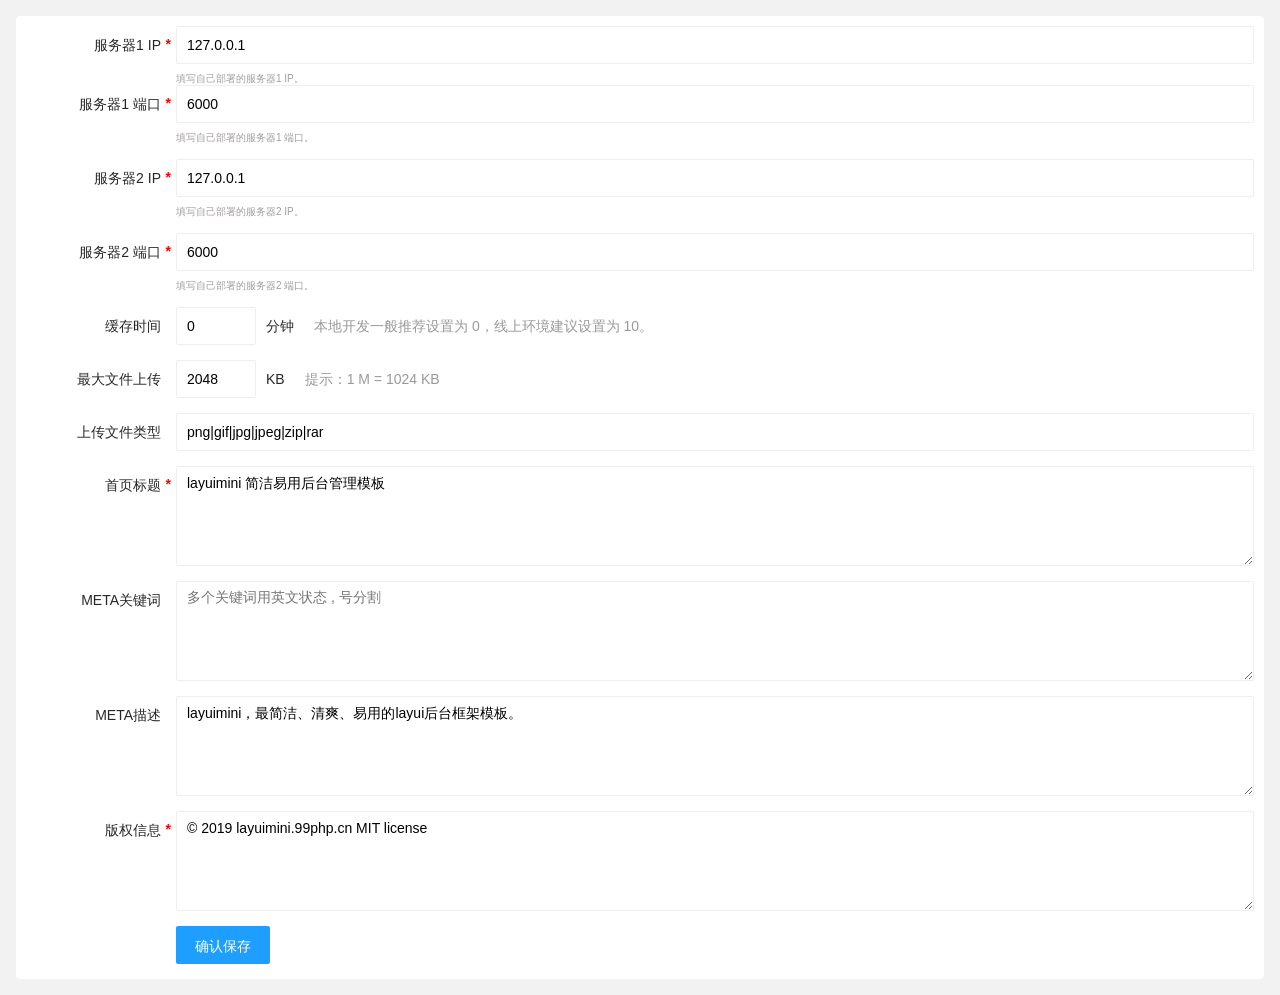
<file: app/static/page/setting.html>
<!DOCTYPE html>
<html>
<head>
    <meta charset="utf-8">
    <title>系统设置</title>
    <meta name="renderer" content="webkit">
    <meta http-equiv="X-UA-Compatible" content="IE=edge,chrome=1">
    <meta name="viewport" content="width=device-width, initial-scale=1, maximum-scale=1">
    <link rel="stylesheet" href="../lib/layui-v2.6.3/css/layui.css" media="all">
    <link rel="stylesheet" href="../css/public.css" media="all">
    <style>
        .layui-form-item .layui-input-company {width: auto;padding-right: 10px;line-height: 38px;}
    </style>
</head>
<body>
<div class="layuimini-container">
    <div class="layuimini-main">

        <div class="layui-form layuimini-form">
            
            <div class="layui-form-item">
                <label class="layui-form-label required">服务器1 IP</label>
                <div class="layui-input-block">
                    <input type="text" name="serverip1" lay-verify="required" lay-reqtext="IP地址不能为空" placeholder="请输入服务器1 IP"  value="127.0.0.1" class="layui-input">
                    <tip>填写自己部署的服务器1 IP。</tip>
                </div>
            <!-- </div>
            <div class="layui-form-item"> -->
                <label class="layui-form-label required">服务器1 端口</label>
                <div class="layui-input-block">
                    <input type="text" name="serverport1" lay-verify="required" lay-reqtext="IP地址不能为空" placeholder="请输入服务器1 IP"  value="6000" class="layui-input">
                    <tip>填写自己部署的服务器1 端口。</tip>
                </div>
            </div>
            <div class="layui-form-item">
                <label class="layui-form-label required">服务器2 IP</label>
                <div class="layui-input-block">
                    <input type="text" name="serverip2" lay-verify="required" lay-reqtext="IP地址不能为空" placeholder="请输入服务器2 IP"  value="127.0.0.1" class="layui-input">
                    <tip>填写自己部署的服务器2 IP。</tip>
                </div>
            </div>
            <div class="layui-form-item">
                <label class="layui-form-label required">服务器2 端口</label>
                <div class="layui-input-block">
                    <input type="text" name="serverport2" lay-verify="required" lay-reqtext="IP地址不能为空" placeholder="请输入服务器2 IP"  value="6000" class="layui-input">
                    <tip>填写自己部署的服务器2 端口。</tip>
                </div>
            </div>

            <div class="layui-form-item">
                <label class="layui-form-label">缓存时间</label>
                <div class="layui-input-inline" style="width: 80px;">
                    <input type="text" name="cache" lay-verify="number" value="0" class="layui-input">
                </div>
                <div class="layui-input-inline layui-input-company">分钟</div>
                <div class="layui-form-mid layui-word-aux">本地开发一般推荐设置为 0，线上环境建议设置为 10。</div>
            </div>
            <div class="layui-form-item">
                <label class="layui-form-label">最大文件上传</label>
                <div class="layui-input-inline" style="width: 80px;">
                    <input type="text" name="cache" lay-verify="number" value="2048" class="layui-input">
                </div>
                <div class="layui-input-inline layui-input-company">KB</div>
                <div class="layui-form-mid layui-word-aux">提示：1 M = 1024 KB</div>
            </div>
            <div class="layui-form-item">
                <label class="layui-form-label">上传文件类型</label>
                <div class="layui-input-block">
                    <input type="text" name="cache" value="png|gif|jpg|jpeg|zip|rar" class="layui-input">
                </div>
            </div>

            <div class="layui-form-item layui-form-text">
                <label class="layui-form-label required">首页标题</label>
                <div class="layui-input-block">
                    <textarea name="title" class="layui-textarea">layuimini 简洁易用后台管理模板</textarea>
                </div>
            </div>
            <div class="layui-form-item layui-form-text">
                <label class="layui-form-label">META关键词</label>
                <div class="layui-input-block">
                    <textarea name="keywords" class="layui-textarea" placeholder="多个关键词用英文状态 , 号分割"></textarea>
                </div>
            </div>
            <div class="layui-form-item layui-form-text">
                <label class="layui-form-label">META描述</label>
                <div class="layui-input-block">
                    <textarea name="descript" class="layui-textarea">layuimini，最简洁、清爽、易用的layui后台框架模板。</textarea>
                </div>
            </div>
            <div class="layui-form-item layui-form-text">
                <label class="layui-form-label required">版权信息</label>
                <div class="layui-input-block">
                    <textarea name="copyright" class="layui-textarea">© 2019 layuimini.99php.cn MIT license</textarea>
                </div>
            </div>
            <div class="layui-form-item">
                <div class="layui-input-block">
                    <button class="layui-btn layui-btn-normal" lay-submit lay-filter="setting">确认保存</button>
                </div>
            </div>
        </div>
    </div>
</div>
<script src="../lib/layui-v2.6.3/layui.js" charset="utf-8"></script>
<script>
    layui.use(['form'], function () {
        var form = layui.form
            , layer = layui.layer;

        //监听提交
        form.on('submit(setting)', function (data) {
            parent.layer.alert(JSON.stringify(data.field), {
                title: '最终的提交信息'
            });
            return false;
        });

    });
</script>
</body>
</html>
</file>
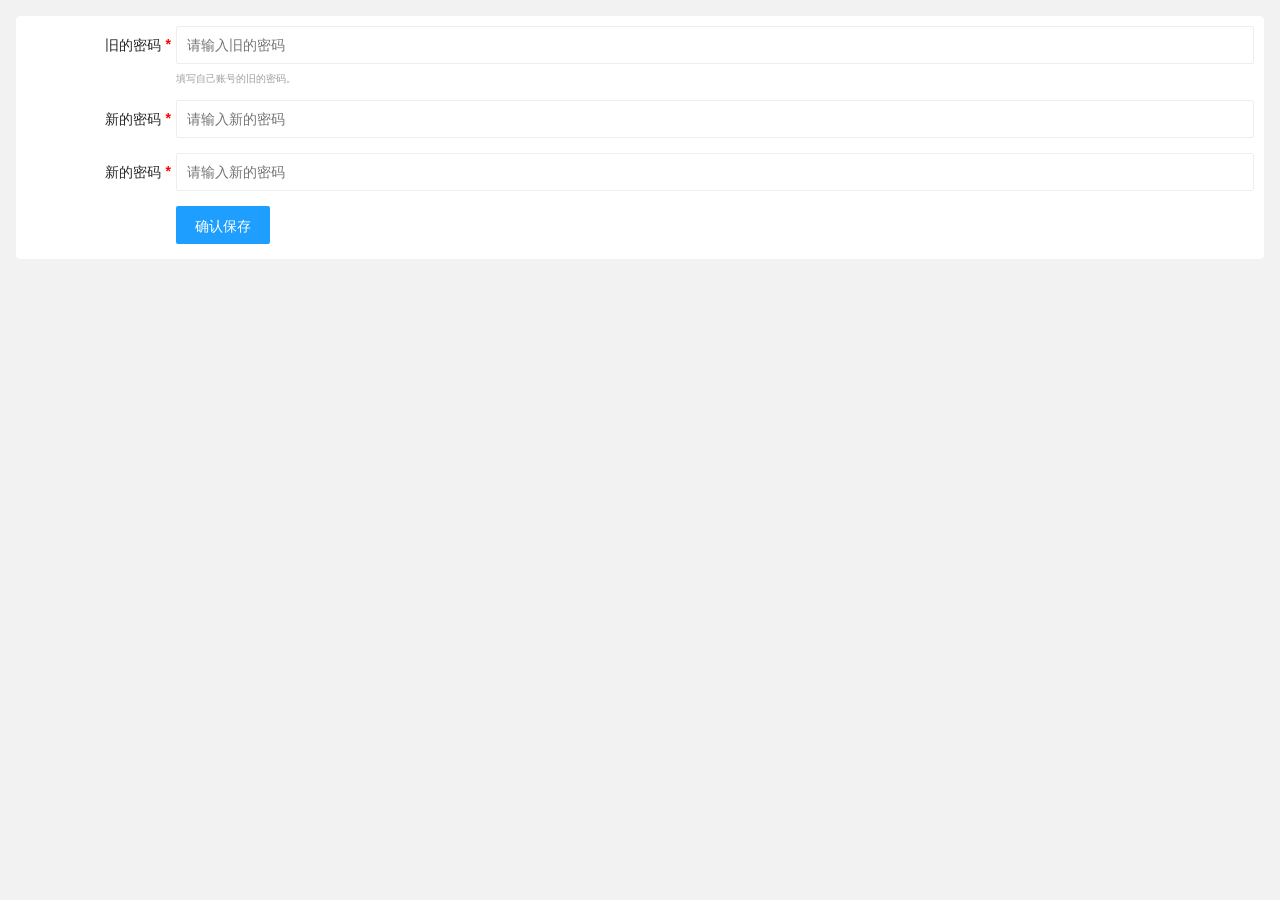
<file: app/static/page/user-password.html>
<!DOCTYPE html>
<html>
<head>
    <meta charset="utf-8">
    <title>修改密码</title>
    <meta name="renderer" content="webkit">
    <meta http-equiv="X-UA-Compatible" content="IE=edge,chrome=1">
    <meta name="viewport" content="width=device-width, initial-scale=1, maximum-scale=1">
    <link rel="stylesheet" href="../lib/layui-v2.6.3/css/layui.css" media="all">
    <link rel="stylesheet" href="../css/public.css" media="all">
    <style>
        .layui-form-item .layui-input-company {width: auto;padding-right: 10px;line-height: 38px;}
    </style>
</head>
<body>
<div class="layuimini-container">
    <div class="layuimini-main">

        <div class="layui-form layuimini-form">
            <div class="layui-form-item">
                <label class="layui-form-label required">旧的密码</label>
                <div class="layui-input-block">
                    <input type="password" name="old_password" lay-verify="required" lay-reqtext="旧的密码不能为空" placeholder="请输入旧的密码"  value="" class="layui-input">
                    <tip>填写自己账号的旧的密码。</tip>
                </div>
            </div>

            <div class="layui-form-item">
                <label class="layui-form-label required">新的密码</label>
                <div class="layui-input-block">
                    <input type="password" name="new_password" lay-verify="required" lay-reqtext="新的密码不能为空" placeholder="请输入新的密码"  value="" class="layui-input">
                </div>
            </div>
            <div class="layui-form-item">
                <label class="layui-form-label required">新的密码</label>
                <div class="layui-input-block">
                    <input type="password" name="again_password" lay-verify="required" lay-reqtext="新的密码不能为空" placeholder="请输入新的密码"  value="" class="layui-input">
                </div>
            </div>

            <div class="layui-form-item">
                <div class="layui-input-block">
                    <button class="layui-btn layui-btn-normal" lay-submit lay-filter="saveBtn">确认保存</button>
                </div>
            </div>
        </div>
    </div>
</div>
<script src="../lib/layui-v2.6.3/layui.js" charset="utf-8"></script>
<script src="../js/lay-config.js?v=1.0.4" charset="utf-8"></script>
<script>
    layui.use(['form','miniTab'], function () {
        var form = layui.form,
            layer = layui.layer,
            miniTab = layui.miniTab;

        //监听提交
        form.on('submit(saveBtn)', function (data) {
            var index = layer.alert(JSON.stringify(data.field), {
                title: '最终的提交信息'
            }, function () {
                layer.close(index);
                miniTab.deleteCurrentByIframe();
            });
            return false;
        });

    });
</script>
</body>
</html>
</file>
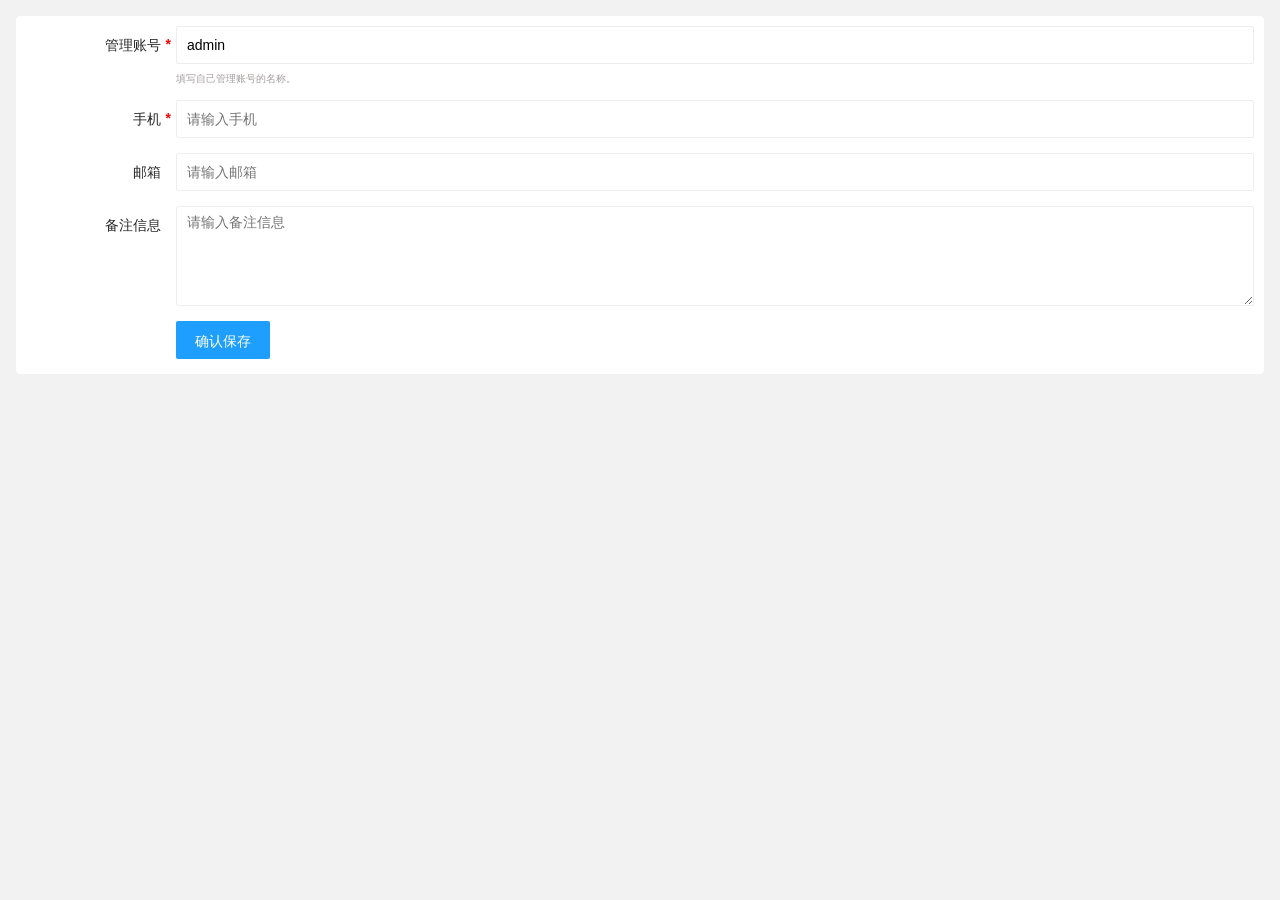
<file: app/static/page/user-setting.html>
<!DOCTYPE html>
<html>
<head>
    <meta charset="utf-8">
    <title>基本资料</title>
    <meta name="renderer" content="webkit">
    <meta http-equiv="X-UA-Compatible" content="IE=edge,chrome=1">
    <meta name="viewport" content="width=device-width, initial-scale=1, maximum-scale=1">
    <link rel="stylesheet" href="../lib/layui-v2.6.3/css/layui.css" media="all">
    <link rel="stylesheet" href="../css/public.css" media="all">
    <style>
        .layui-form-item .layui-input-company {width: auto;padding-right: 10px;line-height: 38px;}
    </style>
</head>
<body>
<div class="layuimini-container">
    <div class="layuimini-main">

        <div class="layui-form layuimini-form">
            <div class="layui-form-item">
                <label class="layui-form-label required">管理账号</label>
                <div class="layui-input-block">
                    <input type="text" name="username" lay-verify="required" lay-reqtext="管理账号不能为空" placeholder="请输入管理账号"  value="admin" class="layui-input">
                    <tip>填写自己管理账号的名称。</tip>
                </div>
            </div>
            <div class="layui-form-item">
                <label class="layui-form-label required">手机</label>
                <div class="layui-input-block">
                    <input type="number" name="phone" lay-verify="required" lay-reqtext="手机不能为空" placeholder="请输入手机"  value="" class="layui-input">
                </div>
            </div>
            <div class="layui-form-item">
                <label class="layui-form-label">邮箱</label>
                <div class="layui-input-block">
                    <input type="email" name="email"  placeholder="请输入邮箱"  value="" class="layui-input">
                </div>
            </div>
            <div class="layui-form-item layui-form-text">
                <label class="layui-form-label">备注信息</label>
                <div class="layui-input-block">
                    <textarea name="remark" class="layui-textarea" placeholder="请输入备注信息"></textarea>
                </div>
            </div>

            <div class="layui-form-item">
                <div class="layui-input-block">
                    <button class="layui-btn layui-btn-normal" lay-submit lay-filter="saveBtn">确认保存</button>
                </div>
            </div>
        </div>
    </div>
</div>
<script src="../lib/layui-v2.6.3/layui.js" charset="utf-8"></script>
<script src="../js/lay-config.js?v=1.0.4" charset="utf-8"></script>
<script>
    layui.use(['form','miniTab'], function () {
        var form = layui.form,
            layer = layui.layer,
            miniTab = layui.miniTab;

        //监听提交
        form.on('submit(saveBtn)', function (data) {
            var index = layer.alert(JSON.stringify(data.field), {
                title: '最终的提交信息'
            }, function () {
                layer.close(index);
                miniTab.deleteCurrentByIframe();
            });
            return false;
        });

    });
</script>
</body>
</html>
</file>
<file: app/static/lib/layui-v2.6.3/css/layui.css>
.layui-inline,
img {
    display: inline-block;
    vertical-align: middle
}

h1,
h2,
h3,
h4,
h5,
h6 {
    font-weight: 400
}

a,
body {
    color: #333
}

.layui-edge,
.layui-header,
.layui-inline,
.layui-main {
    position: relative
}

.layui-edge,
hr {
    height: 0;
    overflow: hidden
}

.layui-layout-body,
.layui-side,
.layui-side-scroll {
    overflow-x: hidden
}

.layui-btn,
.layui-edge,
.layui-inline,
img {
    vertical-align: middle
}

.layui-btn,
.layui-disabled,
.layui-icon,
.layui-unselect {
    -moz-user-select: none;
    -webkit-user-select: none;
    -ms-user-select: none
}

.layui-elip,
.layui-form-checkbox span,
.layui-form-pane .layui-form-label {
    text-overflow: ellipsis;
    white-space: nowrap
}

.layui-edge,
.layui-elip,
hr {
    overflow: hidden
}

blockquote,
body,
button,
dd,
div,
dl,
dt,
form,
h1,
h2,
h3,
h4,
h5,
h6,
input,
li,
ol,
p,
pre,
td,
textarea,
th,
ul {
    margin: 0;
    padding: 0;
    -webkit-tap-highlight-color: rgba(0, 0, 0, 0)
}

a:active,
a:hover {
    outline: 0
}

img {
    border: none
}

li {
    list-style: none
}

table {
    border-collapse: collapse;
    border-spacing: 0
}

h4,
h5,
h6 {
    font-size: 100%
}

button,
input,
optgroup,
option,
select,
textarea {
    font-family: inherit;
    font-size: inherit;
    font-style: inherit;
    font-weight: inherit;
    outline: 0
}

pre {
    white-space: pre-wrap;
    white-space: -moz-pre-wrap;
    white-space: -pre-wrap;
    white-space: -o-pre-wrap;
    word-wrap: break-word
}

body {
    line-height: 1.6;
    color: rgba(0, 0, 0, .85);
    font: 14px Helvetica Neue, Helvetica, PingFang SC, Tahoma, Arial, sans-serif
}

hr {
    line-height: 0;
    margin: 10px 0;
    padding: 0;
    border: none !important;
    border-bottom: 1px solid #eee !important;
    clear: both;
    background: 0 0
}

a {
    text-decoration: none
}

a:hover {
    color: #777
}

a cite {
    font-style: normal;
    *cursor: pointer
}

.layui-border-box,
.layui-border-box * {
    box-sizing: border-box
}

.layui-box,
.layui-box * {
    box-sizing: content-box
}

.layui-clear {
    clear: both;
    *zoom: 1
}

.layui-clear:after {
    content: '\20';
    clear: both;
    *zoom: 1;
    display: block;
    height: 0
}

.layui-inline {
    *display: inline;
    *zoom: 1
}

.layui-edge {
    display: inline-block;
    width: 0;
    border-width: 6px;
    border-style: dashed;
    border-color: transparent
}

.layui-edge-top {
    top: -4px;
    border-bottom-color: #999;
    border-bottom-style: solid
}

.layui-edge-right {
    border-left-color: #999;
    border-left-style: solid
}

.layui-edge-bottom {
    top: 2px;
    border-top-color: #999;
    border-top-style: solid
}

.layui-edge-left {
    border-right-color: #999;
    border-right-style: solid
}

.layui-disabled,
.layui-disabled:hover {
    color: #d2d2d2 !important;
    cursor: not-allowed !important
}

.layui-circle {
    border-radius: 100%
}

.layui-show {
    display: block !important
}

.layui-hide {
    display: none !important
}

.layui-show-v {
    visibility: visible !important
}

.layui-hide-v {
    visibility: hidden !important
}

@font-face {
    font-family: layui-icon;
    src: url(../font/iconfont.eot?v=256);
    src: url(../font/iconfont.eot?v=256#iefix) format('embedded-opentype'), url(../font/iconfont.woff2?v=256) format('woff2'), url(../font/iconfont.woff?v=256) format('woff'), url(../font/iconfont.ttf?v=256) format('truetype'), url(../font/iconfont.svg?v=256#layui-icon) format('svg')
}

.layui-icon {
    font-family: layui-icon !important;
    font-size: 16px;
    font-style: normal;
    -webkit-font-smoothing: antialiased;
    -moz-osx-font-smoothing: grayscale
}

.layui-icon-reply-fill:before {
    content: "\e611"
}

.layui-icon-set-fill:before {
    content: "\e614"
}

.layui-icon-menu-fill:before {
    content: "\e60f"
}

.layui-icon-search:before {
    content: "\e615"
}

.layui-icon-share:before {
    content: "\e641"
}

.layui-icon-set-sm:before {
    content: "\e620"
}

.layui-icon-engine:before {
    content: "\e628"
}

.layui-icon-close:before {
    content: "\1006"
}

.layui-icon-close-fill:before {
    content: "\1007"
}

.layui-icon-chart-screen:before {
    content: "\e629"
}

.layui-icon-star:before {
    content: "\e600"
}

.layui-icon-circle-dot:before {
    content: "\e617"
}

.layui-icon-chat:before {
    content: "\e606"
}

.layui-icon-release:before {
    content: "\e609"
}

.layui-icon-list:before {
    content: "\e60a"
}

.layui-icon-chart:before {
    content: "\e62c"
}

.layui-icon-ok-circle:before {
    content: "\1005"
}

.layui-icon-layim-theme:before {
    content: "\e61b"
}

.layui-icon-table:before {
    content: "\e62d"
}

.layui-icon-right:before {
    content: "\e602"
}

.layui-icon-left:before {
    content: "\e603"
}

.layui-icon-cart-simple:before {
    content: "\e698"
}

.layui-icon-face-cry:before {
    content: "\e69c"
}

.layui-icon-face-smile:before {
    content: "\e6af"
}

.layui-icon-survey:before {
    content: "\e6b2"
}

.layui-icon-tree:before {
    content: "\e62e"
}

.layui-icon-ie:before {
    content: "\e7bb"
}

.layui-icon-upload-circle:before {
    content: "\e62f"
}

.layui-icon-add-circle:before {
    content: "\e61f"
}

.layui-icon-download-circle:before {
    content: "\e601"
}

.layui-icon-templeate-1:before {
    content: "\e630"
}

.layui-icon-util:before {
    content: "\e631"
}

.layui-icon-face-surprised:before {
    content: "\e664"
}

.layui-icon-edit:before {
    content: "\e642"
}

.layui-icon-speaker:before {
    content: "\e645"
}

.layui-icon-down:before {
    content: "\e61a"
}

.layui-icon-file:before {
    content: "\e621"
}

.layui-icon-layouts:before {
    content: "\e632"
}

.layui-icon-rate-half:before {
    content: "\e6c9"
}

.layui-icon-add-circle-fine:before {
    content: "\e608"
}

.layui-icon-prev-circle:before {
    content: "\e633"
}

.layui-icon-read:before {
    content: "\e705"
}

.layui-icon-404:before {
    content: "\e61c"
}

.layui-icon-carousel:before {
    content: "\e634"
}

.layui-icon-help:before {
    content: "\e607"
}

.layui-icon-code-circle:before {
    content: "\e635"
}

.layui-icon-windows:before {
    content: "\e67f"
}

.layui-icon-water:before {
    content: "\e636"
}

.layui-icon-username:before {
    content: "\e66f"
}

.layui-icon-find-fill:before {
    content: "\e670"
}

.layui-icon-about:before {
    content: "\e60b"
}

.layui-icon-location:before {
    content: "\e715"
}

.layui-icon-up:before {
    content: "\e619"
}

.layui-icon-pause:before {
    content: "\e651"
}

.layui-icon-date:before {
    content: "\e637"
}

.layui-icon-layim-uploadfile:before {
    content: "\e61d"
}

.layui-icon-delete:before {
    content: "\e640"
}

.layui-icon-play:before {
    content: "\e652"
}

.layui-icon-top:before {
    content: "\e604"
}

.layui-icon-firefox:before {
    content: "\e686"
}

.layui-icon-friends:before {
    content: "\e612"
}

.layui-icon-refresh-3:before {
    content: "\e9aa"
}

.layui-icon-ok:before {
    content: "\e605"
}

.layui-icon-layer:before {
    content: "\e638"
}

.layui-icon-face-smile-fine:before {
    content: "\e60c"
}

.layui-icon-dollar:before {
    content: "\e659"
}

.layui-icon-group:before {
    content: "\e613"
}

.layui-icon-layim-download:before {
    content: "\e61e"
}

.layui-icon-picture-fine:before {
    content: "\e60d"
}

.layui-icon-link:before {
    content: "\e64c"
}

.layui-icon-diamond:before {
    content: "\e735"
}

.layui-icon-log:before {
    content: "\e60e"
}

.layui-icon-key:before {
    content: "\e683"
}

.layui-icon-rate-solid:before {
    content: "\e67a"
}

.layui-icon-fonts-del:before {
    content: "\e64f"
}

.layui-icon-unlink:before {
    content: "\e64d"
}

.layui-icon-fonts-clear:before {
    content: "\e639"
}

.layui-icon-triangle-r:before {
    content: "\e623"
}

.layui-icon-circle:before {
    content: "\e63f"
}

.layui-icon-radio:before {
    content: "\e643"
}

.layui-icon-align-center:before {
    content: "\e647"
}

.layui-icon-align-right:before {
    content: "\e648"
}

.layui-icon-align-left:before {
    content: "\e649"
}

.layui-icon-loading-1:before {
    content: "\e63e"
}

.layui-icon-return:before {
    content: "\e65c"
}

.layui-icon-fonts-strong:before {
    content: "\e62b"
}

.layui-icon-upload:before {
    content: "\e67c"
}

.layui-icon-dialogue:before {
    content: "\e63a"
}

.layui-icon-video:before {
    content: "\e6ed"
}

.layui-icon-headset:before {
    content: "\e6fc"
}

.layui-icon-cellphone-fine:before {
    content: "\e63b"
}

.layui-icon-add-1:before {
    content: "\e654"
}

.layui-icon-face-smile-b:before {
    content: "\e650"
}

.layui-icon-fonts-html:before {
    content: "\e64b"
}

.layui-icon-screen-full:before {
    content: "\e622"
}

.layui-icon-form:before {
    content: "\e63c"
}

.layui-icon-cart:before {
    content: "\e657"
}

.layui-icon-camera-fill:before {
    content: "\e65d"
}

.layui-icon-tabs:before {
    content: "\e62a"
}

.layui-icon-heart-fill:before {
    content: "\e68f"
}

.layui-icon-fonts-code:before {
    content: "\e64e"
}

.layui-icon-ios:before {
    content: "\e680"
}

.layui-icon-at:before {
    content: "\e687"
}

.layui-icon-fire:before {
    content: "\e756"
}

.layui-icon-set:before {
    content: "\e716"
}

.layui-icon-fonts-u:before {
    content: "\e646"
}

.layui-icon-triangle-d:before {
    content: "\e625"
}

.layui-icon-tips:before {
    content: "\e702"
}

.layui-icon-picture:before {
    content: "\e64a"
}

.layui-icon-more-vertical:before {
    content: "\e671"
}

.layui-icon-bluetooth:before {
    content: "\e689"
}

.layui-icon-flag:before {
    content: "\e66c"
}

.layui-icon-loading:before {
    content: "\e63d"
}

.layui-icon-fonts-i:before {
    content: "\e644"
}

.layui-icon-refresh-1:before {
    content: "\e666"
}

.layui-icon-rmb:before {
    content: "\e65e"
}

.layui-icon-addition:before {
    content: "\e624"
}

.layui-icon-home:before {
    content: "\e68e"
}

.layui-icon-time:before {
    content: "\e68d"
}

.layui-icon-user:before {
    content: "\e770"
}

.layui-icon-notice:before {
    content: "\e667"
}

.layui-icon-chrome:before {
    content: "\e68a"
}

.layui-icon-edge:before {
    content: "\e68b"
}

.layui-icon-login-weibo:before {
    content: "\e675"
}

.layui-icon-voice:before {
    content: "\e688"
}

.layui-icon-upload-drag:before {
    content: "\e681"
}

.layui-icon-login-qq:before {
    content: "\e676"
}

.layui-icon-snowflake:before {
    content: "\e6b1"
}

.layui-icon-heart:before {
    content: "\e68c"
}

.layui-icon-logout:before {
    content: "\e682"
}

.layui-icon-file-b:before {
    content: "\e655"
}

.layui-icon-template:before {
    content: "\e663"
}

.layui-icon-transfer:before {
    content: "\e691"
}

.layui-icon-auz:before {
    content: "\e672"
}

.layui-icon-console:before {
    content: "\e665"
}

.layui-icon-app:before {
    content: "\e653"
}

.layui-icon-prev:before {
    content: "\e65a"
}

.layui-icon-website:before {
    content: "\e7ae"
}

.layui-icon-next:before {
    content: "\e65b"
}

.layui-icon-component:before {
    content: "\e857"
}

.layui-icon-android:before {
    content: "\e684"
}

.layui-icon-more:before {
    content: "\e65f"
}

.layui-icon-login-wechat:before {
    content: "\e677"
}

.layui-icon-shrink-right:before {
    content: "\e668"
}

.layui-icon-spread-left:before {
    content: "\e66b"
}

.layui-icon-camera:before {
    content: "\e660"
}

.layui-icon-note:before {
    content: "\e66e"
}

.layui-icon-refresh:before {
    content: "\e669"
}

.layui-icon-female:before {
    content: "\e661"
}

.layui-icon-male:before {
    content: "\e662"
}

.layui-icon-screen-restore:before {
    content: "\e758"
}

.layui-icon-password:before {
    content: "\e673"
}

.layui-icon-senior:before {
    content: "\e674"
}

.layui-icon-theme:before {
    content: "\e66a"
}

.layui-icon-tread:before {
    content: "\e6c5"
}

.layui-icon-praise:before {
    content: "\e6c6"
}

.layui-icon-star-fill:before {
    content: "\e658"
}

.layui-icon-rate:before {
    content: "\e67b"
}

.layui-icon-template-1:before {
    content: "\e656"
}

.layui-icon-vercode:before {
    content: "\e679"
}

.layui-icon-service:before {
    content: "\e626"
}

.layui-icon-cellphone:before {
    content: "\e678"
}

.layui-icon-print:before {
    content: "\e66d"
}

.layui-icon-cols:before {
    content: "\e610"
}

.layui-icon-wifi:before {
    content: "\e7e0"
}

.layui-icon-export:before {
    content: "\e67d"
}

.layui-icon-rss:before {
    content: "\e808"
}

.layui-icon-slider:before {
    content: "\e714"
}

.layui-icon-email:before {
    content: "\e618"
}

.layui-icon-subtraction:before {
    content: "\e67e"
}

.layui-icon-mike:before {
    content: "\e6dc"
}

.layui-icon-light:before {
    content: "\e748"
}

.layui-icon-gift:before {
    content: "\e627"
}

.layui-icon-mute:before {
    content: "\e685"
}

.layui-icon-reduce-circle:before {
    content: "\e616"
}

.layui-icon-music:before {
    content: "\e690"
}

.layui-main {
    width: 1140px;
    margin: 0 auto
}

.layui-header {
    z-index: 1000;
    height: 60px
}

.layui-header a:hover {
    transition: all .5s;
    -webkit-transition: all .5s
}

.layui-side {
    position: fixed;
    left: 0;
    top: 0;
    bottom: 0;
    z-index: 999;
    width: 200px
}

.layui-side-scroll {
    position: relative;
    width: 220px;
    height: 100%
}

.layui-body {
    position: relative;
    left: 200px;
    right: 0;
    top: 0;
    bottom: 0;
    z-index: 900;
    width: auto;
    box-sizing: border-box
}

.layui-layout-admin .layui-header {
    position: fixed;
    top: 0;
    left: 0;
    right: 0;
    background-color: #23262E
}

.layui-layout-admin .layui-side {
    top: 60px;
    width: 200px;
    overflow-x: hidden
}

.layui-layout-admin .layui-body {
    position: absolute;
    top: 60px;
    padding-bottom: 44px
}

.layui-layout-admin .layui-main {
    width: auto;
    margin: 0 15px
}

.layui-layout-admin .layui-footer {
    position: fixed;
    left: 200px;
    right: 0;
    bottom: 0;
    z-index: 990;
    height: 44px;
    line-height: 44px;
    padding: 0 15px;
    box-shadow: -1px 0 4px rgb(0 0 0 / 12%);
    background-color: #FAFAFA
}

.layui-layout-admin .layui-logo {
    position: absolute;
    left: 0;
    top: 0;
    width: 200px;
    height: 100%;
    line-height: 60px;
    text-align: center;
    color: #009688;
    font-size: 16px
}

.layui-layout-admin .layui-header .layui-nav {
    background: 0 0
}

.layui-layout-left {
    position: absolute !important;
    left: 200px;
    top: 0
}

.layui-layout-right {
    position: absolute !important;
    right: 0;
    top: 0
}

.layui-container {
    position: relative;
    margin: 0 auto;
    padding: 0 15px;
    box-sizing: border-box
}

.layui-fluid {
    position: relative;
    margin: 0 auto;
    padding: 0 15px
}

.layui-row:after,
.layui-row:before {
    content: "";
    display: block;
    clear: both
}

.layui-col-lg1,
.layui-col-lg10,
.layui-col-lg11,
.layui-col-lg12,
.layui-col-lg2,
.layui-col-lg3,
.layui-col-lg4,
.layui-col-lg5,
.layui-col-lg6,
.layui-col-lg7,
.layui-col-lg8,
.layui-col-lg9,
.layui-col-md1,
.layui-col-md10,
.layui-col-md11,
.layui-col-md12,
.layui-col-md2,
.layui-col-md3,
.layui-col-md4,
.layui-col-md5,
.layui-col-md6,
.layui-col-md7,
.layui-col-md8,
.layui-col-md9,
.layui-col-sm1,
.layui-col-sm10,
.layui-col-sm11,
.layui-col-sm12,
.layui-col-sm2,
.layui-col-sm3,
.layui-col-sm4,
.layui-col-sm5,
.layui-col-sm6,
.layui-col-sm7,
.layui-col-sm8,
.layui-col-sm9,
.layui-col-xs1,
.layui-col-xs10,
.layui-col-xs11,
.layui-col-xs12,
.layui-col-xs2,
.layui-col-xs3,
.layui-col-xs4,
.layui-col-xs5,
.layui-col-xs6,
.layui-col-xs7,
.layui-col-xs8,
.layui-col-xs9 {
    position: relative;
    display: block;
    box-sizing: border-box
}

.layui-col-xs1,
.layui-col-xs10,
.layui-col-xs11,
.layui-col-xs12,
.layui-col-xs2,
.layui-col-xs3,
.layui-col-xs4,
.layui-col-xs5,
.layui-col-xs6,
.layui-col-xs7,
.layui-col-xs8,
.layui-col-xs9 {
    float: left
}

.layui-col-xs1 {
    width: 8.33333333%
}

.layui-col-xs2 {
    width: 16.66666667%
}

.layui-col-xs3 {
    width: 25%
}

.layui-col-xs4 {
    width: 33.33333333%
}

.layui-col-xs5 {
    width: 41.66666667%
}

.layui-col-xs6 {
    width: 50%
}

.layui-col-xs7 {
    width: 58.33333333%
}

.layui-col-xs8 {
    width: 66.66666667%
}

.layui-col-xs9 {
    width: 75%
}

.layui-col-xs10 {
    width: 83.33333333%
}

.layui-col-xs11 {
    width: 91.66666667%
}

.layui-col-xs12 {
    width: 100%
}

.layui-col-xs-offset1 {
    margin-left: 8.33333333%
}

.layui-col-xs-offset2 {
    margin-left: 16.66666667%
}

.layui-col-xs-offset3 {
    margin-left: 25%
}

.layui-col-xs-offset4 {
    margin-left: 33.33333333%
}

.layui-col-xs-offset5 {
    margin-left: 41.66666667%
}

.layui-col-xs-offset6 {
    margin-left: 50%
}

.layui-col-xs-offset7 {
    margin-left: 58.33333333%
}

.layui-col-xs-offset8 {
    margin-left: 66.66666667%
}

.layui-col-xs-offset9 {
    margin-left: 75%
}

.layui-col-xs-offset10 {
    margin-left: 83.33333333%
}

.layui-col-xs-offset11 {
    margin-left: 91.66666667%
}

.layui-col-xs-offset12 {
    margin-left: 100%
}

@media screen and (max-width:768px) {
    .layui-hide-xs {
        display: none !important
    }

    .layui-show-xs-block {
        display: block !important
    }

    .layui-show-xs-inline {
        display: inline !important
    }

    .layui-show-xs-inline-block {
        display: inline-block !important
    }
}

@media screen and (min-width:768px) {
    .layui-container {
        width: 750px
    }

    .layui-hide-sm {
        display: none !important
    }

    .layui-show-sm-block {
        display: block !important
    }

    .layui-show-sm-inline {
        display: inline !important
    }

    .layui-show-sm-inline-block {
        display: inline-block !important
    }

    .layui-col-sm1,
    .layui-col-sm10,
    .layui-col-sm11,
    .layui-col-sm12,
    .layui-col-sm2,
    .layui-col-sm3,
    .layui-col-sm4,
    .layui-col-sm5,
    .layui-col-sm6,
    .layui-col-sm7,
    .layui-col-sm8,
    .layui-col-sm9 {
        float: left
    }

    .layui-col-sm1 {
        width: 8.33333333%
    }

    .layui-col-sm2 {
        width: 16.66666667%
    }

    .layui-col-sm3 {
        width: 25%
    }

    .layui-col-sm4 {
        width: 33.33333333%
    }

    .layui-col-sm5 {
        width: 41.66666667%
    }

    .layui-col-sm6 {
        width: 50%
    }

    .layui-col-sm7 {
        width: 58.33333333%
    }

    .layui-col-sm8 {
        width: 66.66666667%
    }

    .layui-col-sm9 {
        width: 75%
    }

    .layui-col-sm10 {
        width: 83.33333333%
    }

    .layui-col-sm11 {
        width: 91.66666667%
    }

    .layui-col-sm12 {
        width: 100%
    }

    .layui-col-sm-offset1 {
        margin-left: 8.33333333%
    }

    .layui-col-sm-offset2 {
        margin-left: 16.66666667%
    }

    .layui-col-sm-offset3 {
        margin-left: 25%
    }

    .layui-col-sm-offset4 {
        margin-left: 33.33333333%
    }

    .layui-col-sm-offset5 {
        margin-left: 41.66666667%
    }

    .layui-col-sm-offset6 {
        margin-left: 50%
    }

    .layui-col-sm-offset7 {
        margin-left: 58.33333333%
    }

    .layui-col-sm-offset8 {
        margin-left: 66.66666667%
    }

    .layui-col-sm-offset9 {
        margin-left: 75%
    }

    .layui-col-sm-offset10 {
        margin-left: 83.33333333%
    }

    .layui-col-sm-offset11 {
        margin-left: 91.66666667%
    }

    .layui-col-sm-offset12 {
        margin-left: 100%
    }
}

@media screen and (min-width:992px) {
    .layui-container {
        width: 970px
    }

    .layui-hide-md {
        display: none !important
    }

    .layui-show-md-block {
        display: block !important
    }

    .layui-show-md-inline {
        display: inline !important
    }

    .layui-show-md-inline-block {
        display: inline-block !important
    }

    .layui-col-md1,
    .layui-col-md10,
    .layui-col-md11,
    .layui-col-md12,
    .layui-col-md2,
    .layui-col-md3,
    .layui-col-md4,
    .layui-col-md5,
    .layui-col-md6,
    .layui-col-md7,
    .layui-col-md8,
    .layui-col-md9 {
        float: left
    }

    .layui-col-md1 {
        width: 8.33333333%
    }

    .layui-col-md2 {
        width: 16.66666667%
    }

    .layui-col-md3 {
        width: 25%
    }

    .layui-col-md4 {
        width: 33.33333333%
    }

    .layui-col-md5 {
        width: 41.66666667%
    }

    .layui-col-md6 {
        width: 50%
    }

    .layui-col-md7 {
        width: 58.33333333%
    }

    .layui-col-md8 {
        width: 66.66666667%
    }

    .layui-col-md9 {
        width: 75%
    }

    .layui-col-md10 {
        width: 83.33333333%
    }

    .layui-col-md11 {
        width: 91.66666667%
    }

    .layui-col-md12 {
        width: 100%
    }

    .layui-col-md-offset1 {
        margin-left: 8.33333333%
    }

    .layui-col-md-offset2 {
        margin-left: 16.66666667%
    }

    .layui-col-md-offset3 {
        margin-left: 25%
    }

    .layui-col-md-offset4 {
        margin-left: 33.33333333%
    }

    .layui-col-md-offset5 {
        margin-left: 41.66666667%
    }

    .layui-col-md-offset6 {
        margin-left: 50%
    }

    .layui-col-md-offset7 {
        margin-left: 58.33333333%
    }

    .layui-col-md-offset8 {
        margin-left: 66.66666667%
    }

    .layui-col-md-offset9 {
        margin-left: 75%
    }

    .layui-col-md-offset10 {
        margin-left: 83.33333333%
    }

    .layui-col-md-offset11 {
        margin-left: 91.66666667%
    }

    .layui-col-md-offset12 {
        margin-left: 100%
    }
}

@media screen and (min-width:1200px) {
    .layui-container {
        width: 1170px
    }

    .layui-hide-lg {
        display: none !important
    }

    .layui-show-lg-block {
        display: block !important
    }

    .layui-show-lg-inline {
        display: inline !important
    }

    .layui-show-lg-inline-block {
        display: inline-block !important
    }

    .layui-col-lg1,
    .layui-col-lg10,
    .layui-col-lg11,
    .layui-col-lg12,
    .layui-col-lg2,
    .layui-col-lg3,
    .layui-col-lg4,
    .layui-col-lg5,
    .layui-col-lg6,
    .layui-col-lg7,
    .layui-col-lg8,
    .layui-col-lg9 {
        float: left
    }

    .layui-col-lg1 {
        width: 8.33333333%
    }

    .layui-col-lg2 {
        width: 16.66666667%
    }

    .layui-col-lg3 {
        width: 25%
    }

    .layui-col-lg4 {
        width: 33.33333333%
    }

    .layui-col-lg5 {
        width: 41.66666667%
    }

    .layui-col-lg6 {
        width: 50%
    }

    .layui-col-lg7 {
        width: 58.33333333%
    }

    .layui-col-lg8 {
        width: 66.66666667%
    }

    .layui-col-lg9 {
        width: 75%
    }

    .layui-col-lg10 {
        width: 83.33333333%
    }

    .layui-col-lg11 {
        width: 91.66666667%
    }

    .layui-col-lg12 {
        width: 100%
    }

    .layui-col-lg-offset1 {
        margin-left: 8.33333333%
    }

    .layui-col-lg-offset2 {
        margin-left: 16.66666667%
    }

    .layui-col-lg-offset3 {
        margin-left: 25%
    }

    .layui-col-lg-offset4 {
        margin-left: 33.33333333%
    }

    .layui-col-lg-offset5 {
        margin-left: 41.66666667%
    }

    .layui-col-lg-offset6 {
        margin-left: 50%
    }

    .layui-col-lg-offset7 {
        margin-left: 58.33333333%
    }

    .layui-col-lg-offset8 {
        margin-left: 66.66666667%
    }

    .layui-col-lg-offset9 {
        margin-left: 75%
    }

    .layui-col-lg-offset10 {
        margin-left: 83.33333333%
    }

    .layui-col-lg-offset11 {
        margin-left: 91.66666667%
    }

    .layui-col-lg-offset12 {
        margin-left: 100%
    }
}

.layui-col-space1 {
    margin: -.5px
}

.layui-col-space1>* {
    padding: .5px
}

.layui-col-space2 {
    margin: -1px
}

.layui-col-space2>* {
    padding: 1px
}

.layui-col-space4 {
    margin: -2px
}

.layui-col-space4>* {
    padding: 2px
}

.layui-col-space5 {
    margin: -2.5px
}

.layui-col-space5>* {
    padding: 2.5px
}

.layui-col-space6 {
    margin: -3px
}

.layui-col-space6>* {
    padding: 3px
}

.layui-col-space8 {
    margin: -4px
}

.layui-col-space8>* {
    padding: 4px
}

.layui-col-space10 {
    margin: -5px
}

.layui-col-space10>* {
    padding: 5px
}

.layui-col-space12 {
    margin: -6px
}

.layui-col-space12>* {
    padding: 6px
}

.layui-col-space14 {
    margin: -7px
}

.layui-col-space14>* {
    padding: 7px
}

.layui-col-space15 {
    margin: -7.5px
}

.layui-col-space15>* {
    padding: 7.5px
}

.layui-col-space16 {
    margin: -8px
}

.layui-col-space16>* {
    padding: 8px
}

.layui-col-space18 {
    margin: -9px
}

.layui-col-space18>* {
    padding: 9px
}

.layui-col-space20 {
    margin: -10px
}

.layui-col-space20>* {
    padding: 10px
}

.layui-col-space22 {
    margin: -11px
}

.layui-col-space22>* {
    padding: 11px
}

.layui-col-space24 {
    margin: -12px
}

.layui-col-space24>* {
    padding: 12px
}

.layui-col-space25 {
    margin: -12.5px
}

.layui-col-space25>* {
    padding: 12.5px
}

.layui-col-space26 {
    margin: -13px
}

.layui-col-space26>* {
    padding: 13px
}

.layui-col-space28 {
    margin: -14px
}

.layui-col-space28>* {
    padding: 14px
}

.layui-col-space30 {
    margin: -15px
}

.layui-col-space30>* {
    padding: 15px
}

.layui-btn,
.layui-input,
.layui-select,
.layui-textarea,
.layui-upload-button {
    outline: 0;
    -webkit-appearance: none;
    transition: all .3s;
    -webkit-transition: all .3s;
    box-sizing: border-box
}

.layui-elem-quote {
    margin-bottom: 10px;
    padding: 15px;
    line-height: 1.6;
    border-left: 5px solid #5FB878;
    border-radius: 0 2px 2px 0;
    background-color: #FAFAFA
}

.layui-quote-nm {
    border-style: solid;
    border-width: 1px 1px 1px 5px;
    background: 0 0
}

.layui-elem-field {
    margin-bottom: 10px;
    padding: 0;
    border-width: 1px;
    border-style: solid
}

.layui-elem-field legend {
    margin-left: 20px;
    padding: 0 10px;
    font-size: 20px;
    font-weight: 300
}

.layui-field-title {
    margin: 10px 0 20px;
    border-width: 1px 0 0
}

.layui-field-box {
    padding: 15px
}

.layui-field-title .layui-field-box {
    padding: 10px 0
}

.layui-progress {
    position: relative;
    height: 6px;
    border-radius: 20px;
    background-color: #eee
}

.layui-progress-bar {
    position: absolute;
    left: 0;
    top: 0;
    width: 0;
    max-width: 100%;
    height: 6px;
    border-radius: 20px;
    text-align: right;
    background-color: #5FB878;
    transition: all .3s;
    -webkit-transition: all .3s
}

.layui-progress-big,
.layui-progress-big .layui-progress-bar {
    height: 18px;
    line-height: 18px
}

.layui-progress-text {
    position: relative;
    top: -20px;
    line-height: 18px;
    font-size: 12px;
    color: #666
}

.layui-progress-big .layui-progress-text {
    position: static;
    padding: 0 10px;
    color: #fff
}

.layui-collapse {
    border-width: 1px;
    border-style: solid;
    border-radius: 2px
}

.layui-colla-content,
.layui-colla-item {
    border-top-width: 1px;
    border-top-style: solid
}

.layui-colla-item:first-child {
    border-top: none
}

.layui-colla-title {
    position: relative;
    height: 42px;
    line-height: 42px;
    padding: 0 15px 0 35px;
    color: #333;
    background-color: #FAFAFA;
    cursor: pointer;
    font-size: 14px;
    overflow: hidden
}

.layui-colla-content {
    display: none;
    padding: 10px 15px;
    line-height: 1.6;
    color: #666
}

.layui-colla-icon {
    position: absolute;
    left: 15px;
    top: 0;
    font-size: 14px
}

.layui-card {
    margin-bottom: 15px;
    border-radius: 2px;
    background-color: #fff;
    box-shadow: 0 1px 2px 0 rgba(0, 0, 0, .05)
}

.layui-card:last-child {
    margin-bottom: 0
}

.layui-card-header {
    position: relative;
    height: 42px;
    line-height: 42px;
    padding: 0 15px;
    border-bottom: 1px solid #f6f6f6;
    color: #333;
    border-radius: 2px 2px 0 0;
    font-size: 14px
}

.layui-card-body {
    position: relative;
    padding: 10px 15px;
    line-height: 24px
}

.layui-card-body[pad15] {
    padding: 15px
}

.layui-card-body[pad20] {
    padding: 20px
}

.layui-card-body .layui-table {
    margin: 5px 0
}

.layui-card .layui-tab {
    margin: 0
}

.layui-panel {
    position: relative;
    border-width: 1px;
    border-style: solid;
    border-radius: 2px;
    box-shadow: 1px 1px 4px rgb(0 0 0 / 8%);
    background-color: #fff;
    color: #666
}

.layui-bg-black,
.layui-bg-blue,
.layui-bg-cyan,
.layui-bg-green,
.layui-bg-orange,
.layui-bg-red {
    color: #fff !important
}

.layui-panel-window {
    position: relative;
    padding: 15px;
    border-radius: 0;
    border-top: 5px solid #eee;
    background-color: #fff
}

.layui-border,
.layui-border-black,
.layui-border-blue,
.layui-border-cyan,
.layui-border-green,
.layui-border-orange,
.layui-border-red {
    border-width: 1px;
    border-style: solid
}

.layui-auxiliar-moving {
    position: fixed;
    left: 0;
    right: 0;
    top: 0;
    bottom: 0;
    width: 100%;
    height: 100%;
    background: 0 0;
    z-index: 9999999999
}

.layui-form-label,
.layui-form-mid,
.layui-form-select,
.layui-input-block,
.layui-input-inline,
.layui-textarea {
    position: relative
}

.layui-bg-red {
    background-color: #FF5722 !important
}

.layui-bg-orange {
    background-color: #FFB800 !important
}

.layui-bg-green {
    background-color: #009688 !important
}

.layui-bg-cyan {
    background-color: #2F4056 !important
}

.layui-bg-blue {
    background-color: #1E9FFF !important
}

.layui-bg-black {
    background-color: #393D49 !important
}

.layui-bg-gray {
    background-color: #FAFAFA !important;
    color: #666 !important
}

.layui-badge-rim,
.layui-border,
.layui-colla-content,
.layui-colla-item,
.layui-collapse,
.layui-elem-field,
.layui-form-pane .layui-form-item[pane],
.layui-form-pane .layui-form-label,
.layui-input,
.layui-layedit,
.layui-layedit-tool,
.layui-panel,
.layui-quote-nm,
.layui-select,
.layui-tab-bar,
.layui-tab-card,
.layui-tab-title,
.layui-tab-title .layui-this:after,
.layui-textarea {
    border-color: #eee
}

.layui-border {
    color: #666 !important
}

.layui-border-red {
    border-color: #FF5722 !important;
    color: #FF5722 !important
}

.layui-border-orange {
    border-color: #FFB800 !important;
    color: #FFB800 !important
}

.layui-border-green {
    border-color: #009688 !important;
    color: #009688 !important
}

.layui-border-cyan {
    border-color: #2F4056 !important;
    color: #2F4056 !important
}

.layui-border-blue {
    border-color: #1E9FFF !important;
    color: #1E9FFF !important
}

.layui-border-black {
    border-color: #393D49 !important;
    color: #393D49 !important
}

.layui-timeline-item:before {
    background-color: #eee
}

.layui-text {
    line-height: 1.6;
    font-size: 14px;
    color: #666
}

.layui-text h1,
.layui-text h2,
.layui-text h3 {
    font-weight: 500;
    color: #333
}

.layui-text h1 {
    font-size: 30px
}

.layui-text h2 {
    font-size: 24px
}

.layui-text h3 {
    font-size: 18px
}

.layui-text a:not(.layui-btn) {
    color: #01AAED
}

.layui-text a:not(.layui-btn):hover {
    text-decoration: underline
}

.layui-text ul {
    padding: 5px 0 5px 15px
}

.layui-text ul li {
    margin-top: 5px;
    list-style-type: disc
}

.layui-text em,
.layui-word-aux {
    color: #999 !important;
    padding-left: 5px !important;
    padding-right: 5px !important
}

.layui-font-12 {
    font-size: 12px
}

.layui-font-14 {
    font-size: 14px
}

.layui-font-16 {
    font-size: 16px
}

.layui-font-18 {
    font-size: 18px
}

.layui-font-20 {
    font-size: 20px
}

.layui-font-red {
    color: #FF5722 !important
}

.layui-font-orange {
    color: #FFB800 !important
}

.layui-font-green {
    color: #009688 !important
}

.layui-font-cyan {
    color: #2F4056 !important
}

.layui-font-blue {
    color: #01AAED !important
}

.layui-font-black {
    color: #000 !important
}

.layui-font-gray {
    color: #c2c2c2 !important
}

.layui-btn {
    display: inline-block;
    height: 38px;
    line-height: 38px;
    padding: 0 18px;
    border: 1px solid transparent;
    background-color: #009688;
    color: #fff;
    white-space: nowrap;
    text-align: center;
    font-size: 14px;
    border-radius: 2px;
    cursor: pointer
}

.layui-btn:hover {
    opacity: .8;
    filter: alpha(opacity=80);
    color: #fff
}

.layui-btn:active {
    opacity: 1;
    filter: alpha(opacity=100)
}

.layui-btn+.layui-btn {
    margin-left: 10px
}

.layui-btn-container {
    font-size: 0
}

.layui-btn-container .layui-btn {
    margin-right: 10px;
    margin-bottom: 10px
}

.layui-btn-container .layui-btn+.layui-btn {
    margin-left: 0
}

.layui-table .layui-btn-container .layui-btn {
    margin-bottom: 9px
}

.layui-btn-radius {
    border-radius: 100px
}

.layui-btn .layui-icon {
    padding: 0 2px;
    vertical-align: middle\9;
    vertical-align: bottom
}

.layui-btn-primary {
    border-color: #d2d2d2;
    background: 0 0;
    color: #666
}

.layui-btn-primary:hover {
    border-color: #009688;
    color: #333
}

.layui-btn-normal {
    background-color: #1E9FFF
}

.layui-btn-warm {
    background-color: #FFB800
}

.layui-btn-danger {
    background-color: #FF5722
}

.layui-btn-checked {
    background-color: #5FB878
}

.layui-btn-disabled,
.layui-btn-disabled:active,
.layui-btn-disabled:hover {
    border-color: #eee;
    background-color: #FBFBFB;
    color: #d2d2d2;
    cursor: not-allowed;
    opacity: 1
}

.layui-btn-lg {
    height: 44px;
    line-height: 44px;
    padding: 0 25px;
    font-size: 16px
}

.layui-btn-sm {
    height: 30px;
    line-height: 30px;
    padding: 0 10px;
    font-size: 12px
}

.layui-btn-xs {
    height: 22px;
    line-height: 22px;
    padding: 0 5px;
    font-size: 12px
}

.layui-btn-xs i {
    font-size: 12px !important
}

.layui-btn-group {
    display: inline-block;
    vertical-align: middle;
    font-size: 0
}

.layui-btn-group .layui-btn {
    margin-left: 0 !important;
    margin-right: 0 !important;
    border-left: 1px solid rgba(255, 255, 255, .5);
    border-radius: 0
}

.layui-btn-group .layui-btn-primary {
    border-left: none
}

.layui-btn-group .layui-btn-primary:hover {
    border-color: #d2d2d2;
    color: #009688
}

.layui-btn-group .layui-btn:first-child {
    border-left: none;
    border-radius: 2px 0 0 2px
}

.layui-btn-group .layui-btn-primary:first-child {
    border-left: 1px solid #d2d2d2
}

.layui-btn-group .layui-btn:last-child {
    border-radius: 0 2px 2px 0
}

.layui-btn-group .layui-btn+.layui-btn {
    margin-left: 0
}

.layui-btn-group+.layui-btn-group {
    margin-left: 10px
}

.layui-btn-fluid {
    width: 100%
}

.layui-input,
.layui-select,
.layui-textarea {
    height: 38px;
    line-height: 1.3;
    line-height: 38px\9;
    border-width: 1px;
    border-style: solid;
    background-color: #fff;
    border-radius: 2px
}

.layui-input::-webkit-input-placeholder,
.layui-select::-webkit-input-placeholder,
.layui-textarea::-webkit-input-placeholder {
    line-height: 1.3
}

.layui-input,
.layui-textarea {
    display: block;
    width: 100%;
    padding-left: 10px
}

.layui-input:hover,
.layui-textarea:hover {
    border-color: #eee !important
}

.layui-input:focus,
.layui-textarea:focus {
    border-color: #d2d2d2 !important
}

.layui-textarea {
    min-height: 100px;
    height: auto;
    line-height: 20px;
    padding: 6px 10px;
    resize: vertical
}

.layui-select {
    padding: 0 10px
}

.layui-form input[type=checkbox],
.layui-form input[type=radio],
.layui-form select {
    display: none
}

.layui-form [lay-ignore] {
    display: initial
}

.layui-form-item {
    margin-bottom: 15px;
    clear: both;
    *zoom: 1
}

.layui-form-item:after {
    content: '\20';
    clear: both;
    *zoom: 1;
    display: block;
    height: 0
}

.layui-form-label {
    float: left;
    display: block;
    padding: 9px 15px;
    width: 80px;
    font-weight: 400;
    line-height: 20px;
    text-align: right
}

.layui-form-label-col {
    display: block;
    float: none;
    padding: 9px 0;
    line-height: 20px;
    text-align: left
}

.layui-form-item .layui-inline {
    margin-bottom: 5px;
    margin-right: 10px
}

.layui-input-block {
    margin-left: 110px;
    min-height: 36px
}

.layui-input-inline {
    display: inline-block;
    vertical-align: middle
}

.layui-form-item .layui-input-inline {
    float: left;
    width: 190px;
    margin-right: 10px
}

.layui-form-text .layui-input-inline {
    width: auto
}

.layui-form-mid {
    float: left;
    display: block;
    padding: 9px 0 !important;
    line-height: 20px;
    margin-right: 10px
}

.layui-form-danger+.layui-form-select .layui-input,
.layui-form-danger:focus {
    border-color: #FF5722 !important
}

.layui-form-select .layui-input {
    padding-right: 30px;
    cursor: pointer
}

.layui-form-select .layui-edge {
    position: absolute;
    right: 10px;
    top: 50%;
    margin-top: -3px;
    cursor: pointer;
    border-width: 6px;
    border-top-color: #c2c2c2;
    border-top-style: solid;
    transition: all .3s;
    -webkit-transition: all .3s
}

.layui-form-select dl {
    display: none;
    position: absolute;
    left: 0;
    top: 42px;
    padding: 5px 0;
    z-index: 899;
    min-width: 100%;
    border: 1px solid #d2d2d2;
    max-height: 300px;
    overflow-y: auto;
    background-color: #fff;
    border-radius: 2px;
    box-shadow: 0 2px 4px rgba(0, 0, 0, .12);
    box-sizing: border-box
}

.layui-form-select dl dd,
.layui-form-select dl dt {
    padding: 0 10px;
    line-height: 36px;
    white-space: nowrap;
    overflow: hidden;
    text-overflow: ellipsis
}

.layui-form-select dl dt {
    font-size: 12px;
    color: #999
}

.layui-form-select dl dd {
    cursor: pointer
}

.layui-form-select dl dd:hover {
    background-color: #F6F6F6;
    -webkit-transition: .5s all;
    transition: .5s all
}

.layui-form-select .layui-select-group dd {
    padding-left: 20px
}

.layui-form-select dl dd.layui-select-tips {
    padding-left: 10px !important;
    color: #999
}

.layui-form-select dl dd.layui-this {
    background-color: #5FB878;
    color: #fff
}

.layui-form-checkbox,
.layui-form-select dl dd.layui-disabled {
    background-color: #fff
}

.layui-form-selected dl {
    display: block
}

.layui-form-checkbox,
.layui-form-checkbox *,
.layui-form-switch {
    display: inline-block;
    vertical-align: middle
}

.layui-form-selected .layui-edge {
    margin-top: -9px;
    -webkit-transform: rotate(180deg);
    transform: rotate(180deg);
    margin-top: -3px\9
}

:root .layui-form-selected .layui-edge {
    margin-top: -9px\0/IE9
}

.layui-form-selectup dl {
    top: auto;
    bottom: 42px
}

.layui-select-none {
    margin: 5px 0;
    text-align: center;
    color: #999
}

.layui-select-disabled .layui-disabled {
    border-color: #eee !important
}

.layui-select-disabled .layui-edge {
    border-top-color: #d2d2d2
}

.layui-form-checkbox {
    position: relative;
    height: 30px;
    line-height: 30px;
    margin-right: 10px;
    padding-right: 30px;
    cursor: pointer;
    font-size: 0;
    -webkit-transition: .1s linear;
    transition: .1s linear;
    box-sizing: border-box
}

.layui-form-checkbox span {
    padding: 0 10px;
    height: 100%;
    font-size: 14px;
    border-radius: 2px 0 0 2px;
    background-color: #d2d2d2;
    color: #fff;
    overflow: hidden
}

.layui-form-checkbox:hover span {
    background-color: #c2c2c2
}

.layui-form-checkbox i {
    position: absolute;
    right: 0;
    top: 0;
    width: 30px;
    height: 28px;
    border: 1px solid #d2d2d2;
    border-left: none;
    border-radius: 0 2px 2px 0;
    color: #fff;
    font-size: 20px;
    text-align: center
}

.layui-form-checkbox:hover i {
    border-color: #c2c2c2;
    color: #c2c2c2
}

.layui-form-checked,
.layui-form-checked:hover {
    border-color: #5FB878
}

.layui-form-checked span,
.layui-form-checked:hover span {
    background-color: #5FB878
}

.layui-form-checked i,
.layui-form-checked:hover i {
    color: #5FB878
}

.layui-form-item .layui-form-checkbox {
    margin-top: 4px
}

.layui-form-checkbox[lay-skin=primary] {
    height: auto !important;
    line-height: normal !important;
    min-width: 18px;
    min-height: 18px;
    border: none !important;
    margin-right: 0;
    padding-left: 28px;
    padding-right: 0;
    background: 0 0
}

.layui-form-checkbox[lay-skin=primary] span {
    padding-left: 0;
    padding-right: 15px;
    line-height: 18px;
    background: 0 0;
    color: #666
}

.layui-form-checkbox[lay-skin=primary] i {
    right: auto;
    left: 0;
    width: 16px;
    height: 16px;
    line-height: 16px;
    border: 1px solid #d2d2d2;
    font-size: 12px;
    border-radius: 2px;
    background-color: #fff;
    -webkit-transition: .1s linear;
    transition: .1s linear
}

.layui-form-checkbox[lay-skin=primary]:hover i {
    border-color: #5FB878;
    color: #fff
}

.layui-form-checked[lay-skin=primary] i {
    border-color: #5FB878 !important;
    background-color: #5FB878;
    color: #fff
}

.layui-checkbox-disbaled[lay-skin=primary] span {
    background: 0 0 !important;
    color: #c2c2c2 !important
}

.layui-checkbox-disbaled[lay-skin=primary]:hover i {
    border-color: #d2d2d2
}

.layui-form-item .layui-form-checkbox[lay-skin=primary] {
    margin-top: 10px
}

.layui-form-switch {
    position: relative;
    height: 22px;
    line-height: 22px;
    min-width: 35px;
    padding: 0 5px;
    margin-top: 8px;
    border: 1px solid #d2d2d2;
    border-radius: 20px;
    cursor: pointer;
    background-color: #fff;
    -webkit-transition: .1s linear;
    transition: .1s linear
}

.layui-form-switch i {
    position: absolute;
    left: 5px;
    top: 3px;
    width: 16px;
    height: 16px;
    border-radius: 20px;
    background-color: #d2d2d2;
    -webkit-transition: .1s linear;
    transition: .1s linear
}

.layui-form-switch em {
    position: relative;
    top: 0;
    width: 25px;
    margin-left: 21px;
    padding: 0 !important;
    text-align: center !important;
    color: #999 !important;
    font-style: normal !important;
    font-size: 12px
}

.layui-form-onswitch {
    border-color: #5FB878;
    background-color: #5FB878
}

.layui-checkbox-disbaled,
.layui-checkbox-disbaled i {
    border-color: #eee !important
}

.layui-form-onswitch i {
    left: 100%;
    margin-left: -21px;
    background-color: #fff
}

.layui-form-onswitch em {
    margin-left: 5px;
    margin-right: 21px;
    color: #fff !important
}

.layui-checkbox-disbaled span {
    background-color: #eee !important
}

.layui-checkbox-disbaled em {
    color: #d2d2d2 !important
}

.layui-checkbox-disbaled:hover i {
    color: #fff !important
}

[lay-radio] {
    display: none
}

.layui-form-radio,
.layui-form-radio * {
    display: inline-block;
    vertical-align: middle
}

.layui-form-radio {
    line-height: 28px;
    margin: 6px 10px 0 0;
    padding-right: 10px;
    cursor: pointer;
    font-size: 0
}

.layui-form-radio * {
    font-size: 14px
}

.layui-form-radio>i {
    margin-right: 8px;
    font-size: 22px;
    color: #c2c2c2
}

.layui-form-radio:hover *,
.layui-form-radioed,
.layui-form-radioed>i {
    color: #5FB878
}

.layui-radio-disbaled>i {
    color: #eee !important
}

.layui-radio-disbaled * {
    color: #c2c2c2 !important
}

.layui-form-pane .layui-form-label {
    width: 110px;
    padding: 8px 15px;
    height: 38px;
    line-height: 20px;
    border-width: 1px;
    border-style: solid;
    border-radius: 2px 0 0 2px;
    text-align: center;
    background-color: #FBFBFB;
    overflow: hidden;
    box-sizing: border-box
}

.layui-form-pane .layui-input-inline {
    margin-left: -1px
}

.layui-form-pane .layui-input-block {
    margin-left: 110px;
    left: -1px
}

.layui-form-pane .layui-input {
    border-radius: 0 2px 2px 0
}

.layui-form-pane .layui-form-text .layui-form-label {
    float: none;
    width: 100%;
    border-radius: 2px;
    box-sizing: border-box;
    text-align: left
}

.layui-form-pane .layui-form-text .layui-input-inline {
    display: block;
    margin: 0;
    top: -1px;
    clear: both
}

.layui-form-pane .layui-form-text .layui-input-block {
    margin: 0;
    left: 0;
    top: -1px
}

.layui-form-pane .layui-form-text .layui-textarea {
    min-height: 100px;
    border-radius: 0 0 2px 2px
}

.layui-form-pane .layui-form-checkbox {
    margin: 4px 0 4px 10px
}

.layui-form-pane .layui-form-radio,
.layui-form-pane .layui-form-switch {
    margin-top: 6px;
    margin-left: 10px
}

.layui-form-pane .layui-form-item[pane] {
    position: relative;
    border-width: 1px;
    border-style: solid
}

.layui-form-pane .layui-form-item[pane] .layui-form-label {
    position: absolute;
    left: 0;
    top: 0;
    height: 100%;
    border-width: 0 1px 0 0
}

.layui-form-pane .layui-form-item[pane] .layui-input-inline {
    margin-left: 110px
}

@media screen and (max-width:450px) {
    .layui-form-item .layui-form-label {
        text-overflow: ellipsis;
        overflow: hidden;
        white-space: nowrap
    }

    .layui-form-item .layui-inline {
        display: block;
        margin-right: 0;
        margin-bottom: 20px;
        clear: both
    }

    .layui-form-item .layui-inline:after {
        content: '\20';
        clear: both;
        display: block;
        height: 0
    }

    .layui-form-item .layui-input-inline {
        display: block;
        float: none;
        left: -3px;
        width: auto;
        margin: 0 0 10px 112px
    }

    .layui-form-item .layui-input-inline+.layui-form-mid {
        margin-left: 110px;
        top: -5px;
        padding: 0
    }

    .layui-form-item .layui-form-checkbox {
        margin-right: 5px;
        margin-bottom: 5px
    }
}

.layui-layedit {
    border-width: 1px;
    border-style: solid;
    border-radius: 2px
}

.layui-layedit-tool {
    padding: 3px 5px;
    border-bottom-width: 1px;
    border-bottom-style: solid;
    font-size: 0
}

.layedit-tool-fixed {
    position: fixed;
    top: 0;
    border-top: 1px solid #eee
}

.layui-layedit-tool .layedit-tool-mid,
.layui-layedit-tool .layui-icon {
    display: inline-block;
    vertical-align: middle;
    text-align: center;
    font-size: 14px
}

.layui-layedit-tool .layui-icon {
    position: relative;
    width: 32px;
    height: 30px;
    line-height: 30px;
    margin: 3px 5px;
    color: #777;
    cursor: pointer;
    border-radius: 2px
}

.layui-layedit-tool .layui-icon:hover {
    color: #393D49
}

.layui-layedit-tool .layui-icon:active {
    color: #000
}

.layui-layedit-tool .layedit-tool-active {
    background-color: #eee;
    color: #000
}

.layui-layedit-tool .layui-disabled,
.layui-layedit-tool .layui-disabled:hover {
    color: #d2d2d2;
    cursor: not-allowed
}

.layui-layedit-tool .layedit-tool-mid {
    width: 1px;
    height: 18px;
    margin: 0 10px;
    background-color: #d2d2d2
}

.layedit-tool-html {
    width: 50px !important;
    font-size: 30px !important
}

.layedit-tool-b,
.layedit-tool-code,
.layedit-tool-help {
    font-size: 16px !important
}

.layedit-tool-d,
.layedit-tool-face,
.layedit-tool-image,
.layedit-tool-unlink {
    font-size: 18px !important
}

.layedit-tool-image input {
    position: absolute;
    font-size: 0;
    left: 0;
    top: 0;
    width: 100%;
    height: 100%;
    opacity: .01;
    filter: Alpha(opacity=1);
    cursor: pointer
}

.layui-layedit-iframe iframe {
    display: block;
    width: 100%
}

#LAY_layedit_code {
    overflow: hidden
}

.layui-laypage {
    display: inline-block;
    *display: inline;
    *zoom: 1;
    vertical-align: middle;
    margin: 10px 0;
    font-size: 0
}

.layui-laypage>a:first-child,
.layui-laypage>a:first-child em {
    border-radius: 2px 0 0 2px
}

.layui-laypage>a:last-child,
.layui-laypage>a:last-child em {
    border-radius: 0 2px 2px 0
}

.layui-laypage>:first-child {
    margin-left: 0 !important
}

.layui-laypage>:last-child {
    margin-right: 0 !important
}

.layui-laypage a,
.layui-laypage button,
.layui-laypage input,
.layui-laypage select,
.layui-laypage span {
    border: 1px solid #eee
}

.layui-laypage a,
.layui-laypage span {
    display: inline-block;
    *display: inline;
    *zoom: 1;
    vertical-align: middle;
    padding: 0 15px;
    height: 28px;
    line-height: 28px;
    margin: 0 -1px 5px 0;
    background-color: #fff;
    color: #333;
    font-size: 12px
}

.layui-flow-more a *,
.layui-laypage input,
.layui-table-view select[lay-ignore] {
    display: inline-block
}

.layui-laypage a:hover {
    color: #009688
}

.layui-laypage em {
    font-style: normal
}

.layui-laypage .layui-laypage-spr {
    color: #999;
    font-weight: 700
}

.layui-laypage a {
    text-decoration: none
}

.layui-laypage .layui-laypage-curr {
    position: relative
}

.layui-laypage .layui-laypage-curr em {
    position: relative;
    color: #fff
}

.layui-laypage .layui-laypage-curr .layui-laypage-em {
    position: absolute;
    left: -1px;
    top: -1px;
    padding: 1px;
    width: 100%;
    height: 100%;
    background-color: #009688
}

.layui-laypage-em {
    border-radius: 2px
}

.layui-laypage-next em,
.layui-laypage-prev em {
    font-family: Sim sun;
    font-size: 16px
}

.layui-laypage .layui-laypage-count,
.layui-laypage .layui-laypage-limits,
.layui-laypage .layui-laypage-refresh,
.layui-laypage .layui-laypage-skip {
    margin-left: 10px;
    margin-right: 10px;
    padding: 0;
    border: none
}

.layui-laypage .layui-laypage-limits,
.layui-laypage .layui-laypage-refresh {
    vertical-align: top
}

.layui-laypage .layui-laypage-refresh i {
    font-size: 18px;
    cursor: pointer
}

.layui-laypage select {
    height: 22px;
    padding: 3px;
    border-radius: 2px;
    cursor: pointer
}

.layui-laypage .layui-laypage-skip {
    height: 30px;
    line-height: 30px;
    color: #999
}

.layui-laypage button,
.layui-laypage input {
    height: 30px;
    line-height: 30px;
    border-radius: 2px;
    vertical-align: top;
    background-color: #fff;
    box-sizing: border-box
}

.layui-laypage input {
    width: 40px;
    margin: 0 10px;
    padding: 0 3px;
    text-align: center
}

.layui-laypage input:focus,
.layui-laypage select:focus {
    border-color: #009688 !important
}

.layui-laypage button {
    margin-left: 10px;
    padding: 0 10px;
    cursor: pointer
}

.layui-table,
.layui-table-view {
    margin: 10px 0
}

.layui-flow-more {
    margin: 10px 0;
    text-align: center;
    color: #999;
    font-size: 14px
}

.layui-flow-more a {
    height: 32px;
    line-height: 32px
}

.layui-flow-more a * {
    vertical-align: top
}

.layui-flow-more a cite {
    padding: 0 20px;
    border-radius: 3px;
    background-color: #eee;
    color: #333;
    font-style: normal
}

.layui-flow-more a cite:hover {
    opacity: .8
}

.layui-flow-more a i {
    font-size: 30px;
    color: #737383
}

.layui-table {
    width: 100%;
    background-color: #fff;
    color: #666
}

.layui-table tr {
    transition: all .3s;
    -webkit-transition: all .3s
}

.layui-table th {
    text-align: left;
    font-weight: 400
}

.layui-table tbody tr:hover,
.layui-table thead tr,
.layui-table-click,
.layui-table-header,
.layui-table-hover,
.layui-table-mend,
.layui-table-patch,
.layui-table-tool,
.layui-table-total,
.layui-table-total tr,
.layui-table[lay-even] tr:nth-child(even) {
    background-color: #FAFAFA
}

.layui-table td,
.layui-table th,
.layui-table-col-set,
.layui-table-fixed-r,
.layui-table-grid-down,
.layui-table-header,
.layui-table-page,
.layui-table-tips-main,
.layui-table-tool,
.layui-table-total,
.layui-table-view,
.layui-table[lay-skin=line],
.layui-table[lay-skin=row] {
    border-width: 1px;
    border-style: solid;
    border-color: #eee
}

.layui-table td,
.layui-table th {
    position: relative;
    padding: 9px 15px;
    min-height: 20px;
    line-height: 20px;
    font-size: 14px
}

.layui-table[lay-skin=line] td,
.layui-table[lay-skin=line] th {
    border-width: 0 0 1px
}

.layui-table[lay-skin=row] td,
.layui-table[lay-skin=row] th {
    border-width: 0 1px 0 0
}

.layui-table[lay-skin=nob] td,
.layui-table[lay-skin=nob] th {
    border: none
}

.layui-table img {
    width: auto;
    height: auto;
    max-width: 100%;
    max-height: 100%;
}

.layui-table[lay-size=lg] td,
.layui-table[lay-size=lg] th {
    padding: 15px 30px
}

.layui-table-view .layui-table[lay-size=lg] .layui-table-cell {
    height: 40px;
    line-height: 40px
}

.layui-table[lay-size=sm] td,
.layui-table[lay-size=sm] th {
    font-size: 12px;
    padding: 5px 10px
}

.layui-table-view .layui-table[lay-size=sm] .layui-table-cell {
    height: 20px;
    line-height: 20px
}

.layui-table[lay-data] {
    display: none
}

.layui-table-box {
    position: relative;
    overflow: hidden
}

.layui-table-view .layui-table {
    position: relative;
    width: auto;
    margin: 0
}

.layui-table-view .layui-table[lay-skin=line] {
    border-width: 0 1px 0 0
}

.layui-table-view .layui-table[lay-skin=row] {
    border-width: 0 0 1px
}

.layui-table-view .layui-table td,
.layui-table-view .layui-table th {
    padding: 5px 0;
    border-top: none;
    border-left: none
}

.layui-table-view .layui-table th.layui-unselect .layui-table-cell span {
    cursor: pointer
}

.layui-table-view .layui-table td {
    cursor: default
}

.layui-table-view .layui-table td[data-edit=text] {
    cursor: text
}

.layui-table-view .layui-form-checkbox[lay-skin=primary] i {
    width: 18px;
    height: 18px
}

.layui-table-view .layui-form-radio {
    line-height: 0;
    padding: 0
}

.layui-table-view .layui-form-radio>i {
    margin: 0;
    font-size: 20px
}

.layui-table-init {
    position: absolute;
    left: 0;
    top: 0;
    width: 100%;
    height: 100%;
    text-align: center;
    z-index: 110
}

.layui-table-init .layui-icon {
    position: absolute;
    left: 50%;
    top: 50%;
    margin: -15px 0 0 -15px;
    font-size: 30px;
    color: #c2c2c2
}

.layui-table-header {
    border-width: 0 0 1px;
    overflow: hidden
}

.layui-table-header .layui-table {
    margin-bottom: -1px
}

.layui-table-tool .layui-inline[lay-event] {
    position: relative;
    width: 26px;
    height: 26px;
    padding: 5px;
    line-height: 16px;
    margin-right: 10px;
    text-align: center;
    color: #333;
    border: 1px solid #ccc;
    cursor: pointer;
    -webkit-transition: .5s all;
    transition: .5s all
}

.layui-table-tool .layui-inline[lay-event]:hover {
    border: 1px solid #999
}

.layui-table-tool-temp {
    padding-right: 120px
}

.layui-table-tool-self {
    position: absolute;
    right: 17px;
    top: 10px
}

.layui-table-tool .layui-table-tool-self .layui-inline[lay-event] {
    margin: 0 0 0 10px
}

.layui-table-tool-panel {
    position: absolute;
    top: 29px;
    left: -1px;
    padding: 5px 0;
    min-width: 150px;
    min-height: 40px;
    border: 1px solid #d2d2d2;
    text-align: left;
    overflow-y: auto;
    background-color: #fff;
    box-shadow: 0 2px 4px rgba(0, 0, 0, .12)
}

.layui-table-cell,
.layui-table-tool-panel li {
    overflow: hidden;
    text-overflow: ellipsis;
    white-space: nowrap
}

.layui-table-tool-panel li {
    padding: 0 10px;
    line-height: 30px;
    -webkit-transition: .5s all;
    transition: .5s all
}

.layui-menu li,
.layui-menu-body-title a:hover,
.layui-menu-body-title>.layui-icon:hover {
    transition: all .3s
}

.layui-table-tool-panel li .layui-form-checkbox[lay-skin=primary] {
    width: 100%;
    padding-left: 28px
}

.layui-table-tool-panel li:hover {
    background-color: #F6F6F6
}

.layui-table-tool-panel li .layui-form-checkbox[lay-skin=primary] i {
    position: absolute;
    left: 0;
    top: 0
}

.layui-table-tool-panel li .layui-form-checkbox[lay-skin=primary] span {
    padding: 0
}

.layui-table-tool .layui-table-tool-self .layui-table-tool-panel {
    left: auto;
    right: -1px
}

.layui-table-col-set {
    position: absolute;
    right: 0;
    top: 0;
    width: 20px;
    height: 100%;
    border-width: 0 0 0 1px;
    background-color: #fff
}

.layui-table-sort {
    width: 10px;
    height: 20px;
    margin-left: 5px;
    cursor: pointer !important
}

.layui-table-sort .layui-edge {
    position: absolute;
    left: 5px;
    border-width: 5px
}

.layui-table-sort .layui-table-sort-asc {
    top: 3px;
    border-top: none;
    border-bottom-style: solid;
    border-bottom-color: #b2b2b2
}

.layui-table-sort .layui-table-sort-asc:hover {
    border-bottom-color: #666
}

.layui-table-sort .layui-table-sort-desc {
    bottom: 5px;
    border-bottom: none;
    border-top-style: solid;
    border-top-color: #b2b2b2
}

.layui-table-sort .layui-table-sort-desc:hover {
    border-top-color: #666
}

.layui-table-sort[lay-sort=asc] .layui-table-sort-asc {
    border-bottom-color: #000
}

.layui-table-sort[lay-sort=desc] .layui-table-sort-desc {
    border-top-color: #000
}

.layui-table-cell {
    height: 28px;
    line-height: 28px;
    padding: 0 15px;
    position: relative;
    box-sizing: border-box
}

.layui-table-cell .layui-form-checkbox[lay-skin=primary] {
    top: -1px;
    padding: 0
}

.layui-table-cell .layui-table-link {
    color: #01AAED
}

.laytable-cell-checkbox,
.laytable-cell-numbers,
.laytable-cell-radio,
.laytable-cell-space {
    padding: 0;
    text-align: center
}

.layui-table-body {
    position: relative;
    overflow: auto;
    margin-right: -1px;
    margin-bottom: -1px
}

.layui-table-body .layui-none {
    line-height: 26px;
    padding: 15px;
    text-align: center;
    color: #999
}

.layui-table-fixed {
    position: absolute;
    left: 0;
    top: 0;
    z-index: 101
}

.layui-table-fixed .layui-table-body {
    overflow: hidden
}

.layui-table-fixed-l {
    box-shadow: 0 -1px 8px rgba(0, 0, 0, .08)
}

.layui-table-fixed-r {
    left: auto;
    right: -1px;
    border-width: 0 0 0 1px;
    box-shadow: -1px 0 8px rgba(0, 0, 0, .08)
}

.layui-table-fixed-r .layui-table-header {
    position: relative;
    overflow: visible
}

.layui-table-mend {
    position: absolute;
    right: -49px;
    top: 0;
    height: 100%;
    width: 50px
}

.layui-table-tool {
    position: relative;
    z-index: 890;
    width: 100%;
    min-height: 50px;
    line-height: 30px;
    padding: 10px 15px;
    border-width: 0 0 1px
}

.layui-table-tool .layui-btn-container {
    margin-bottom: -10px
}

.layui-table-page,
.layui-table-total {
    border-width: 1px 0 0;
    margin-bottom: -1px;
    overflow: hidden
}

.layui-table-page {
    position: relative;
    width: 100%;
    padding: 7px 7px 0;
    height: 41px;
    font-size: 12px;
    white-space: nowrap
}

.layui-table-page>div {
    height: 26px
}

.layui-table-page .layui-laypage {
    margin: 0
}

.layui-table-page .layui-laypage a,
.layui-table-page .layui-laypage span {
    height: 26px;
    line-height: 26px;
    margin-bottom: 10px;
    border: none;
    background: 0 0
}

.layui-table-page .layui-laypage a,
.layui-table-page .layui-laypage span.layui-laypage-curr {
    padding: 0 12px
}

.layui-table-page .layui-laypage span {
    margin-left: 0;
    padding: 0
}

.layui-table-page .layui-laypage .layui-laypage-prev {
    margin-left: -7px !important
}

.layui-table-page .layui-laypage .layui-laypage-curr .layui-laypage-em {
    left: 0;
    top: 0;
    padding: 0
}

.layui-table-page .layui-laypage button,
.layui-table-page .layui-laypage input {
    height: 26px;
    line-height: 26px
}

.layui-table-page .layui-laypage input {
    width: 40px
}

.layui-table-page .layui-laypage button {
    padding: 0 10px
}

.layui-table-page select {
    height: 18px
}

.layui-table-patch .layui-table-cell {
    padding: 0;
    width: 30px
}

.layui-table-edit {
    position: absolute;
    left: 0;
    top: 0;
    width: 100%;
    height: 100%;
    padding: 0 14px 1px;
    border-radius: 0;
    box-shadow: 1px 1px 20px rgba(0, 0, 0, .15)
}

.layui-table-edit:focus {
    border-color: #5FB878 !important
}

select.layui-table-edit {
    padding: 0 0 0 10px;
    border-color: #d2d2d2
}

.layui-table-view .layui-form-checkbox,
.layui-table-view .layui-form-radio,
.layui-table-view .layui-form-switch {
    top: 0;
    margin: 0;
    box-sizing: content-box
}

.layui-colorpicker-alpha-slider,
.layui-colorpicker-side-slider,
.layui-menu,
.layui-menu *,
.layui-nav {
    box-sizing: border-box
}

.layui-table-view .layui-form-checkbox {
    top: -1px;
    height: 26px;
    line-height: 26px
}

.layui-table-view .layui-form-checkbox i {
    height: 26px
}

.layui-table-grid .layui-table-cell {
    overflow: visible
}

.layui-table-grid-down {
    position: absolute;
    top: 0;
    right: 0;
    width: 26px;
    height: 100%;
    padding: 5px 0;
    border-width: 0 0 0 1px;
    text-align: center;
    background-color: #fff;
    color: #999;
    cursor: pointer
}

.layui-table-grid-down .layui-icon {
    position: absolute;
    top: 50%;
    left: 50%;
    margin: -8px 0 0 -8px
}

.layui-table-grid-down:hover {
    background-color: #fbfbfb
}

body .layui-table-tips .layui-layer-content {
    background: 0 0;
    padding: 0;
    box-shadow: 0 1px 6px rgba(0, 0, 0, .12)
}

.layui-table-tips-main {
    margin: -44px 0 0 -1px;
    max-height: 150px;
    padding: 8px 15px;
    font-size: 14px;
    overflow-y: scroll;
    background-color: #fff;
    color: #666
}

.layui-table-tips-c {
    position: absolute;
    right: -3px;
    top: -13px;
    width: 20px;
    height: 20px;
    padding: 3px;
    cursor: pointer;
    background-color: #666;
    border-radius: 50%;
    color: #fff
}

.layui-table-tips-c:hover {
    background-color: #777
}

.layui-table-tips-c:before {
    position: relative;
    right: -2px
}

.layui-upload-file {
    display: none !important;
    opacity: .01;
    filter: Alpha(opacity=1)
}

.layui-upload-drag,
.layui-upload-form,
.layui-upload-wrap {
    display: inline-block
}

.layui-upload-list {
    margin: 10px 0
}

.layui-upload-choose {
    padding: 0 10px;
    color: #999
}

.layui-upload-drag {
    position: relative;
    padding: 30px;
    border: 1px dashed #e2e2e2;
    background-color: #fff;
    text-align: center;
    cursor: pointer;
    color: #999
}

.layui-upload-drag .layui-icon {
    font-size: 50px;
    color: #009688
}

.layui-upload-drag[lay-over] {
    border-color: #009688
}

.layui-upload-iframe {
    position: absolute;
    width: 0;
    height: 0;
    border: 0;
    visibility: hidden
}

.layui-upload-wrap {
    position: relative;
    vertical-align: middle
}

.layui-upload-wrap .layui-upload-file {
    display: block !important;
    position: absolute;
    left: 0;
    top: 0;
    z-index: 10;
    font-size: 100px;
    width: 100%;
    height: 100%;
    opacity: .01;
    filter: Alpha(opacity=1);
    cursor: pointer
}

.layui-menu {
    position: relative;
    margin: 5px 0;
    background-color: #fff
}

.layui-menu li,
.layui-menu-body-title a {
    padding: 5px 15px
}

.layui-menu li {
    position: relative;
    margin: 1px 0;
    width: calc(100% + 1px);
    line-height: 22px;
    color: rgba(0, 0, 0, .8);
    font-size: 14px;
    white-space: nowrap;
    cursor: pointer
}

.layui-menu li:hover {
    background-color: #F6F6F6
}

.layui-menu-item-parent:hover>.layui-menu-body-panel {
    display: block;
    animation-name: layui-fadein;
    animation-duration: .3s;
    animation-fill-mode: both;
    animation-delay: .2s
}

.layui-menu-item-group .layui-menu-body-title,
.layui-menu-item-parent .layui-menu-body-title {
    padding-right: 25px
}

.layui-menu .layui-menu-item-divider:hover,
.layui-menu .layui-menu-item-group:hover,
.layui-menu .layui-menu-item-none:hover {
    background: 0 0;
    cursor: default
}

.layui-menu .layui-menu-item-group>ul {
    margin: 5px 0 -5px
}

.layui-menu .layui-menu-item-group>.layui-menu-body-title {
    color: rgba(0, 0, 0, .35);
    user-select: none
}

.layui-menu .layui-menu-item-none {
    color: rgba(0, 0, 0, .35);
    cursor: default;
    text-align: center
}

.layui-menu .layui-menu-item-divider {
    margin: 5px 0;
    padding: 0;
    height: 0;
    line-height: 0;
    border-bottom: 1px solid #eee;
    overflow: hidden
}

.layui-menu .layui-menu-item-down:hover,
.layui-menu .layui-menu-item-up:hover {
    cursor: pointer
}

.layui-menu .layui-menu-item-up>.layui-menu-body-title {
    color: rgba(0, 0, 0, .8)
}

.layui-menu .layui-menu-item-up>ul {
    visibility: hidden;
    height: 0;
    overflow: hidden
}

.layui-menu .layui-menu-item-down:hover>.layui-menu-body-title>.layui-icon,
.layui-menu .layui-menu-item-up>.layui-menu-body-title:hover>.layui-icon {
    color: rgba(0, 0, 0, 1)
}

.layui-menu .layui-menu-item-down>ul {
    visibility: visible;
    height: auto
}

.layui-breadcrumb,
.layui-tree-btnGroup {
    visibility: hidden
}

.layui-menu .layui-menu-item-checked,
.layui-menu .layui-menu-item-checked2 {
    background-color: #F6F6F6 !important;
    color: #5FB878
}

.layui-menu .layui-menu-item-checked a,
.layui-menu .layui-menu-item-checked2 a {
    color: #5FB878
}

.layui-menu .layui-menu-item-checked:after {
    position: absolute;
    right: 0;
    top: 0;
    bottom: 0;
    border-right: 3px solid #5FB878;
    content: ""
}

.layui-menu-body-title {
    position: relative;
    overflow: hidden;
    text-overflow: ellipsis
}

.layui-menu-body-title a {
    display: block;
    margin: -5px -15px;
    color: rgba(0, 0, 0, .8)
}

.layui-menu-body-title>.layui-icon {
    position: absolute;
    right: 0;
    top: 0;
    font-size: 14px
}

.layui-menu-body-title>.layui-icon-right {
    right: -1px
}

.layui-menu-body-panel {
    display: none;
    position: absolute;
    top: -7px;
    left: 100%;
    z-index: 1000;
    margin-left: 13px;
    padding: 5px 0
}

.layui-transfer-active,
.layui-transfer-box {
    display: inline-block;
    vertical-align: middle
}

.layui-menu-body-panel:before {
    content: "";
    position: absolute;
    width: 20px;
    left: -16px;
    top: 0;
    bottom: 0
}

.layui-menu-body-panel-left {
    left: auto;
    right: 100%;
    margin: 0 13px
}

.layui-menu-body-panel-left:before {
    left: auto;
    right: -16px
}

.layui-menu-lg li {
    line-height: 32px
}

.layui-menu-lg .layui-menu-body-title a:hover,
.layui-menu-lg li:hover {
    background: 0 0;
    color: #5FB878
}

.layui-menu-lg li .layui-menu-body-panel {
    margin-left: 14px
}

.layui-menu-lg li .layui-menu-body-panel-left {
    margin: 0 15px
}

.layui-dropdown {
    position: absolute;
    left: -999999px;
    top: -999999px;
    z-index: 66666666;
    margin: 5px 0;
    min-width: 100px
}

.layui-dropdown:before {
    content: "";
    position: absolute;
    width: 100%;
    height: 6px;
    left: 0;
    top: -6px
}

.layui-transfer-box,
.layui-transfer-header,
.layui-transfer-search {
    border-width: 0;
    border-style: solid;
    border-color: #eee
}

.layui-transfer-box {
    position: relative;
    border-width: 1px;
    width: 200px;
    height: 360px;
    border-radius: 2px;
    background-color: #fff
}

.layui-transfer-box .layui-form-checkbox {
    width: 100%;
    margin: 0 !important
}

.layui-transfer-header {
    height: 38px;
    line-height: 38px;
    padding: 0 10px;
    border-bottom-width: 1px
}

.layui-transfer-search {
    position: relative;
    padding: 10px;
    border-bottom-width: 1px
}

.layui-transfer-search .layui-input {
    height: 32px;
    padding-left: 30px;
    font-size: 12px
}

.layui-transfer-search .layui-icon-search {
    position: absolute;
    left: 20px;
    top: 50%;
    margin-top: -8px;
    color: #666
}

.layui-transfer-active {
    margin: 0 15px
}

.layui-transfer-active .layui-btn {
    display: block;
    margin: 0;
    padding: 0 15px;
    background-color: #5FB878;
    border-color: #5FB878;
    color: #fff
}

.layui-transfer-active .layui-btn-disabled {
    background-color: #FBFBFB;
    border-color: #eee;
    color: #d2d2d2
}

.layui-transfer-active .layui-btn:first-child {
    margin-bottom: 15px
}

.layui-transfer-active .layui-btn .layui-icon {
    margin: 0;
    font-size: 14px !important
}

.layui-transfer-data {
    padding: 5px 0;
    overflow: auto
}

.layui-transfer-data li {
    height: 32px;
    line-height: 32px;
    padding: 0 10px
}

.layui-transfer-data li:hover {
    background-color: #F6F6F6;
    transition: .5s all
}

.layui-transfer-data .layui-none {
    padding: 15px 10px;
    text-align: center;
    color: #999
}

.layui-nav {
    position: relative;
    padding: 0 20px;
    background-color: #393D49;
    color: #fff;
    border-radius: 2px;
    font-size: 0
}

.layui-nav * {
    font-size: 14px
}

.layui-nav .layui-nav-item {
    position: relative;
    display: inline-block;
    *display: inline;
    *zoom: 1;
    vertical-align: middle;
    line-height: 60px
}

.layui-nav .layui-nav-item a {
    display: block;
    padding: 0 20px;
    color: #fff;
    color: rgba(255, 255, 255, .7);
    transition: all .3s;
    -webkit-transition: all .3s
}

.layui-nav .layui-this:after,
.layui-nav-bar,
.layui-nav-tree .layui-nav-itemed:after {
    position: absolute;
    left: 0;
    top: 0;
    width: 0;
    height: 5px;
    background-color: #5FB878;
    transition: all .2s;
    -webkit-transition: all .2s
}

.layui-nav-bar {
    z-index: 1000
}

.layui-nav .layui-nav-item a:hover,
.layui-nav .layui-this a {
    color: #fff
}

.layui-nav .layui-this:after {
    content: "";
    top: auto;
    bottom: 0;
    width: 100%
}

.layui-nav-img {
    width: 30px;
    height: 30px;
    margin-right: 10px;
    border-radius: 50%
}

.layui-nav .layui-nav-more {
    content: "";
    width: 0;
    height: 0;
    border-style: solid dashed dashed;
    border-color: #fff transparent transparent;
    overflow: hidden;
    cursor: pointer;
    transition: all .2s;
    -webkit-transition: all .2s;
    position: absolute;
    top: 50%;
    right: 3px;
    margin-top: -4px;
    border-width: 6px;
    border-top-color: rgba(255, 255, 255, .7)
}

.layui-nav .layui-nav-mored,
.layui-nav-itemed>a .layui-nav-more {
    margin-top: -9px;
    border-style: dashed dashed solid;
    border-color: transparent transparent #fff
}

.layui-nav-child {
    display: none;
    position: absolute;
    left: 0;
    top: 65px;
    min-width: 100%;
    line-height: 36px;
    padding: 5px 0;
    box-shadow: 0 2px 4px rgba(0, 0, 0, .12);
    border: 1px solid #d2d2d2;
    background-color: #fff;
    z-index: 100;
    border-radius: 2px;
    white-space: nowrap
}

.layui-nav .layui-nav-child a {
    color: #333
}

.layui-nav .layui-nav-child a:hover {
    background-color: #F6F6F6;
    color: #5FB878
}

.layui-nav-child dd {
    position: relative
}

.layui-nav .layui-nav-child dd.layui-this a,
.layui-nav-child dd.layui-this {
    background-color: #5FB878;
    color: #fff
}

.layui-nav-child dd.layui-this:after {
    display: none
}

.layui-nav-tree {
    width: 200px;
    padding: 0
}

.layui-nav-tree .layui-nav-item {
    display: block;
    width: 100%;
    line-height: 45px
}

.layui-nav-tree .layui-nav-item a {
    position: relative;
    height: 45px;
    line-height: 45px;
    text-overflow: ellipsis;
    overflow: hidden;
    white-space: nowrap
}

.layui-nav-tree .layui-nav-item a:hover {
    background-color: #4E5465
}

.layui-nav-tree .layui-nav-bar {
    width: 5px;
    height: 0;
    background-color: #009688
}

.layui-nav-tree .layui-nav-child dd.layui-this,
.layui-nav-tree .layui-nav-child dd.layui-this a,
.layui-nav-tree .layui-this,
.layui-nav-tree .layui-this>a,
.layui-nav-tree .layui-this>a:hover {
    background-color: #009688;
    color: #fff
}

.layui-nav-tree .layui-this:after {
    display: none
}

.layui-nav-itemed>a,
.layui-nav-tree .layui-nav-title a,
.layui-nav-tree .layui-nav-title a:hover {
    color: #fff !important
}

.layui-nav-tree .layui-nav-child {
    position: relative;
    z-index: 0;
    top: 0;
    border: none;
    box-shadow: none
}

.layui-nav-tree .layui-nav-child a {
    height: 40px;
    line-height: 40px;
    color: #fff;
    color: rgba(255, 255, 255, .7)
}

.layui-nav-tree .layui-nav-child,
.layui-nav-tree .layui-nav-child a:hover {
    background: 0 0;
    color: #fff
}

.layui-nav-tree .layui-nav-more {
    right: 10px
}

.layui-nav-itemed>.layui-nav-child {
    display: block;
    padding: 0;
    background-color: rgba(0, 0, 0, .3) !important
}

.layui-nav-itemed>.layui-nav-child>.layui-this>.layui-nav-child {
    display: block
}

.layui-nav-side {
    position: fixed;
    top: 0;
    bottom: 0;
    left: 0;
    overflow-x: hidden;
    z-index: 999
}

.layui-bg-blue .layui-nav-bar,
.layui-bg-blue .layui-nav-itemed:after,
.layui-bg-blue .layui-this:after {
    background-color: #93D1FF
}

.layui-bg-blue .layui-nav-child dd.layui-this {
    background-color: #1E9FFF
}

.layui-bg-blue .layui-nav-itemed>a,
.layui-nav-tree.layui-bg-blue .layui-nav-title a,
.layui-nav-tree.layui-bg-blue .layui-nav-title a:hover {
    background-color: #007DDB !important
}

.layui-breadcrumb {
    font-size: 0
}

.layui-breadcrumb>* {
    font-size: 14px
}

.layui-breadcrumb a {
    color: #999 !important
}

.layui-breadcrumb a:hover {
    color: #5FB878 !important
}

.layui-breadcrumb a cite {
    color: #666;
    font-style: normal
}

.layui-breadcrumb span[lay-separator] {
    margin: 0 10px;
    color: #999
}

.layui-tab {
    margin: 10px 0;
    text-align: left !important
}

.layui-tab[overflow]>.layui-tab-title {
    overflow: hidden
}

.layui-tab-title {
    position: relative;
    left: 0;
    height: 40px;
    white-space: nowrap;
    font-size: 0;
    border-bottom-width: 1px;
    border-bottom-style: solid;
    transition: all .2s;
    -webkit-transition: all .2s
}

.layui-tab-title li {
    display: inline-block;
    *display: inline;
    *zoom: 1;
    vertical-align: middle;
    font-size: 14px;
    transition: all .2s;
    -webkit-transition: all .2s;
    position: relative;
    line-height: 40px;
    min-width: 65px;
    padding: 0 15px;
    text-align: center;
    cursor: pointer
}

.layui-tab-title li a {
    display: block
}

.layui-tab-title .layui-this {
    color: #000
}

.layui-tab-title .layui-this:after {
    position: absolute;
    left: 0;
    top: 0;
    content: "";
    width: 100%;
    height: 41px;
    border-width: 1px;
    border-style: solid;
    border-bottom-color: #fff;
    border-radius: 2px 2px 0 0;
    box-sizing: border-box;
    pointer-events: none
}

.layui-tab-bar {
    position: absolute;
    right: 0;
    top: 0;
    z-index: 10;
    width: 30px;
    height: 39px;
    line-height: 39px;
    border-width: 1px;
    border-style: solid;
    border-radius: 2px;
    text-align: center;
    background-color: #fff;
    cursor: pointer
}

.layui-tab-bar .layui-icon {
    position: relative;
    display: inline-block;
    top: 3px;
    transition: all .3s;
    -webkit-transition: all .3s
}

.layui-tab-item {
    display: none
}

.layui-tab-more {
    padding-right: 30px;
    height: auto !important;
    white-space: normal !important
}

.layui-tab-more li.layui-this:after {
    border-bottom-color: #eee;
    border-radius: 2px
}

.layui-tab-more .layui-tab-bar .layui-icon {
    top: -2px;
    top: 3px\9;
    -webkit-transform: rotate(180deg);
    transform: rotate(180deg)
}

:root .layui-tab-more .layui-tab-bar .layui-icon {
    top: -2px\0/IE9
}

.layui-tab-content {
    padding: 15px 0
}

.layui-tab-title li .layui-tab-close {
    position: relative;
    display: inline-block;
    width: 18px;
    height: 18px;
    line-height: 20px;
    margin-left: 8px;
    top: 1px;
    text-align: center;
    font-size: 14px;
    color: #c2c2c2;
    transition: all .2s;
    -webkit-transition: all .2s
}

.layui-tab-title li .layui-tab-close:hover {
    border-radius: 2px;
    background-color: #FF5722;
    color: #fff
}

.layui-tab-brief>.layui-tab-title .layui-this {
    color: #009688
}

.layui-tab-brief>.layui-tab-more li.layui-this:after,
.layui-tab-brief>.layui-tab-title .layui-this:after {
    border: none;
    border-radius: 0;
    border-bottom: 2px solid #5FB878
}

.layui-tab-brief[overflow]>.layui-tab-title .layui-this:after {
    top: -1px
}

.layui-tab-card {
    border-width: 1px;
    border-style: solid;
    border-radius: 2px;
    box-shadow: 0 2px 5px 0 rgba(0, 0, 0, .1)
}

.layui-tab-card>.layui-tab-title {
    background-color: #FAFAFA
}

.layui-tab-card>.layui-tab-title li {
    margin-right: -1px;
    margin-left: -1px
}

.layui-tab-card>.layui-tab-title .layui-this {
    background-color: #fff
}

.layui-tab-card>.layui-tab-title .layui-this:after {
    border-top: none;
    border-width: 1px;
    border-bottom-color: #fff
}

.layui-tab-card>.layui-tab-title .layui-tab-bar {
    height: 40px;
    line-height: 40px;
    border-radius: 0;
    border-top: none;
    border-right: none
}

.layui-tab-card>.layui-tab-more .layui-this {
    background: 0 0;
    color: #5FB878
}

.layui-tab-card>.layui-tab-more .layui-this:after {
    border: none
}

.layui-timeline {
    padding-left: 5px
}

.layui-timeline-item {
    position: relative;
    padding-bottom: 20px
}

.layui-timeline-axis {
    position: absolute;
    left: -5px;
    top: 0;
    z-index: 10;
    width: 20px;
    height: 20px;
    line-height: 20px;
    background-color: #fff;
    color: #5FB878;
    border-radius: 50%;
    text-align: center;
    cursor: pointer
}

.layui-timeline-axis:hover {
    color: #FF5722
}

.layui-timeline-item:before {
    content: "";
    position: absolute;
    left: 5px;
    top: 0;
    z-index: 0;
    width: 1px;
    height: 100%
}

.layui-timeline-item:first-child:before {
    display: block
}

.layui-timeline-item:last-child:before {
    display: none
}

.layui-timeline-content {
    padding-left: 25px
}

.layui-timeline-title {
    position: relative;
    margin-bottom: 10px;
    line-height: 22px
}

.layui-badge,
.layui-badge-dot,
.layui-badge-rim {
    position: relative;
    display: inline-block;
    padding: 0 6px;
    font-size: 12px;
    text-align: center;
    background-color: #FF5722;
    color: #fff;
    border-radius: 2px
}

.layui-badge {
    height: 18px;
    line-height: 18px
}

.layui-badge-dot {
    width: 8px;
    height: 8px;
    padding: 0;
    border-radius: 50%
}

.layui-badge-rim {
    height: 18px;
    line-height: 18px;
    border-width: 1px;
    border-style: solid;
    background-color: #fff;
    color: #666
}

.layui-btn .layui-badge,
.layui-btn .layui-badge-dot {
    margin-left: 5px
}

.layui-nav .layui-badge,
.layui-nav .layui-badge-dot {
    position: absolute;
    top: 50%;
    margin: -5px 6px 0
}

.layui-nav .layui-badge {
    margin-top: -10px
}

.layui-tab-title .layui-badge,
.layui-tab-title .layui-badge-dot {
    left: 5px;
    top: -2px
}

.layui-carousel {
    position: relative;
    left: 0;
    top: 0;
    background-color: #f8f8f8
}

.layui-carousel>[carousel-item] {
    position: relative;
    width: 100%;
    height: 100%;
    overflow: hidden
}

.layui-carousel>[carousel-item]:before {
    position: absolute;
    content: '\e63d';
    left: 50%;
    top: 50%;
    width: 100px;
    line-height: 20px;
    margin: -10px 0 0 -50px;
    text-align: center;
    color: #c2c2c2;
    font-family: layui-icon !important;
    font-size: 30px;
    font-style: normal;
    -webkit-font-smoothing: antialiased;
    -moz-osx-font-smoothing: grayscale
}

.layui-carousel>[carousel-item]>* {
    display: none;
    position: absolute;
    left: 0;
    top: 0;
    width: 100%;
    height: 100%;
    background-color: #f8f8f8;
    transition-duration: .3s;
    -webkit-transition-duration: .3s
}

.layui-carousel-updown>* {
    -webkit-transition: .3s ease-in-out up;
    transition: .3s ease-in-out up
}

.layui-carousel-arrow {
    display: none\9;
    opacity: 0;
    position: absolute;
    left: 10px;
    top: 50%;
    margin-top: -18px;
    width: 36px;
    height: 36px;
    line-height: 36px;
    text-align: center;
    font-size: 20px;
    border: 0;
    border-radius: 50%;
    background-color: rgba(0, 0, 0, .2);
    color: #fff;
    -webkit-transition-duration: .3s;
    transition-duration: .3s;
    cursor: pointer
}

.layui-carousel-arrow[lay-type=add] {
    left: auto !important;
    right: 10px
}

.layui-carousel:hover .layui-carousel-arrow[lay-type=add],
.layui-carousel[lay-arrow=always] .layui-carousel-arrow[lay-type=add] {
    right: 20px
}

.layui-carousel[lay-arrow=always] .layui-carousel-arrow {
    opacity: 1;
    left: 20px
}

.layui-carousel[lay-arrow=none] .layui-carousel-arrow {
    display: none
}

.layui-carousel-arrow:hover,
.layui-carousel-ind ul:hover {
    background-color: rgba(0, 0, 0, .35)
}

.layui-carousel:hover .layui-carousel-arrow {
    display: block\9;
    opacity: 1;
    left: 20px
}

.layui-carousel-ind {
    position: relative;
    top: -35px;
    width: 100%;
    line-height: 0 !important;
    text-align: center;
    font-size: 0
}

.layui-carousel[lay-indicator=outside] {
    margin-bottom: 30px
}

.layui-carousel[lay-indicator=outside] .layui-carousel-ind {
    top: 10px
}

.layui-carousel[lay-indicator=outside] .layui-carousel-ind ul {
    background-color: rgba(0, 0, 0, .5)
}

.layui-carousel[lay-indicator=none] .layui-carousel-ind {
    display: none
}

.layui-carousel-ind ul {
    display: inline-block;
    padding: 5px;
    background-color: rgba(0, 0, 0, .2);
    border-radius: 10px;
    -webkit-transition-duration: .3s;
    transition-duration: .3s
}

.layui-carousel-ind li {
    display: inline-block;
    width: 10px;
    height: 10px;
    margin: 0 3px;
    font-size: 14px;
    background-color: #eee;
    background-color: rgba(255, 255, 255, .5);
    border-radius: 50%;
    cursor: pointer;
    -webkit-transition-duration: .3s;
    transition-duration: .3s
}

.layui-carousel-ind li:hover {
    background-color: rgba(255, 255, 255, .7)
}

.layui-carousel-ind li.layui-this {
    background-color: #fff
}

.layui-carousel>[carousel-item]>.layui-carousel-next,
.layui-carousel>[carousel-item]>.layui-carousel-prev,
.layui-carousel>[carousel-item]>.layui-this {
    display: block
}

.layui-carousel>[carousel-item]>.layui-this {
    left: 0
}

.layui-carousel>[carousel-item]>.layui-carousel-prev {
    left: -100%
}

.layui-carousel>[carousel-item]>.layui-carousel-next {
    left: 100%
}

.layui-carousel>[carousel-item]>.layui-carousel-next.layui-carousel-left,
.layui-carousel>[carousel-item]>.layui-carousel-prev.layui-carousel-right {
    left: 0
}

.layui-carousel>[carousel-item]>.layui-this.layui-carousel-left {
    left: -100%
}

.layui-carousel>[carousel-item]>.layui-this.layui-carousel-right {
    left: 100%
}

.layui-carousel[lay-anim=updown] .layui-carousel-arrow {
    left: 50% !important;
    top: 20px;
    margin: 0 0 0 -18px
}

.layui-carousel[lay-anim=updown]>[carousel-item]>*,
.layui-carousel[lay-anim=fade]>[carousel-item]>* {
    left: 0 !important
}

.layui-carousel[lay-anim=updown] .layui-carousel-arrow[lay-type=add] {
    top: auto !important;
    bottom: 20px
}

.layui-carousel[lay-anim=updown] .layui-carousel-ind {
    position: absolute;
    top: 50%;
    right: 20px;
    width: auto;
    height: auto
}

.layui-carousel[lay-anim=updown] .layui-carousel-ind ul {
    padding: 3px 5px
}

.layui-carousel[lay-anim=updown] .layui-carousel-ind li {
    display: block;
    margin: 6px 0
}

.layui-carousel[lay-anim=updown]>[carousel-item]>.layui-this {
    top: 0
}

.layui-carousel[lay-anim=updown]>[carousel-item]>.layui-carousel-prev {
    top: -100%
}

.layui-carousel[lay-anim=updown]>[carousel-item]>.layui-carousel-next {
    top: 100%
}

.layui-carousel[lay-anim=updown]>[carousel-item]>.layui-carousel-next.layui-carousel-left,
.layui-carousel[lay-anim=updown]>[carousel-item]>.layui-carousel-prev.layui-carousel-right {
    top: 0
}

.layui-carousel[lay-anim=updown]>[carousel-item]>.layui-this.layui-carousel-left {
    top: -100%
}

.layui-carousel[lay-anim=updown]>[carousel-item]>.layui-this.layui-carousel-right {
    top: 100%
}

.layui-carousel[lay-anim=fade]>[carousel-item]>.layui-carousel-next,
.layui-carousel[lay-anim=fade]>[carousel-item]>.layui-carousel-prev {
    opacity: 0
}

.layui-carousel[lay-anim=fade]>[carousel-item]>.layui-carousel-next.layui-carousel-left,
.layui-carousel[lay-anim=fade]>[carousel-item]>.layui-carousel-prev.layui-carousel-right {
    opacity: 1
}

.layui-carousel[lay-anim=fade]>[carousel-item]>.layui-this.layui-carousel-left,
.layui-carousel[lay-anim=fade]>[carousel-item]>.layui-this.layui-carousel-right {
    opacity: 0
}

.layui-fixbar {
    position: fixed;
    right: 15px;
    bottom: 15px;
    z-index: 999999
}

.layui-fixbar li {
    width: 50px;
    height: 50px;
    line-height: 50px;
    margin-bottom: 1px;
    text-align: center;
    cursor: pointer;
    font-size: 30px;
    background-color: #9F9F9F;
    color: #fff;
    border-radius: 2px;
    opacity: .95
}

.layui-fixbar li:hover {
    opacity: .85
}

.layui-fixbar li:active {
    opacity: 1
}

.layui-fixbar .layui-fixbar-top {
    display: none;
    font-size: 40px
}

body .layui-util-face {
    border: none;
    background: 0 0
}

body .layui-util-face .layui-layer-content {
    padding: 0;
    background-color: #fff;
    color: #666;
    box-shadow: none
}

.layui-util-face .layui-layer-TipsG {
    display: none
}

.layui-util-face ul {
    position: relative;
    width: 372px;
    padding: 10px;
    border: 1px solid #D9D9D9;
    background-color: #fff;
    box-shadow: 0 0 20px rgba(0, 0, 0, .2)
}

.layui-util-face ul li {
    cursor: pointer;
    float: left;
    border: 1px solid #e8e8e8;
    height: 22px;
    width: 26px;
    overflow: hidden;
    margin: -1px 0 0 -1px;
    padding: 4px 2px;
    text-align: center
}

.layui-util-face ul li:hover {
    position: relative;
    z-index: 2;
    border: 1px solid #eb7350;
    background: #fff9ec
}

.layui-code {
    position: relative;
    margin: 10px 0;
    padding: 15px;
    line-height: 20px;
    border: 1px solid #eee;
    border-left-width: 6px;
    background-color: #FAFAFA;
    color: #333;
    font-family: Courier New;
    font-size: 12px
}

.layui-rate,
.layui-rate * {
    display: inline-block;
    vertical-align: middle
}

.layui-rate {
    padding: 10px 5px 10px 0;
    font-size: 0
}

.layui-rate li i.layui-icon {
    font-size: 20px;
    color: #FFB800;
    margin-right: 5px;
    transition: all .3s;
    -webkit-transition: all .3s
}

.layui-rate li i:hover {
    cursor: pointer;
    transform: scale(1.12);
    -webkit-transform: scale(1.12)
}

.layui-rate[readonly] li i:hover {
    cursor: default;
    transform: scale(1)
}

.layui-colorpicker {
    width: 26px;
    height: 26px;
    border: 1px solid #eee;
    padding: 5px;
    border-radius: 2px;
    line-height: 24px;
    display: inline-block;
    cursor: pointer;
    transition: all .3s;
    -webkit-transition: all .3s
}

.layui-colorpicker:hover {
    border-color: #d2d2d2
}

.layui-colorpicker.layui-colorpicker-lg {
    width: 34px;
    height: 34px;
    line-height: 32px
}

.layui-colorpicker.layui-colorpicker-sm {
    width: 24px;
    height: 24px;
    line-height: 22px
}

.layui-colorpicker.layui-colorpicker-xs {
    width: 22px;
    height: 22px;
    line-height: 20px
}

.layui-colorpicker-trigger-bgcolor {
    display: block;
    background: url([data-uri]);
    border-radius: 2px
}

.layui-colorpicker-trigger-span {
    display: block;
    height: 100%;
    box-sizing: border-box;
    border: 1px solid rgba(0, 0, 0, .15);
    border-radius: 2px;
    text-align: center
}

.layui-colorpicker-trigger-i {
    display: inline-block;
    color: #FFF;
    font-size: 12px
}

.layui-colorpicker-trigger-i.layui-icon-close {
    color: #999
}

.layui-colorpicker-main {
    position: absolute;
    z-index: 66666666;
    width: 280px;
    padding: 7px;
    background: #FFF;
    border: 1px solid #d2d2d2;
    border-radius: 2px;
    box-shadow: 0 2px 4px rgba(0, 0, 0, .12)
}

.layui-colorpicker-main-wrapper {
    height: 180px;
    position: relative
}

.layui-colorpicker-basis {
    width: 260px;
    height: 100%;
    position: relative
}

.layui-colorpicker-basis-white {
    width: 100%;
    height: 100%;
    position: absolute;
    top: 0;
    left: 0;
    background: linear-gradient(90deg, #FFF, hsla(0, 0%, 100%, 0))
}

.layui-colorpicker-basis-black {
    width: 100%;
    height: 100%;
    position: absolute;
    top: 0;
    left: 0;
    background: linear-gradient(0deg, #000, transparent)
}

.layui-colorpicker-basis-cursor {
    width: 10px;
    height: 10px;
    border: 1px solid #FFF;
    border-radius: 50%;
    position: absolute;
    top: -3px;
    right: -3px;
    cursor: pointer
}

.layui-colorpicker-side {
    position: absolute;
    top: 0;
    right: 0;
    width: 12px;
    height: 100%;
    background: linear-gradient(red, #FF0, #0F0, #0FF, #00F, #F0F, red)
}

.layui-colorpicker-side-slider {
    width: 100%;
    height: 5px;
    box-shadow: 0 0 1px #888;
    background: #FFF;
    border-radius: 1px;
    border: 1px solid #f0f0f0;
    cursor: pointer;
    position: absolute;
    left: 0
}

.layui-colorpicker-main-alpha {
    display: none;
    height: 12px;
    margin-top: 7px;
    background: url([data-uri])
}

.layui-colorpicker-alpha-bgcolor {
    height: 100%;
    position: relative
}

.layui-colorpicker-alpha-slider {
    width: 5px;
    height: 100%;
    box-shadow: 0 0 1px #888;
    background: #FFF;
    border-radius: 1px;
    border: 1px solid #f0f0f0;
    cursor: pointer;
    position: absolute;
    top: 0
}

.layui-colorpicker-main-pre {
    padding-top: 7px;
    font-size: 0
}

.layui-colorpicker-pre {
    width: 20px;
    height: 20px;
    border-radius: 2px;
    display: inline-block;
    margin-left: 6px;
    margin-bottom: 7px;
    cursor: pointer
}

.layui-colorpicker-pre:nth-child(11n+1) {
    margin-left: 0
}

.layui-colorpicker-pre-isalpha {
    background: url([data-uri])
}

.layui-colorpicker-pre.layui-this {
    box-shadow: 0 0 3px 2px rgba(0, 0, 0, .15)
}

.layui-colorpicker-pre>div {
    height: 100%;
    border-radius: 2px
}

.layui-colorpicker-main-input {
    text-align: right;
    padding-top: 7px
}

.layui-colorpicker-main-input .layui-btn-container .layui-btn {
    margin: 0 0 0 10px
}

.layui-colorpicker-main-input div.layui-inline {
    float: left;
    margin-right: 10px;
    font-size: 14px
}

.layui-colorpicker-main-input input.layui-input {
    width: 150px;
    height: 30px;
    color: #666
}

.layui-slider {
    height: 4px;
    background: #eee;
    border-radius: 3px;
    position: relative;
    cursor: pointer
}

.layui-slider-bar {
    border-radius: 3px;
    position: absolute;
    height: 100%
}

.layui-slider-step {
    position: absolute;
    top: 0;
    width: 4px;
    height: 4px;
    border-radius: 50%;
    background: #FFF;
    -webkit-transform: translateX(-50%);
    transform: translateX(-50%)
}

.layui-slider-wrap {
    width: 36px;
    height: 36px;
    position: absolute;
    top: -16px;
    -webkit-transform: translateX(-50%);
    transform: translateX(-50%);
    z-index: 10;
    text-align: center
}

.layui-slider-wrap-btn {
    width: 12px;
    height: 12px;
    border-radius: 50%;
    background: #FFF;
    display: inline-block;
    vertical-align: middle;
    cursor: pointer;
    transition: .3s
}

.layui-slider-wrap:after {
    content: "";
    height: 100%;
    display: inline-block;
    vertical-align: middle
}

.layui-slider-wrap-btn.layui-slider-hover,
.layui-slider-wrap-btn:hover {
    transform: scale(1.2)
}

.layui-slider-wrap-btn.layui-disabled:hover {
    transform: scale(1) !important
}

.layui-slider-tips {
    position: absolute;
    top: -42px;
    z-index: 66666666;
    white-space: nowrap;
    display: none;
    -webkit-transform: translateX(-50%);
    transform: translateX(-50%);
    color: #FFF;
    background: #000;
    border-radius: 3px;
    height: 25px;
    line-height: 25px;
    padding: 0 10px
}

.layui-slider-tips:after {
    content: "";
    position: absolute;
    bottom: -12px;
    left: 50%;
    margin-left: -6px;
    width: 0;
    height: 0;
    border-width: 6px;
    border-style: solid;
    border-color: #000 transparent transparent
}

.layui-slider-input {
    width: 70px;
    height: 32px;
    border: 1px solid #eee;
    border-radius: 3px;
    font-size: 16px;
    line-height: 32px;
    position: absolute;
    right: 0;
    top: -14px
}

.layui-slider-input-btn {
    position: absolute;
    top: 0;
    right: 0;
    width: 20px;
    height: 100%;
    border-left: 1px solid #eee
}

.layui-slider-input-btn i {
    cursor: pointer;
    position: absolute;
    right: 0;
    bottom: 0;
    width: 20px;
    height: 50%;
    font-size: 12px;
    line-height: 16px;
    text-align: center;
    color: #999
}

.layui-slider-input-btn i:first-child {
    top: 0;
    border-bottom: 1px solid #eee
}

.layui-slider-input-txt {
    height: 100%;
    font-size: 14px
}

.layui-slider-input-txt input {
    height: 100%;
    border: none
}

.layui-slider-input-btn i:hover {
    color: #009688
}

.layui-slider-vertical {
    width: 4px;
    margin-left: 33px
}

.layui-slider-vertical .layui-slider-bar {
    width: 4px
}

.layui-slider-vertical .layui-slider-step {
    top: auto;
    left: 0;
    -webkit-transform: translateY(50%);
    transform: translateY(50%)
}

.layui-slider-vertical .layui-slider-wrap {
    top: auto;
    left: -16px;
    -webkit-transform: translateY(50%);
    transform: translateY(50%)
}

.layui-slider-vertical .layui-slider-tips {
    top: auto;
    left: 2px
}

@media \0screen {
    .layui-slider-wrap-btn {
        margin-left: -20px
    }

    .layui-slider-vertical .layui-slider-wrap-btn {
        margin-left: 0;
        margin-bottom: -20px
    }

    .layui-slider-vertical .layui-slider-tips {
        margin-left: -8px
    }

    .layui-slider>span {
        margin-left: 8px
    }
}

.layui-tree {
    line-height: 22px
}

.layui-tree .layui-form-checkbox {
    margin: 0 !important
}

.layui-tree-set {
    width: 100%;
    position: relative
}

.layui-tree-pack {
    display: none;
    padding-left: 20px;
    position: relative
}

.layui-tree-iconClick,
.layui-tree-main {
    display: inline-block;
    vertical-align: middle
}

.layui-tree-line .layui-tree-pack {
    padding-left: 27px
}

.layui-tree-line .layui-tree-set .layui-tree-set:after {
    content: "";
    position: absolute;
    top: 14px;
    left: -9px;
    width: 17px;
    height: 0;
    border-top: 1px dotted #c0c4cc
}

.layui-tree-entry {
    position: relative;
    padding: 3px 0;
    height: 20px;
    white-space: nowrap
}

.layui-tree-entry:hover {
    background-color: #eee
}

.layui-tree-line .layui-tree-entry:hover {
    background-color: rgba(0, 0, 0, 0)
}

.layui-tree-line .layui-tree-entry:hover .layui-tree-txt {
    color: #999;
    text-decoration: underline;
    transition: .3s
}

.layui-tree-main {
    cursor: pointer;
    padding-right: 10px
}

.layui-tree-line .layui-tree-set:before {
    content: "";
    position: absolute;
    top: 0;
    left: -9px;
    width: 0;
    height: 100%;
    border-left: 1px dotted #c0c4cc
}

.layui-tree-line .layui-tree-set.layui-tree-setLineShort:before {
    height: 13px
}

.layui-tree-line .layui-tree-set.layui-tree-setHide:before {
    height: 0
}

.layui-tree-iconClick {
    position: relative;
    height: 20px;
    line-height: 20px;
    margin: 0 10px;
    color: #c0c4cc
}

.layui-tree-icon {
    height: 12px;
    line-height: 12px;
    width: 12px;
    text-align: center;
    border: 1px solid #c0c4cc
}

.layui-tree-iconClick .layui-icon {
    font-size: 18px
}

.layui-tree-icon .layui-icon {
    font-size: 12px;
    color: #666
}

.layui-tree-iconArrow {
    padding: 0 5px
}

.layui-tree-iconArrow:after {
    content: "";
    position: absolute;
    left: 4px;
    top: 3px;
    z-index: 100;
    width: 0;
    height: 0;
    border-width: 5px;
    border-style: solid;
    border-color: transparent transparent transparent #c0c4cc;
    transition: .5s
}

.layui-tree-btnGroup,
.layui-tree-editInput {
    position: relative;
    vertical-align: middle;
    display: inline-block
}

.layui-tree-spread>.layui-tree-entry>.layui-tree-iconClick>.layui-tree-iconArrow:after {
    transform: rotate(90deg) translate(3px, 4px)
}

.layui-tree-txt {
    display: inline-block;
    vertical-align: middle;
    color: #555
}

.layui-tree-search {
    margin-bottom: 15px;
    color: #666
}

.layui-tree-btnGroup .layui-icon {
    display: inline-block;
    vertical-align: middle;
    padding: 0 2px;
    cursor: pointer
}

.layui-tree-btnGroup .layui-icon:hover {
    color: #999;
    transition: .3s
}

.layui-tree-entry:hover .layui-tree-btnGroup {
    visibility: visible
}

.layui-tree-editInput {
    height: 20px;
    line-height: 20px;
    padding: 0 3px;
    border: none;
    background-color: rgba(0, 0, 0, .05)
}

.layui-tree-emptyText {
    text-align: center;
    color: #999
}

.layui-anim {
    -webkit-animation-duration: .2s;
    -webkit-animation-fill-mode: both;
    animation-duration: .2s;
    animation-fill-mode: both
}

.layui-anim.layui-icon {
    display: inline-block
}

.layui-anim-loop {
    -webkit-animation-iteration-count: infinite;
    animation-iteration-count: infinite
}

.layui-trans,
.layui-trans a {
    transition: all .2s;
    -webkit-transition: all .2s
}

@-webkit-keyframes layui-rotate {
    from {
        -webkit-transform: rotate(0)
    }

    to {
        -webkit-transform: rotate(360deg)
    }
}

@keyframes layui-rotate {
    from {
        transform: rotate(0)
    }

    to {
        transform: rotate(360deg)
    }
}

.layui-anim-rotate {
    -webkit-animation-name: layui-rotate;
    animation-name: layui-rotate;
    -webkit-animation-duration: 1s;
    animation-duration: 1s;
    -webkit-animation-timing-function: linear;
    animation-timing-function: linear
}

@-webkit-keyframes layui-up {
    from {
        -webkit-transform: translate3d(0, 100%, 0);
        opacity: .3
    }

    to {
        -webkit-transform: translate3d(0, 0, 0);
        opacity: 1
    }
}

@keyframes layui-up {
    from {
        transform: translate3d(0, 100%, 0);
        opacity: .3
    }

    to {
        transform: translate3d(0, 0, 0);
        opacity: 1
    }
}

.layui-anim-up {
    -webkit-animation-name: layui-up;
    animation-name: layui-up
}

@-webkit-keyframes layui-upbit {
    from {
        -webkit-transform: translate3d(0, 15px, 0);
        opacity: .3
    }

    to {
        -webkit-transform: translate3d(0, 0, 0);
        opacity: 1
    }
}

@keyframes layui-upbit {
    from {
        transform: translate3d(0, 15px, 0);
        opacity: .3
    }

    to {
        transform: translate3d(0, 0, 0);
        opacity: 1
    }
}

.layui-anim-upbit {
    -webkit-animation-name: layui-upbit;
    animation-name: layui-upbit
}

@keyframes layui-down {
    0% {
        opacity: .3;
        transform: translate3d(0, -100%, 0)
    }

    100% {
        opacity: 1;
        transform: translate3d(0, 0, 0)
    }
}

.layui-anim-down {
    animation-name: layui-down
}

@keyframes layui-downbit {
    0% {
        opacity: .3;
        transform: translate3d(0, -5px, 0)
    }

    100% {
        opacity: 1;
        transform: translate3d(0, 0, 0)
    }
}

.layui-anim-downbit {
    animation-name: layui-downbit
}

@-webkit-keyframes layui-scale {
    0% {
        opacity: .3;
        -webkit-transform: scale(.5)
    }

    100% {
        opacity: 1;
        -webkit-transform: scale(1)
    }
}

@keyframes layui-scale {
    0% {
        opacity: .3;
        -ms-transform: scale(.5);
        transform: scale(.5)
    }

    100% {
        opacity: 1;
        -ms-transform: scale(1);
        transform: scale(1)
    }
}

.layui-anim-scale {
    -webkit-animation-name: layui-scale;
    animation-name: layui-scale
}

@-webkit-keyframes layui-scale-spring {
    0% {
        opacity: .5;
        -webkit-transform: scale(.5)
    }

    80% {
        opacity: .8;
        -webkit-transform: scale(1.1)
    }

    100% {
        opacity: 1;
        -webkit-transform: scale(1)
    }
}

@keyframes layui-scale-spring {
    0% {
        opacity: .5;
        transform: scale(.5)
    }

    80% {
        opacity: .8;
        transform: scale(1.1)
    }

    100% {
        opacity: 1;
        transform: scale(1)
    }
}

.layui-anim-scaleSpring {
    -webkit-animation-name: layui-scale-spring;
    animation-name: layui-scale-spring
}

@keyframes layui-scalesmall {
    0% {
        opacity: .3;
        transform: scale(1.5)
    }

    100% {
        opacity: 1;
        transform: scale(1)
    }
}

.layui-anim-scalesmall {
    animation-name: layui-scalesmall
}

@keyframes layui-scalesmall-spring {
    0% {
        opacity: .3;
        transform: scale(1.5)
    }

    80% {
        opacity: .8;
        transform: scale(.9)
    }

    100% {
        opacity: 1;
        transform: scale(1)
    }
}

.layui-anim-scalesmall-spring {
    animation-name: layui-scalesmall-spring
}

@-webkit-keyframes layui-fadein {
    0% {
        opacity: 0
    }

    100% {
        opacity: 1
    }
}

@keyframes layui-fadein {
    0% {
        opacity: 0
    }

    100% {
        opacity: 1
    }
}

.layui-anim-fadein {
    -webkit-animation-name: layui-fadein;
    animation-name: layui-fadein
}

@-webkit-keyframes layui-fadeout {
    0% {
        opacity: 1
    }

    100% {
        opacity: 0
    }
}

@keyframes layui-fadeout {
    0% {
        opacity: 1
    }

    100% {
        opacity: 0
    }
}

.layui-anim-fadeout {
    -webkit-animation-name: layui-fadeout;
    animation-name: layui-fadeout
}
</file>
<file: app/static/css/public.css>
body {
    margin: 15px 15px 15px 15px;
    background: #f2f2f2;
}

.layuimini-container {
    border: 1px solid #f2f2f2;
    border-radius: 5px;
    background-color: #ffffff
}

.layuimini-main {
    margin: 10px 10px 10px 10px;
}

/**必填红点 */
.layuimini-form > .layui-form-item > .required:after {
    content: '*';
    color: red;
    position: absolute;
    margin-left: 4px;
    font-weight: bold;
    line-height: 1.8em;
    top: 6px;
    right: 5px;
}

.layuimini-form > .layui-form-item > .layui-form-label {
    width: 120px !important;
}

.layuimini-form > .layui-form-item > .layui-input-block {
    margin-left: 150px !important;
}

.layuimini-form > .layui-form-item > .layui-input-block > tip {
    display: inline-block;
    margin-top: 10px;
    line-height: 10px;
    font-size: 10px;
    color: #a29c9c;
}

/**搜索框*/
.layuimini-container .table-search-fieldset {
    margin: 0;
    border: 1px solid #e6e6e6;
    padding: 10px 20px 5px 20px;
    color: #6b6b6b;
}

/**自定义滚动条样式 */
::-webkit-scrollbar {
    width: 6px;
    height: 6px
}

::-webkit-scrollbar-track {
    background-color: transparent;
    -webkit-border-radius: 2em;
    -moz-border-radius: 2em;
    border-radius: 2em;
}

::-webkit-scrollbar-thumb {
    background-color: #9c9da0;
    -webkit-border-radius: 2em;
    -moz-border-radius: 2em;
    border-radius: 2em
}
</file>
